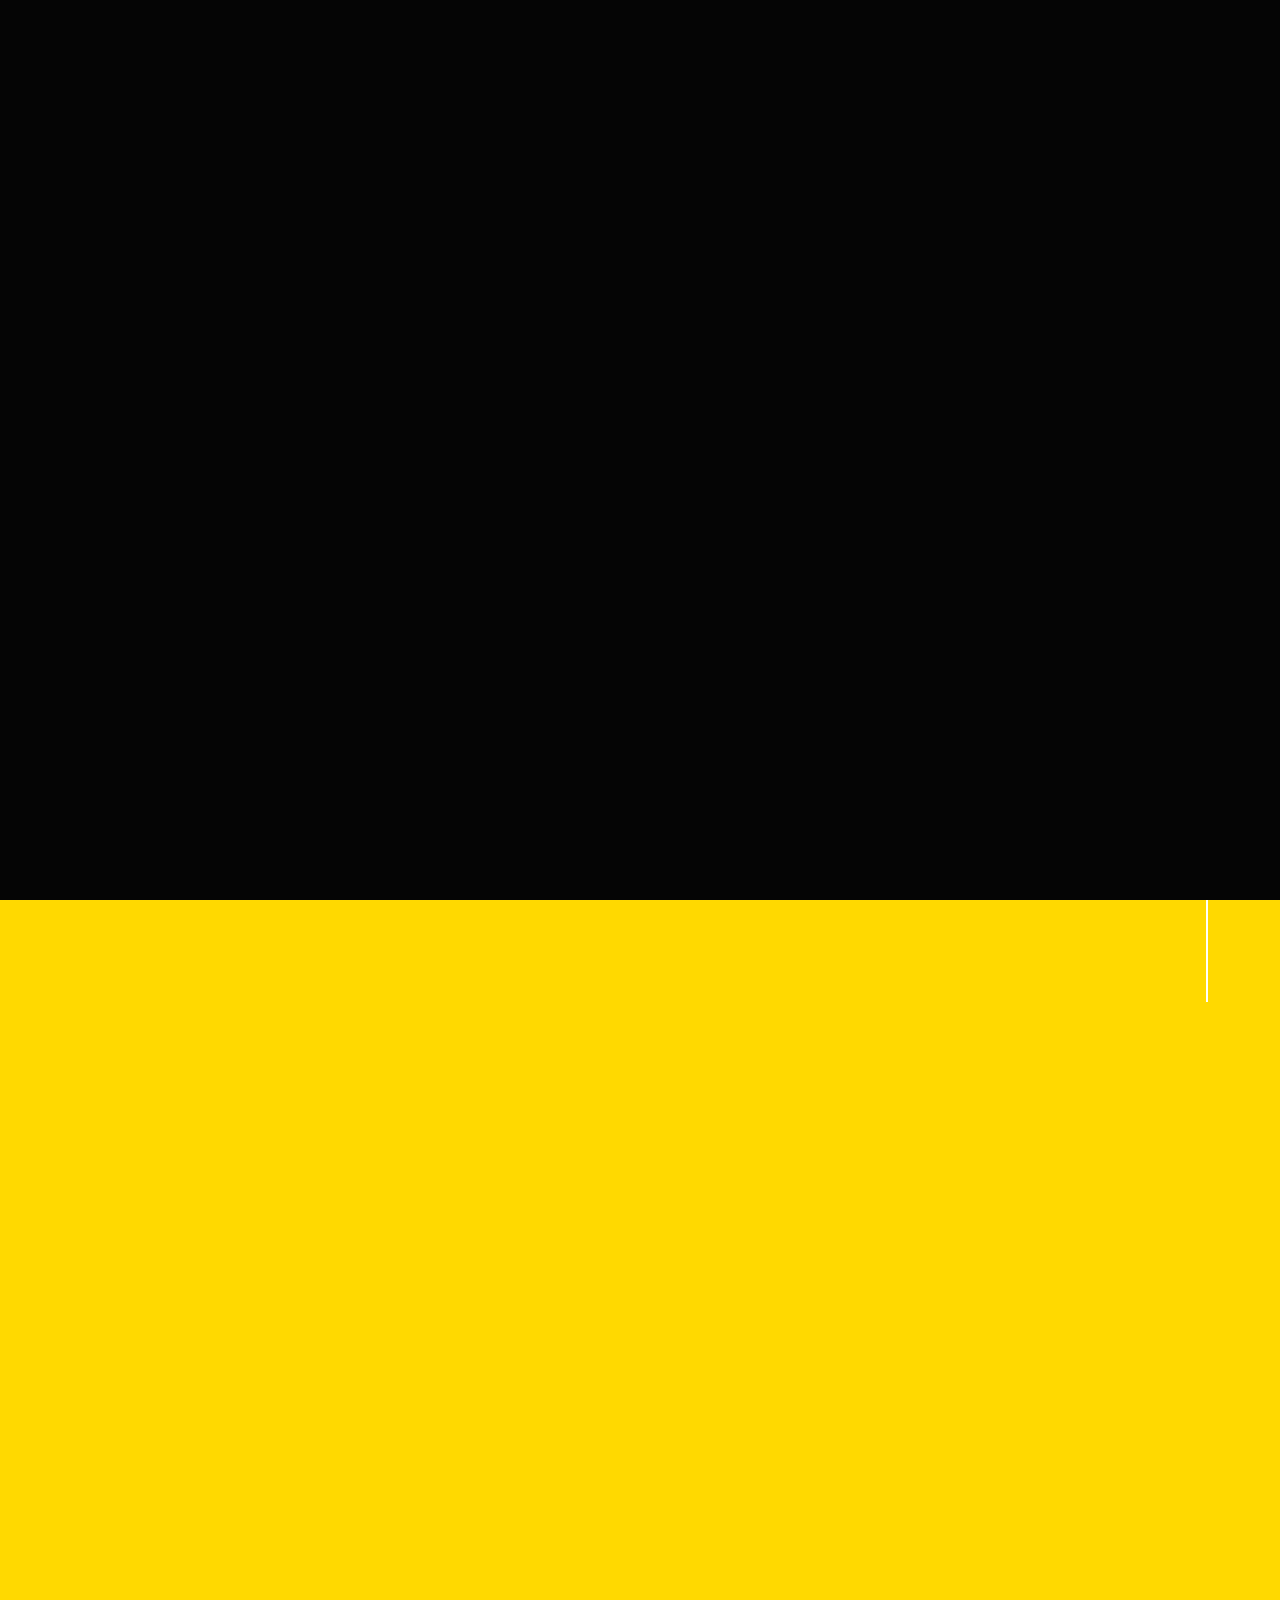
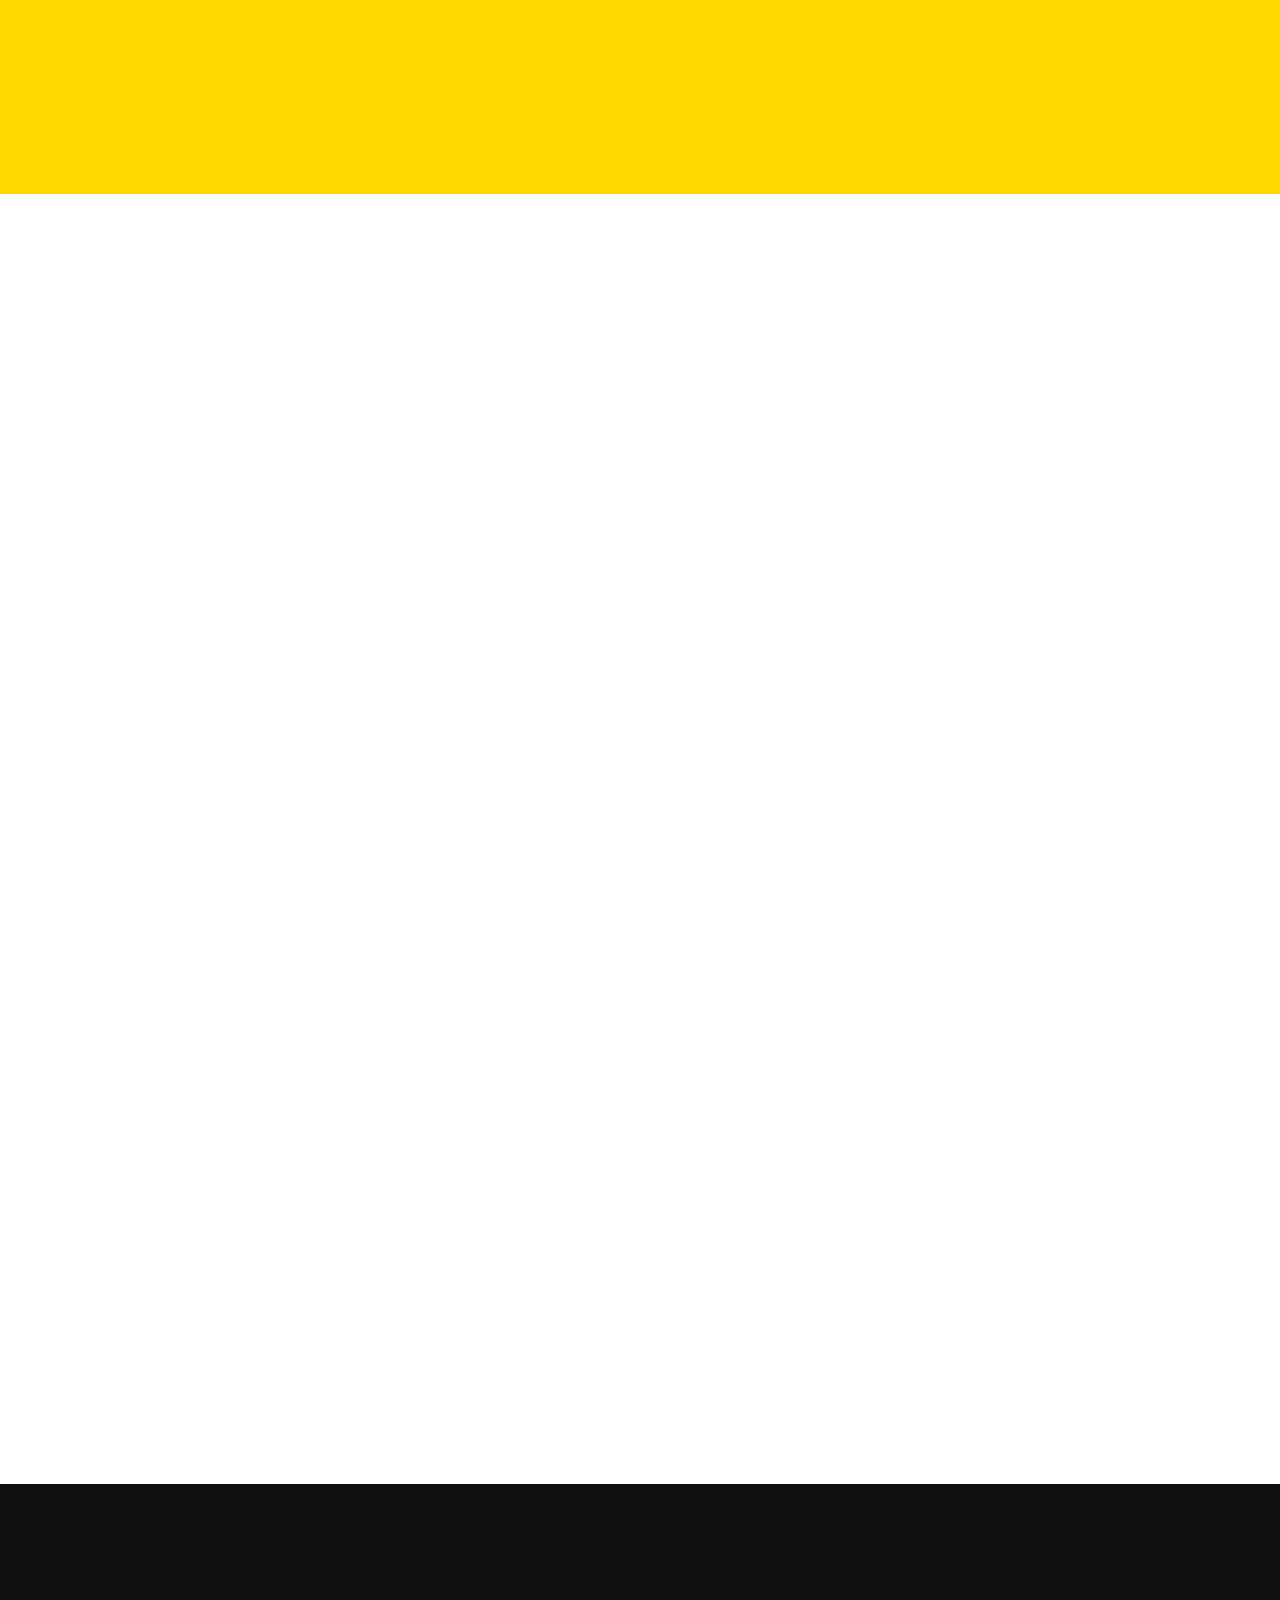
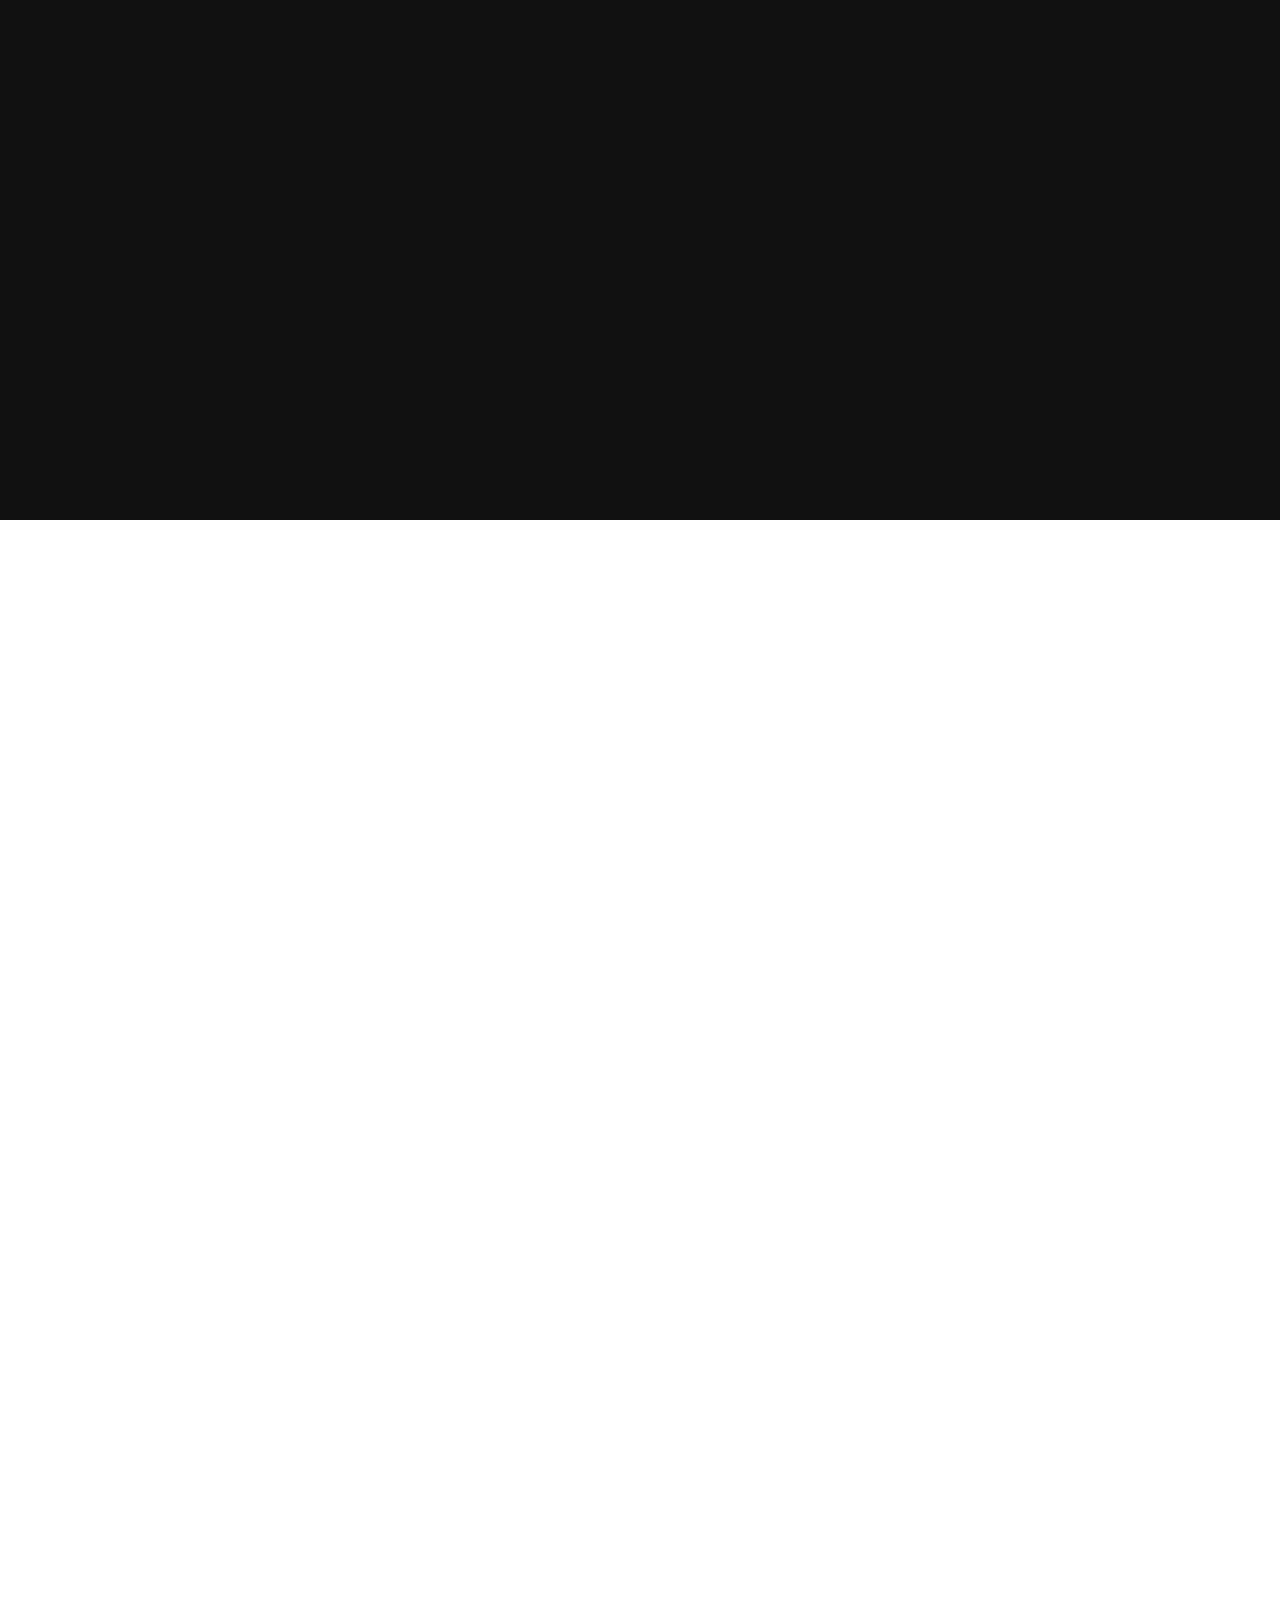
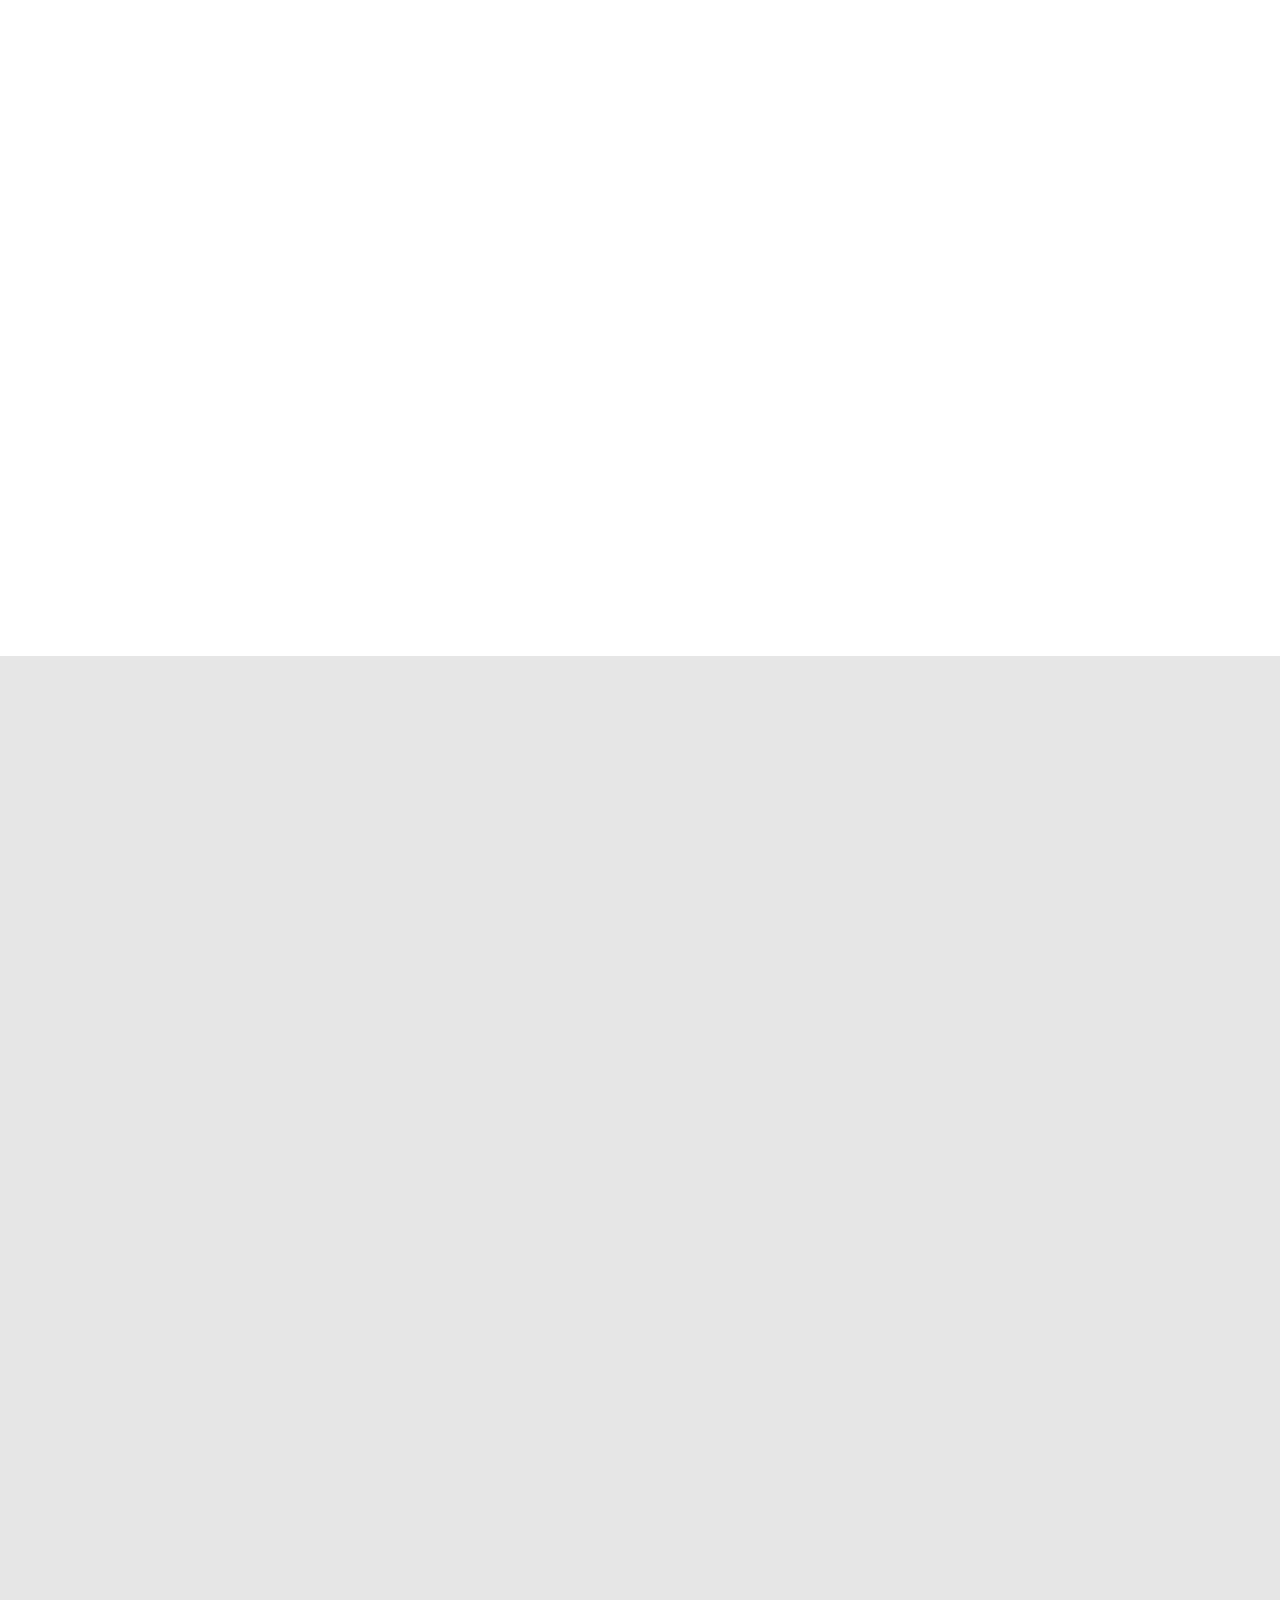
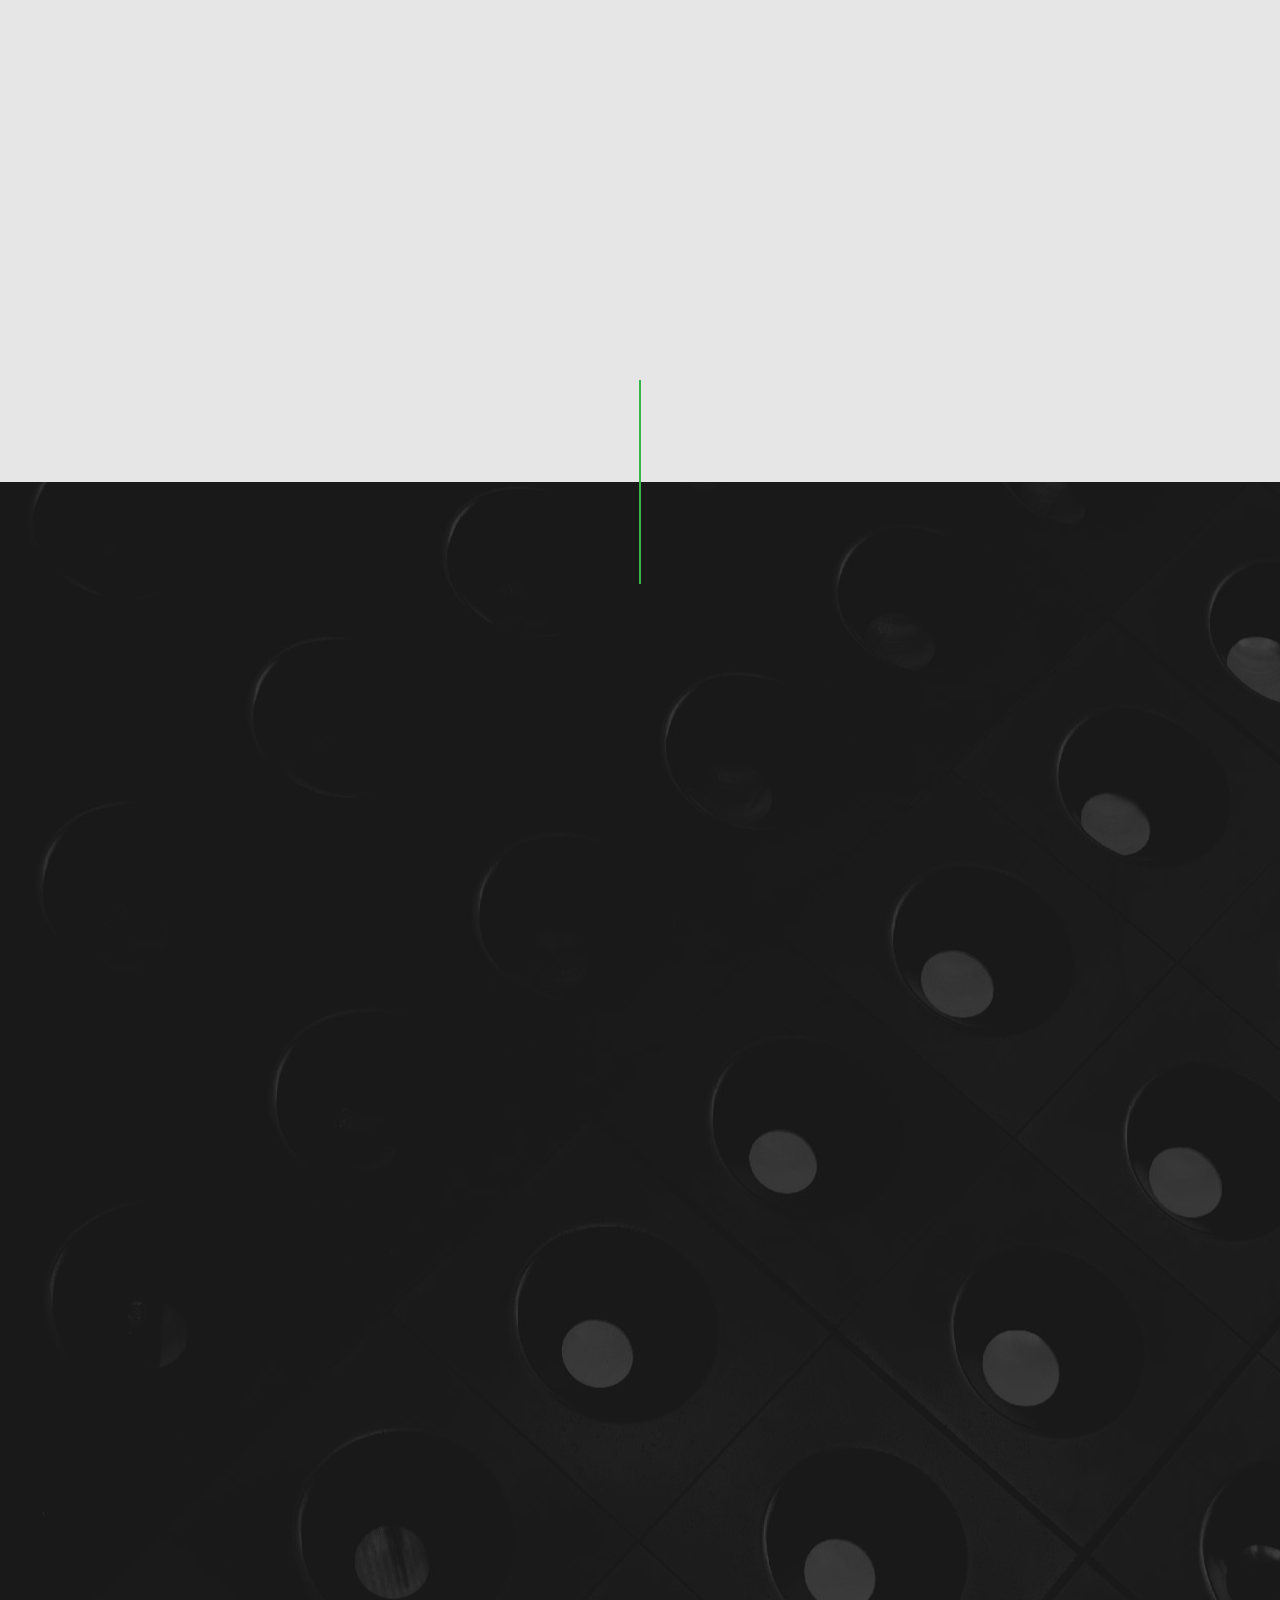
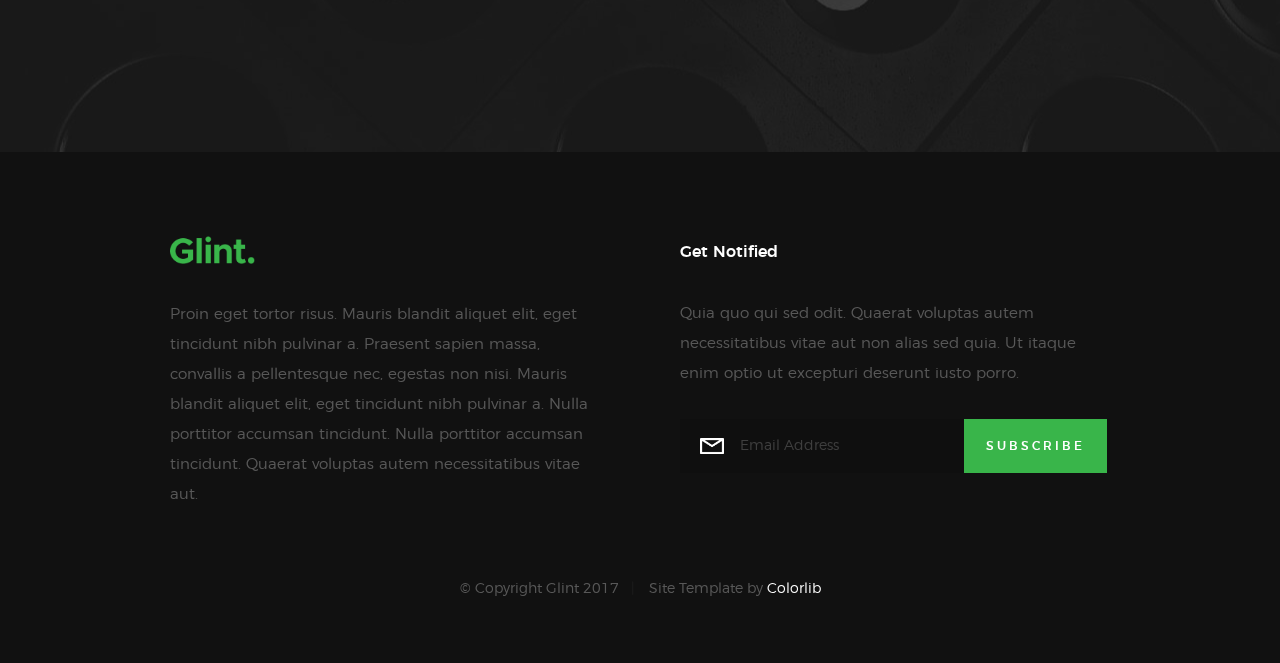
<file: index.html>
<!DOCTYPE html>
<!--[if lt IE 9 ]><html class="no-js oldie" lang="en"> <![endif]-->
<!--[if IE 9 ]><html class="no-js oldie ie9" lang="en"> <![endif]-->
<!--[if (gte IE 9)|!(IE)]><!-->
<html class="no-js" lang="en">
<!--<![endif]-->

<head>

    <!--- basic page needs
    ================================================== -->
    <meta charset="utf-8">
    <title>CELBITS</title>
    <meta name="description" content="">
    <meta name="author" content="">

    <!-- mobile specific metas
    ================================================== -->
    <meta name="viewport" content="width=device-width, initial-scale=1">

    <!-- CSS
    ================================================== -->
    <link rel="stylesheet" href="css/base.css">
    <link rel="stylesheet" href="css/vendor.css">
    <link rel="stylesheet" href="css/main.css">

    <!-- script
    ================================================== -->
    <script src="js/modernizr.js"></script>
    <script src="js/pace.min.js"></script>

    <!-- favicons
    ================================================== -->
    <link rel="shortcut icon" href="favicon.ico" type="image/x-icon">
    <link rel="icon" href="favicon.ico" type="image/x-icon">

</head>

<body id="top">

    <!-- header
    ================================================== -->
    <header class="s-header">

        <div class="header-logo">
            <a class="site-logo" href="index.html">
                <img src="images/cel-logo.png" alt="Homepage">
            </a>
        </div>

        <nav class="header-nav">

            <a href="#0" class="header-nav__close" title="close"><span>Close</span></a>

            <div class="header-nav__content">
                <h3>Navigation</h3>
                
                <ul class="header-nav__list">
                    <li class="current"><a class="smoothscroll"  href="#home" title="home">Home</a></li>
                    <li><a class="smoothscroll"  href="#about" title="about">About</a></li>
                    <li><a class="smoothscroll"  href="#services" title="services">What We Do</a></li>
                    <li><a class="smoothscroll"  href="#works" title="works">Projects</a></li>
                    <li><a class="smoothscroll"  href="#clients" title="clients">Partners</a></li>
                    <li><a class="smoothscroll"  href="#contact" title="contact">Contact</a></li>
                </ul>
    
                <p>To get to know more about how we do what we do and what we offer, check out our <a href='./resources.html' style="color: rgb(255, 230, 0);">Resources</a> page which includes all the information you need regarding books and podcasts available on entrepreneurship.</p>
    
                <ul class="header-nav__social">
                    <li>
                        <a href="#"><i class="fa fa-facebook"></i></a>
                    </li>
                    <li>
                        <a href="#"><i class="fa fa-twitter"></i></a>
                    </li>
                    <li>
                        <a href="#"><i class="fa fa-instagram"></i></a>
                    </li>
                    <li>
                        <a href="#"><i class="fa fa-linkedin"></i></a>
                    </li>
                    <li>
                        <a href="#"><i class="fa fa-google"></i></a>
                    </li>
                </ul>

            </div> <!-- end header-nav__content -->

        </nav>  <!-- end header-nav -->

        <a class="header-menu-toggle" href="#0">
            <span class="header-menu-text">Menu</span>
            <span class="header-menu-icon"></span>
        </a>

    </header> <!-- end s-header -->


    <!-- home
    ================================================== -->
    <section id="home" class="s-home target-section" data-parallax="scroll" data-image-src="images/cel-background.jpg" data-natural-width=3000 data-natural-height=2000 data-position-y=center>

        <div class="overlay"></div>
        <div class="shadow-overlay"></div>

        <div class="home-content">

            <div class="row home-content__main">

                <h3>Welcome to CEL, BITS Pilani</h3>

                <h1>
                    Instigating<br>
                    an entrepreneurial mindset<br>
                    amongst the youth, creating future leaders.
                    
                </h1>

                <div class="home-content__buttons">
                    <a href="#about" class="smoothscroll btn btn--stroke">
                        Know More
                    </a>
                    <a href="#contact" class="smoothscroll btn btn--stroke">
                        Contact Us
                    </a>
                </div>

            </div>

            <div class="home-content__scroll">
                <a href="#about" class="scroll-link smoothscroll">
                    <span>Scroll Down</span>
                </a>
            </div>

            <div class="home-content__line"></div>

        </div> <!-- end home-content -->


        <ul class="home-social">
            <li>
                <a href="#0"><i class="fa fa-facebook" aria-hidden="true"></i><span>Facebook</span></a>
            </li>
            <li>
                <a href="#0"><i class="fa fa-twitter" aria-hidden="true"></i><span>Twiiter</span></a>
            </li>
            <li>
                <a href="#0"><i class="fa fa-instagram" aria-hidden="true"></i><span>Instagram</span></a>
            </li>
            <li>
                <a href="#0"><i class="fa fa-linkedin" aria-hidden="true"></i><span>LinkedIn</span></a>
            </li>
            <li>
                <a href="#0"><i class="fa fa-google" aria-hidden="true"></i><span>Google</span></a>
            </li>
        </ul> 
        <!-- end home-social -->

    </section> <!-- end s-home -->


    <!-- about
    ================================================== -->
    <section id='about' class="s-about">

        <div class="row section-header has-bottom-sep" data-aos="fade-up">
            <div class="col-full">
                <h3 class="subhead subhead--dark">About Us</h3>
                <h1 class="display-1 display-1--light">WE ARE CEL</h1>
            </div>
        </div> <!-- end section-header -->

        <div class="row about-desc" data-aos="fade-up">
            <div class="col-full">
                <p>
                    As the Entrepreneurship Cell of one of the premier institutes of the country, the prime focus of the organization is to provide an environment conducive to promoting the entrepreneurial spirit and related skills among not only the students of the college but all across the nation.
                </p>
            </div>
        </div> <!-- end about-desc -->

        <div class="row about-stats stats block-1-4 block-m-1-2 block-mob-full" data-aos="fade-up">
                
            <div class="col-block stats__col ">
                <div class="stats__count">127</div>
                <h5>Awards</h5>
            </div>
            <div class="col-block stats__col">
                <div class="stats__count">1505</div>
                <h5>Startups</h5>
            </div>
            <div class="col-block stats__col">
                <div class="stats__count">109</div>
                <h5>Projects</h5>
            </div>
            <div class="col-block stats__col">
                <div class="stats__count">102</div>
                <h5>Members</h5> 
            </div>

        </div> <!-- end about-stats -->

        <div class="about__line"></div>

    </section> <!-- end s-about -->


    <!-- services
    ================================================== -->
    <section id='services' class="s-services">

        <div class="row section-header has-bottom-sep" data-aos="fade-up">
            <div class="col-full">
                <h3 class="subhead">What We Do</h3>
                <h1 class="display-2">Bridging the gap between industry and the academic curriculum</h1>
            </div>
        </div> <!-- end section-header -->

        <div class="row services-list block-1-2 block-tab-full">

            <div class="col-block service-item" data-aos="fade-up">
                <div class="service-icon">
                    <i class="icon-paint-brush"></i>
                </div>
                <div class="service-text">
                    <h3 class="h2">Brand Identity</h3>
                    <p>Nemo cupiditate ab quibusdam quaerat impedit magni. Earum suscipit ipsum laudantium. 
                    Quo delectus est. Maiores voluptas ab sit natus veritatis ut. Debitis nulla cumque veritatis.
                    Sunt suscipit voluptas ipsa in tempora esse soluta sint.
                    </p>
                </div>
            </div>

            <div class="col-block service-item" data-aos="fade-up">
                <div class="service-icon">
                    <i class="icon-group"></i>
                </div>
                <div class="service-text">
                    <h3 class="h2">Illustration</h3>
                    <p>Nemo cupiditate ab quibusdam quaerat impedit magni. Earum suscipit ipsum laudantium. 
                    Quo delectus est. Maiores voluptas ab sit natus veritatis ut. Debitis nulla cumque veritatis.
                    Sunt suscipit voluptas ipsa in tempora esse soluta sint.
                    </p>
                </div>
            </div>

            <div class="col-block service-item" data-aos="fade-up">
                <div class="service-icon">
                    <i class="icon-megaphone"></i>
                </div>  
                <div class="service-text">
                    <h3 class="h2">Marketing</h3>
                    <p>Nemo cupiditate ab quibusdam quaerat impedit magni. Earum suscipit ipsum laudantium. 
                    Quo delectus est. Maiores voluptas ab sit natus veritatis ut. Debitis nulla cumque veritatis.
                    Sunt suscipit voluptas ipsa in tempora esse soluta sint.
                    </p>
                </div>
            </div>

            <div class="col-block service-item" data-aos="fade-up">
                <div class="service-icon">
                    <i class="icon-earth"></i>
                </div>
                <div class="service-text">
                    <h3 class="h2">Web Design</h3>
                    <p>Nemo cupiditate ab quibusdam quaerat impedit magni. Earum suscipit ipsum laudantium. 
                    Quo delectus est. Maiores voluptas ab sit natus veritatis ut. Debitis nulla cumque veritatis.
                    Sunt suscipit voluptas ipsa in tempora esse soluta sint.
                    </p>
                </div>
            </div>

            <div class="col-block service-item" data-aos="fade-up">
                <div class="service-icon">
                    <i class="icon-cube"></i>
                </div>
                <div class="service-text">
                    <h3 class="h2">Packaging Design</h3>
                    <p>Nemo cupiditate ab quibusdam quaerat impedit magni. Earum suscipit ipsum laudantium. 
                    Quo delectus est. Maiores voluptas ab sit natus veritatis ut. Debitis nulla cumque veritatis.
                    Sunt suscipit voluptas ipsa in tempora esse soluta sint.
                    </p>
                </div>
            </div>
    
            <div class="col-block service-item" data-aos="fade-up">
                <div class="service-icon"><i class="icon-lego-block"></i></div>
                <div class="service-text">
                    <h3 class="h2">Web Development</h3>
                    <p>Nemo cupiditate ab quibusdam quaerat impedit magni. Earum suscipit ipsum laudantium. 
                    Quo delectus est. Maiores voluptas ab sit natus veritatis ut. Debitis nulla cumque veritatis.
                    Sunt suscipit voluptas ipsa in tempora esse soluta sint.
                    </p>
                </div>
            </div>

        </div> <!-- end services-list -->

    </section> <!-- end s-services -->


    <!-- works
    ================================================== -->
    <section id='works' class="s-works">

        <div class="intro-wrap">
                
            <div class="row section-header has-bottom-sep light-sep" data-aos="fade-up">
                <div class="col-full">
                    <h3 class="subhead">Recent Works</h3>
                    <h1 class="display-2 display-2--light">We love what we do, check out some of our latest works</h1>
                </div>
            </div> <!-- end section-header -->

        </div> <!-- end intro-wrap -->

        <div class="row works-content">
            <div class="col-full masonry-wrap">
                <div class="masonry">
    
                    <div class="masonry__brick" data-aos="fade-up">
                        <div class="item-folio">
                                
                            <div class="item-folio__thumb">
                                <a href="images/portfolio/gallery/g-shutterbug.jpg" class="thumb-link" title="Shutterbug" data-size="1050x700">
                                    <img src="images/portfolio/lady-shutterbug.jpg" 
                                         srcset="images/portfolio/lady-shutterbug.jpg 1x, images/portfolio/lady-shutterbug@2x.jpg 2x" alt="">
                                </a>
                            </div>
    
                            <div class="item-folio__text">
                                <h3 class="item-folio__title">
                                    Shutterbug
                                </h3>
                                <p class="item-folio__cat">
                                    Branding
                                </p>
                            </div>
    
                            <a href="https://www.behance.net/" class="item-folio__project-link" title="Project link">
                                <i class="icon-link"></i>
                            </a>
    
                            <div class="item-folio__caption">
                                <p>Vero molestiae sed aut natus excepturi. Et tempora numquam. Temporibus iusto quo.Unde dolorem corrupti neque nisi.</p>
                            </div>
    
                        </div>
                    </div> <!-- end masonry__brick -->

                    <div class="masonry__brick" data-aos="fade-up">
                        <div class="item-folio">
                                
                            <div class="item-folio__thumb">
                                <a href="images/portfolio/gallery/g-woodcraft.jpg" class="thumb-link" title="Woodcraft" data-size="1050x700">
                                    <img src="images/portfolio/woodcraft.jpg" 
                                         srcset="images/portfolio/woodcraft.jpg 1x, images/portfolio/woodcraft@2x.jpg 2x" alt="">
                                </a>
                            </div>
    
                            <div class="item-folio__text">
                                <h3 class="item-folio__title">
                                    Woodcraft
                                </h3>
                                <p class="item-folio__cat">
                                    Web Design
                                </p>
                            </div>
    
                            <a href="https://www.behance.net/" class="item-folio__project-link" title="Project link">
                                <i class="icon-link"></i>
                            </a>
    
                            <div class="item-folio__caption">
                                <p>Vero molestiae sed aut natus excepturi. Et tempora numquam. Temporibus iusto quo.Unde dolorem corrupti neque nisi.</p>
                            </div>
    
                        </div>
                    </div> <!-- end masonry__brick -->
    
                    <div class="masonry__brick" data-aos="fade-up">
                        <div class="item-folio">
                                
                            <div class="item-folio__thumb">
                                <a href="images/portfolio/gallery/g-beetle.jpg" class="thumb-link" title="The Beetle Car" data-size="1050x700">
                                    <img src="images/portfolio/the-beetle.jpg"
                                         srcset="images/portfolio/the-beetle.jpg 1x, images/portfolio/the-beetle@2x.jpg 2x" alt="">
                                </a>
                            </div>
    
                            <div class="item-folio__text">
                                <h3 class="item-folio__title">
                                    The Beetle
                                </h3>
                                <p class="item-folio__cat">
                                    Web Development
                                </p>
                            </div>
    
                            <a href="https://www.behance.net/" class="item-folio__project-link" title="Project link">
                                <i class="icon-link"></i>
                            </a>
    
                            <div class="item-folio__caption">
                                <p>Vero molestiae sed aut natus excepturi. Et tempora numquam. Temporibus iusto quo.Unde dolorem corrupti neque nisi.</p>
                            </div>
    
                        </div>
                    </div> <!-- end masonry__brick -->
    
                    <div class="masonry__brick" data-aos="fade-up">
                        <div class="item-folio">
                                
                            <div class="item-folio__thumb">
                                <a href="images/portfolio/gallery/g-grow-green.jpg" class="thumb-link" title="Grow Green" data-size="1050x700">
                                    <img src="images/portfolio/grow-green.jpg" 
                                         srcset="images/portfolio/grow-green.jpg 1x, images/portfolio/grow-green@2x.jpg 2x" alt="">
                                </a>
                            </div>
    
                            <div class="item-folio__text">
                                <h3 class="item-folio__title">
                                    Grow Green
                                </h3>
                                <p class="item-folio__cat">
                                    Branding
                                </p>
                            </div>
    
                            <a href="https://www.behance.net/" class="item-folio__project-link" title="Project link">
                                <i class="icon-link"></i>
                            </a>
    
                            <div class="item-folio__caption">
                                <p>Vero molestiae sed aut natus excepturi. Et tempora numquam. Temporibus iusto quo.Unde dolorem corrupti neque nisi.</p>
                            </div>
    
                        </div>
                    </div> <!-- end masonry__brick -->

                    <div class="masonry__brick" data-aos="fade-up">
                        <div class="item-folio">
                                
                            <div class="item-folio__thumb">
                                <a href="images/portfolio/gallery/g-guitarist.jpg" class="thumb-link" title="Guitarist" data-size="1050x700">
                                    <img src="images/portfolio/guitarist.jpg" 
                                         srcset="images/portfolio/guitarist.jpg 1x, images/portfolio/guitarist@2x.jpg 2x" alt="">
                                </a>
                            </div>
    
                            <div class="item-folio__text">
                                <h3 class="item-folio__title">
                                    Guitarist
                                </h3>
                                <p class="item-folio__cat">
                                    Web Design
                                </p>
                            </div>
    
                            <a href="https://www.behance.net/" class="item-folio__project-link" title="Project link">
                                <i class="icon-link"></i>
                            </a>
    
                            <div class="item-folio__caption">
                                <p>Vero molestiae sed aut natus excepturi. Et tempora numquam. Temporibus iusto quo.Unde dolorem corrupti neque nisi.</p>
                            </div>
    
                        </div>
                    </div> <!-- end masonry__brick -->
    
                    <div class="masonry__brick" data-aos="fade-up">
                        <div class="item-folio">
                                
                            <div class="item-folio__thumb">
                                <a href="images/portfolio/gallery/g-palmeira.jpg" class="thumb-link" title="Palmeira" data-size="1050x700">
                                    <img src="images/portfolio/palmeira.jpg"
                                         srcset="images/portfolio/palmeira.jpg 1x, images/portfolio/palmeira@2x.jpg 2x" alt="">
                                </a>
                            </div>
    
                            <div class="item-folio__text">
                                <h3 class="item-folio__title">
                                    Palmeira
                                </h3>
                                <p class="item-folio__cat">
                                    Web Design
                                </p>
                            </div>
    
                            <a href="https://www.behance.net/" class="item-folio__project-link" title="Project link">
                                <i class="icon-link"></i>
                            </a>
    
                            <div class="item-folio__caption">
                                <p>Vero molestiae sed aut natus excepturi. Et tempora numquam. Temporibus iusto quo.Unde dolorem corrupti neque nisi.</p>
                            </div>
    
                        </div>
                    </div> <!-- end masonry__brick -->

                </div> <!-- end masonry -->
            </div> <!-- end col-full -->
        </div> <!-- end works-content -->

    </section> <!-- end s-works -->


    <!-- clients
    ================================================== -->
    <section id="clients" class="s-clients">

        <div class="row section-header" data-aos="fade-up">
            <div class="col-full">
                <h3 class="subhead">Our Clients</h3>
                <h1 class="display-2">Glint has been honored to
                partner up with these clients</h1>
            </div>
        </div> <!-- end section-header -->

        <div class="row clients-outer" data-aos="fade-up">
            <div class="col-full">
                <div class="clients">
                    
                    <a href="#0" title="" class="clients__slide"><img src="images/clients/apple.png" /></a>
                    <a href="#0" title="" class="clients__slide"><img src="images/clients/atom.png" /></a>
                    <a href="#0" title="" class="clients__slide"><img src="images/clients/blackberry.png" /></a>
                    <a href="#0" title="" class="clients__slide"><img src="images/clients/dropbox.png" /></a>
                    <a href="#0" title="" class="clients__slide"><img src="images/clients/envato.png" /></a>
                    <a href="#0" title="" class="clients__slide"><img src="images/clients/firefox.png" /></a>
                    <a href="#0" title="" class="clients__slide"><img src="images/clients/joomla.png" /></a>
                    <a href="#0" title="" class="clients__slide"><img src="images/clients/magento.png" /></a>
                     
                </div> <!-- end clients -->
            </div> <!-- end col-full -->
        </div> <!-- end clients-outer -->

        <div class="row clients-testimonials" data-aos="fade-up">
            <div class="col-full">
                <div class="testimonials">

                    <div class="testimonials__slide">

                        <p>Qui ipsam temporibus quisquam vel. Maiores eos cumque distinctio nam accusantium ipsum. 
                        Laudantium quia consequatur molestias delectus culpa facere hic dolores aperiam. Accusantium quos qui praesentium corpori.
                        Excepturi nam cupiditate culpa doloremque deleniti repellat.</p>

                        <img src="images/avatars/user-01.jpg" alt="Author image" class="testimonials__avatar">
                        <div class="testimonials__info">
                            <span class="testimonials__name">Tim Cook</span> 
                            <span class="testimonials__pos">CEO, Apple</span>
                        </div>

                    </div>

                    <div class="testimonials__slide">
                        
                        <p>Excepturi nam cupiditate culpa doloremque deleniti repellat. Veniam quos repellat voluptas animi adipisci.
                        Nisi eaque consequatur. Quasi voluptas eius distinctio. Atque eos maxime. Qui ipsam temporibus quisquam vel.</p>

                        <img src="images/avatars/user-05.jpg" alt="Author image" class="testimonials__avatar">
                        <div class="testimonials__info">
                            <span class="testimonials__name">Sundar Pichai</span> 
                            <span class="testimonials__pos">CEO, Google</span>
                        </div>

                    </div>

                    <div class="testimonials__slide">
                        
                        <p>Repellat dignissimos libero. Qui sed at corrupti expedita voluptas odit. Nihil ea quia nesciunt. Ducimus aut sed ipsam.  
                        Autem eaque officia cum exercitationem sunt voluptatum accusamus. Quasi voluptas eius distinctio.</p>

                        <img src="images/avatars/user-02.jpg" alt="Author image" class="testimonials__avatar">
                        <div class="testimonials__info">
                            <span class="testimonials__name">Satya Nadella</span> 
                            <span class="testimonials__pos">CEO, Microsoft</span>
                        </div>

                    </div>

                </div><!-- end testimonials -->
                
            </div> <!-- end col-full -->
        </div> <!-- end client-testimonials -->

    </section> <!-- end s-clients -->


    <!-- contact
    ================================================== -->
    <section id="contact" class="s-contact">

        <div class="overlay"></div>
        <div class="contact__line"></div>

        <div class="row section-header" data-aos="fade-up">
            <div class="col-full">
                <h3 class="subhead">Contact Us</h3>
                <h1 class="display-2 display-2--light">Reach out for a new project or just say hello</h1>
            </div>
        </div>

        <div class="row contact-content" data-aos="fade-up">
            
            <div class="contact-primary">

                <h3 class="h6">Send Us A Message</h3>

                <form name="contactForm" id="contactForm" method="post" action="" novalidate="novalidate">
                    <fieldset>
    
                    <div class="form-field">
                        <input name="contactName" type="text" id="contactName" placeholder="Your Name" value="" minlength="2" required="" aria-required="true" class="full-width">
                    </div>
                    <div class="form-field">
                        <input name="contactEmail" type="email" id="contactEmail" placeholder="Your Email" value="" required="" aria-required="true" class="full-width">
                    </div>
                    <div class="form-field">
                        <input name="contactSubject" type="text" id="contactSubject" placeholder="Subject" value="" class="full-width">
                    </div>
                    <div class="form-field">
                        <textarea name="contactMessage" id="contactMessage" placeholder="Your Message" rows="10" cols="50" required="" aria-required="true" class="full-width"></textarea>
                    </div>
                    <div class="form-field">
                        <button class="full-width btn--primary">Submit</button>
                        <div class="submit-loader">
                            <div class="text-loader">Sending...</div>
                            <div class="s-loader">
                                <div class="bounce1"></div>
                                <div class="bounce2"></div>
                                <div class="bounce3"></div>
                            </div>
                        </div>
                    </div>
    
                    </fieldset>
                </form>

                <!-- contact-warning -->
                <div class="message-warning">
                    Something went wrong. Please try again.
                </div> 
            
                <!-- contact-success -->
                <div class="message-success">
                    Your message was sent, thank you!<br>
                </div>

            </div> <!-- end contact-primary -->

            <div class="contact-secondary">
                <div class="contact-info">

                    <h3 class="h6 hide-on-fullwidth">Contact Info</h3>

                    <div class="cinfo">
                        <h5>Where to Find Us</h5>
                        <p>
                            1600 Amphitheatre Parkway<br>
                            Mountain View, CA<br>
                            94043 US
                        </p>
                    </div>

                    <div class="cinfo">
                        <h5>Email Us At</h5>
                        <p>
                            contact@glintsite.com<br>
                            info@glintsite.com
                        </p>
                    </div>

                    <div class="cinfo">
                        <h5>Call Us At</h5>
                        <p>
                            Phone: (+63) 555 1212<br>
                            Mobile: (+63) 555 0100<br>
                            Fax: (+63) 555 0101
                        </p>
                    </div>

                    <ul class="contact-social">
                        <li>
                            <a href="#"><i class="fa fa-facebook" aria-hidden="true"></i></a>
                        </li>
                        <li>
                            <a href="#"><i class="fa fa-twitter" aria-hidden="true"></i></a>
                        </li>
                        <li>
                            <a href="#"><i class="fa fa-instagram" aria-hidden="true"></i></a>
                        </li>
                        <li>
                            <a href="#"><i class="fa fa-behance" aria-hidden="true"></i></a>
                        </li>
                        <li>
                            <a href="#"><i class="fa fa-dribbble" aria-hidden="true"></i></a>
                        </li>
                    </ul> <!-- end contact-social -->

                </div> <!-- end contact-info -->
            </div> <!-- end contact-secondary -->

        </div> <!-- end contact-content -->

    </section> <!-- end s-contact -->


    <!-- footer
    ================================================== -->
    <footer>

        <div class="row footer-main">

            <div class="col-six tab-full left footer-desc">

                <div class="footer-logo"></div>
                Proin eget tortor risus. Mauris blandit aliquet elit, eget tincidunt nibh pulvinar a. Praesent sapien massa, convallis a pellentesque nec, egestas non nisi. Mauris blandit aliquet elit, eget tincidunt nibh pulvinar a. Nulla porttitor accumsan tincidunt. Nulla porttitor accumsan tincidunt. Quaerat voluptas autem necessitatibus vitae aut.

            </div>

            <div class="col-six tab-full right footer-subscribe">

                <h4>Get Notified</h4>
                <p>Quia quo qui sed odit. Quaerat voluptas autem necessitatibus vitae aut non alias sed quia. Ut itaque enim optio ut excepturi deserunt iusto porro.</p>

                <div class="subscribe-form">
                    <form id="mc-form" class="group" novalidate="true">
                        <input type="email" value="" name="EMAIL" class="email" id="mc-email" placeholder="Email Address" required="">
                        <input type="submit" name="subscribe" value="Subscribe">
                        <label for="mc-email" class="subscribe-message"></label>
                    </form>
                </div>

            </div>

        </div> <!-- end footer-main -->

        <div class="row footer-bottom">

            <div class="col-twelve">
                <div class="copyright">
                    <span>© Copyright Glint 2017</span> 
                    <span>Site Template by <a href="https://www.colorlib.com/">Colorlib</a></span>	
                </div>

                <div class="go-top">
                    <a class="smoothscroll" title="Back to Top" href="#top"><i class="icon-arrow-up" aria-hidden="true"></i></a>
                </div>
            </div>

        </div> <!-- end footer-bottom -->

    </footer> <!-- end footer -->


    <!-- photoswipe background
    ================================================== -->
    <div aria-hidden="true" class="pswp" role="dialog" tabindex="-1">

        <div class="pswp__bg"></div>
        <div class="pswp__scroll-wrap">

            <div class="pswp__container">
                <div class="pswp__item"></div>
                <div class="pswp__item"></div>
                <div class="pswp__item"></div>
            </div>

            <div class="pswp__ui pswp__ui--hidden">
                <div class="pswp__top-bar">
                    <div class="pswp__counter"></div><button class="pswp__button pswp__button--close" title="Close (Esc)"></button> <button class="pswp__button pswp__button--share" title=
                    "Share"></button> <button class="pswp__button pswp__button--fs" title="Toggle fullscreen"></button> <button class="pswp__button pswp__button--zoom" title=
                    "Zoom in/out"></button>
                    <div class="pswp__preloader">
                        <div class="pswp__preloader__icn">
                            <div class="pswp__preloader__cut">
                                <div class="pswp__preloader__donut"></div>
                            </div>
                        </div>
                    </div>
                </div>
                <div class="pswp__share-modal pswp__share-modal--hidden pswp__single-tap">
                    <div class="pswp__share-tooltip"></div>
                </div><button class="pswp__button pswp__button--arrow--left" title="Previous (arrow left)"></button> <button class="pswp__button pswp__button--arrow--right" title=
                "Next (arrow right)"></button>
                <div class="pswp__caption">
                    <div class="pswp__caption__center"></div>
                </div>
            </div>

        </div>

    </div> <!-- end photoSwipe background -->


    <!-- preloader
    ================================================== -->
    <div id="preloader">
        <div id="loader">
            <div class="line-scale-pulse-out">
                <div></div>
                <div></div>
                <div></div>
                <div></div>
                <div></div>
            </div>
        </div>
    </div>


    <!-- Java Script
    ================================================== -->
    <script src="js/jquery-3.2.1.min.js"></script>
    <script src="js/plugins.js"></script>
    <script src="js/main.js"></script>

</body>

</html>
</file>
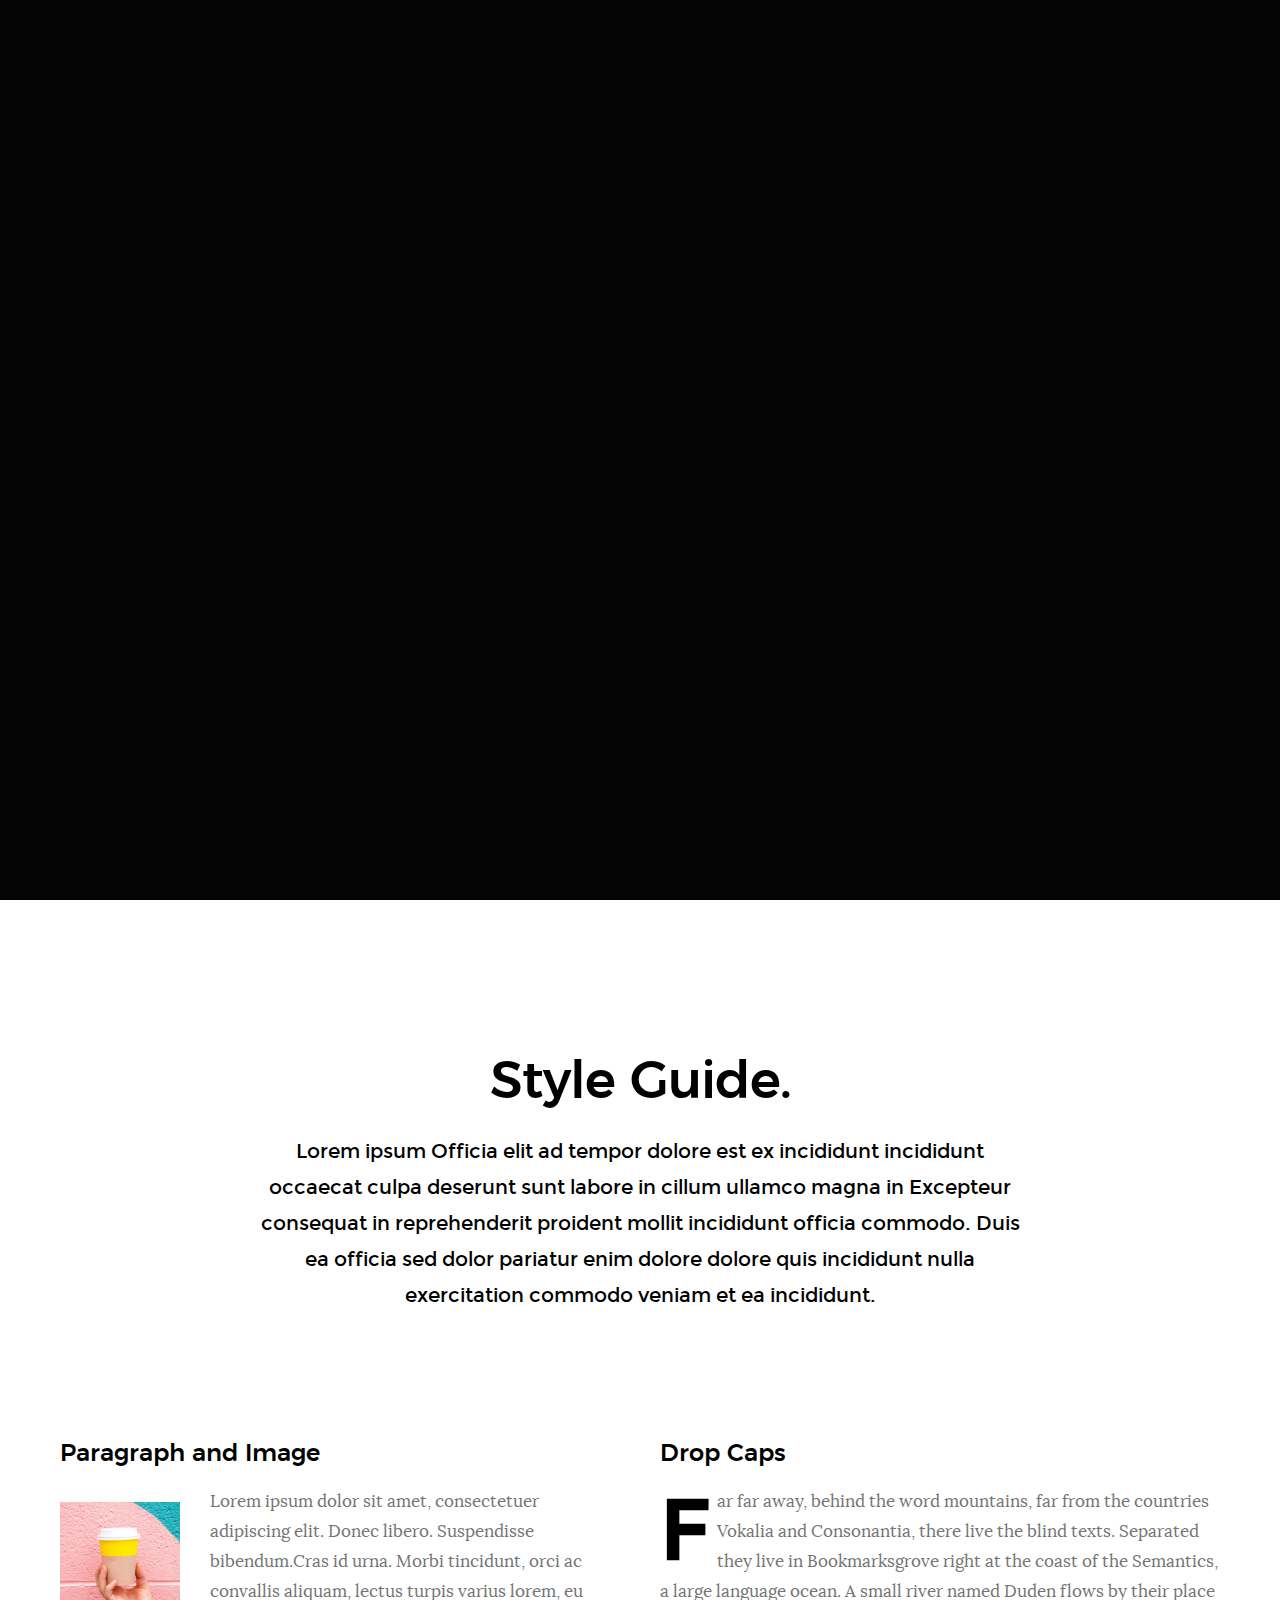
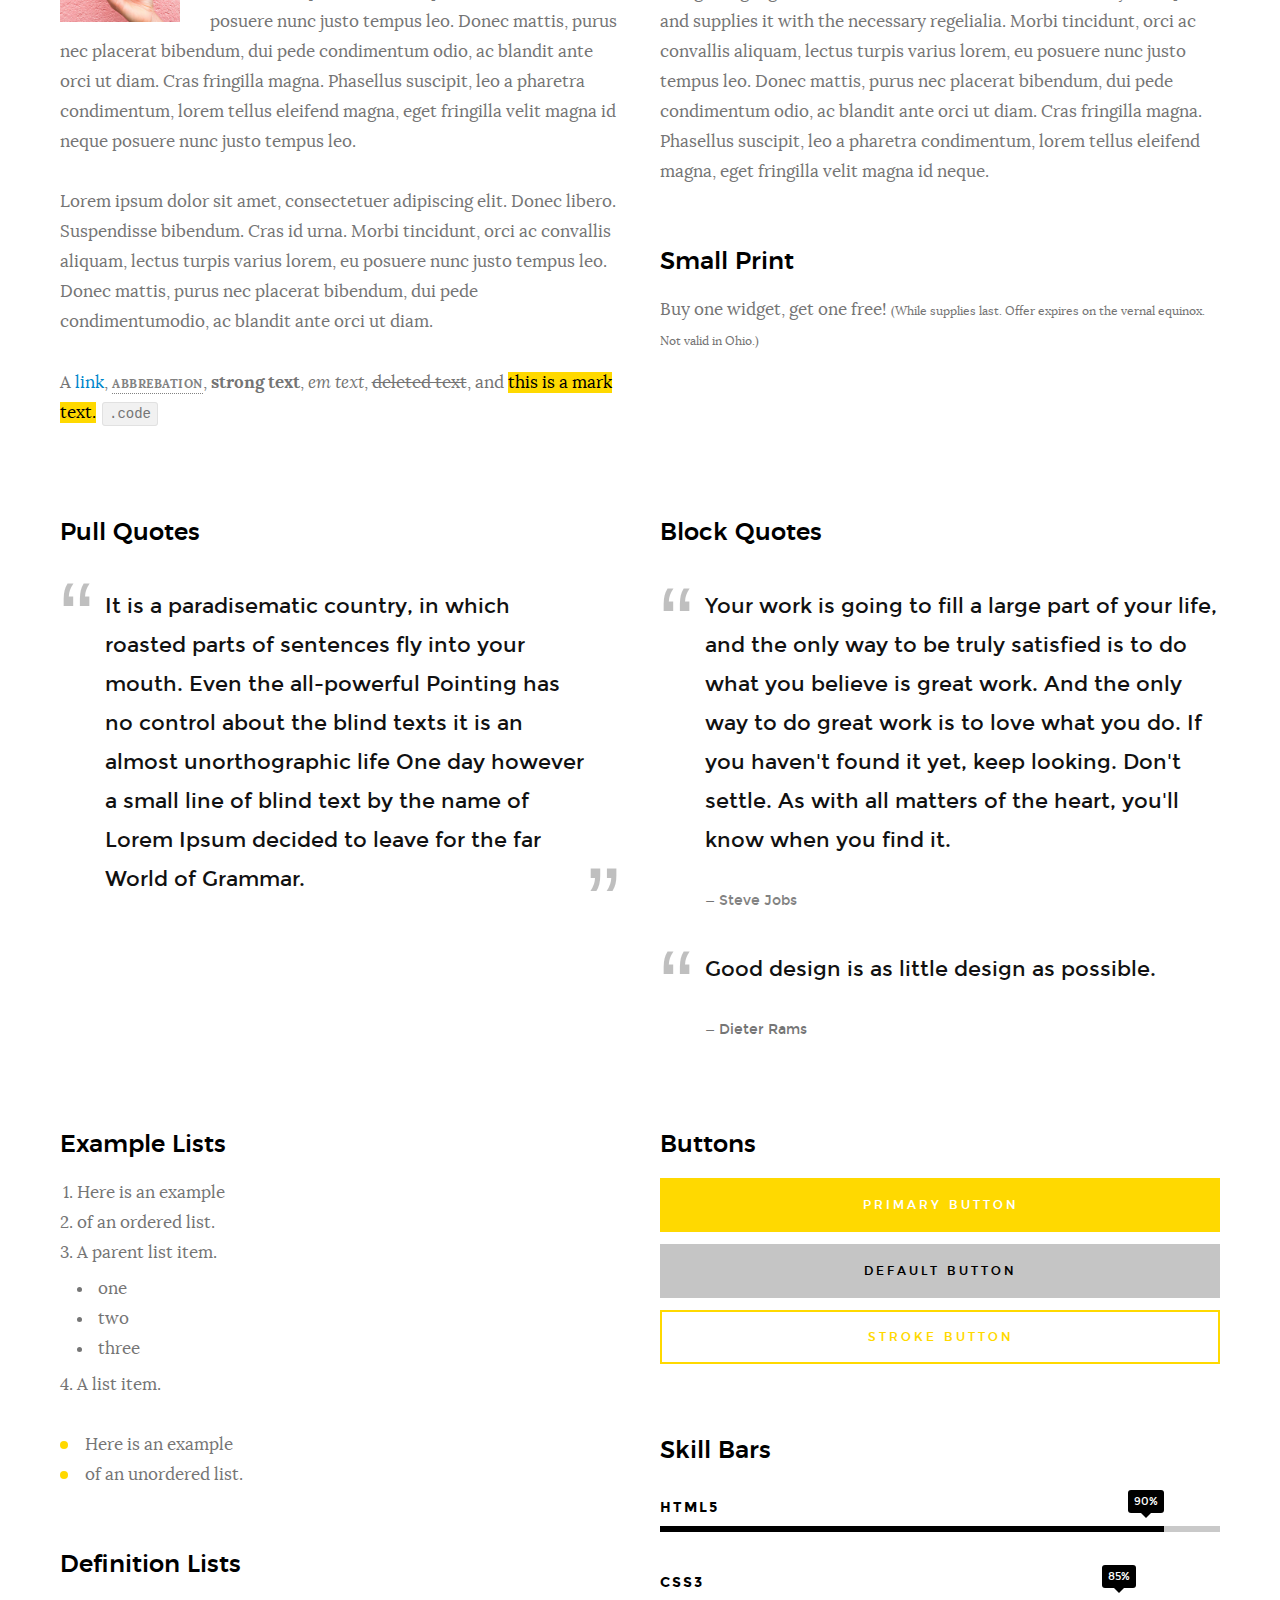
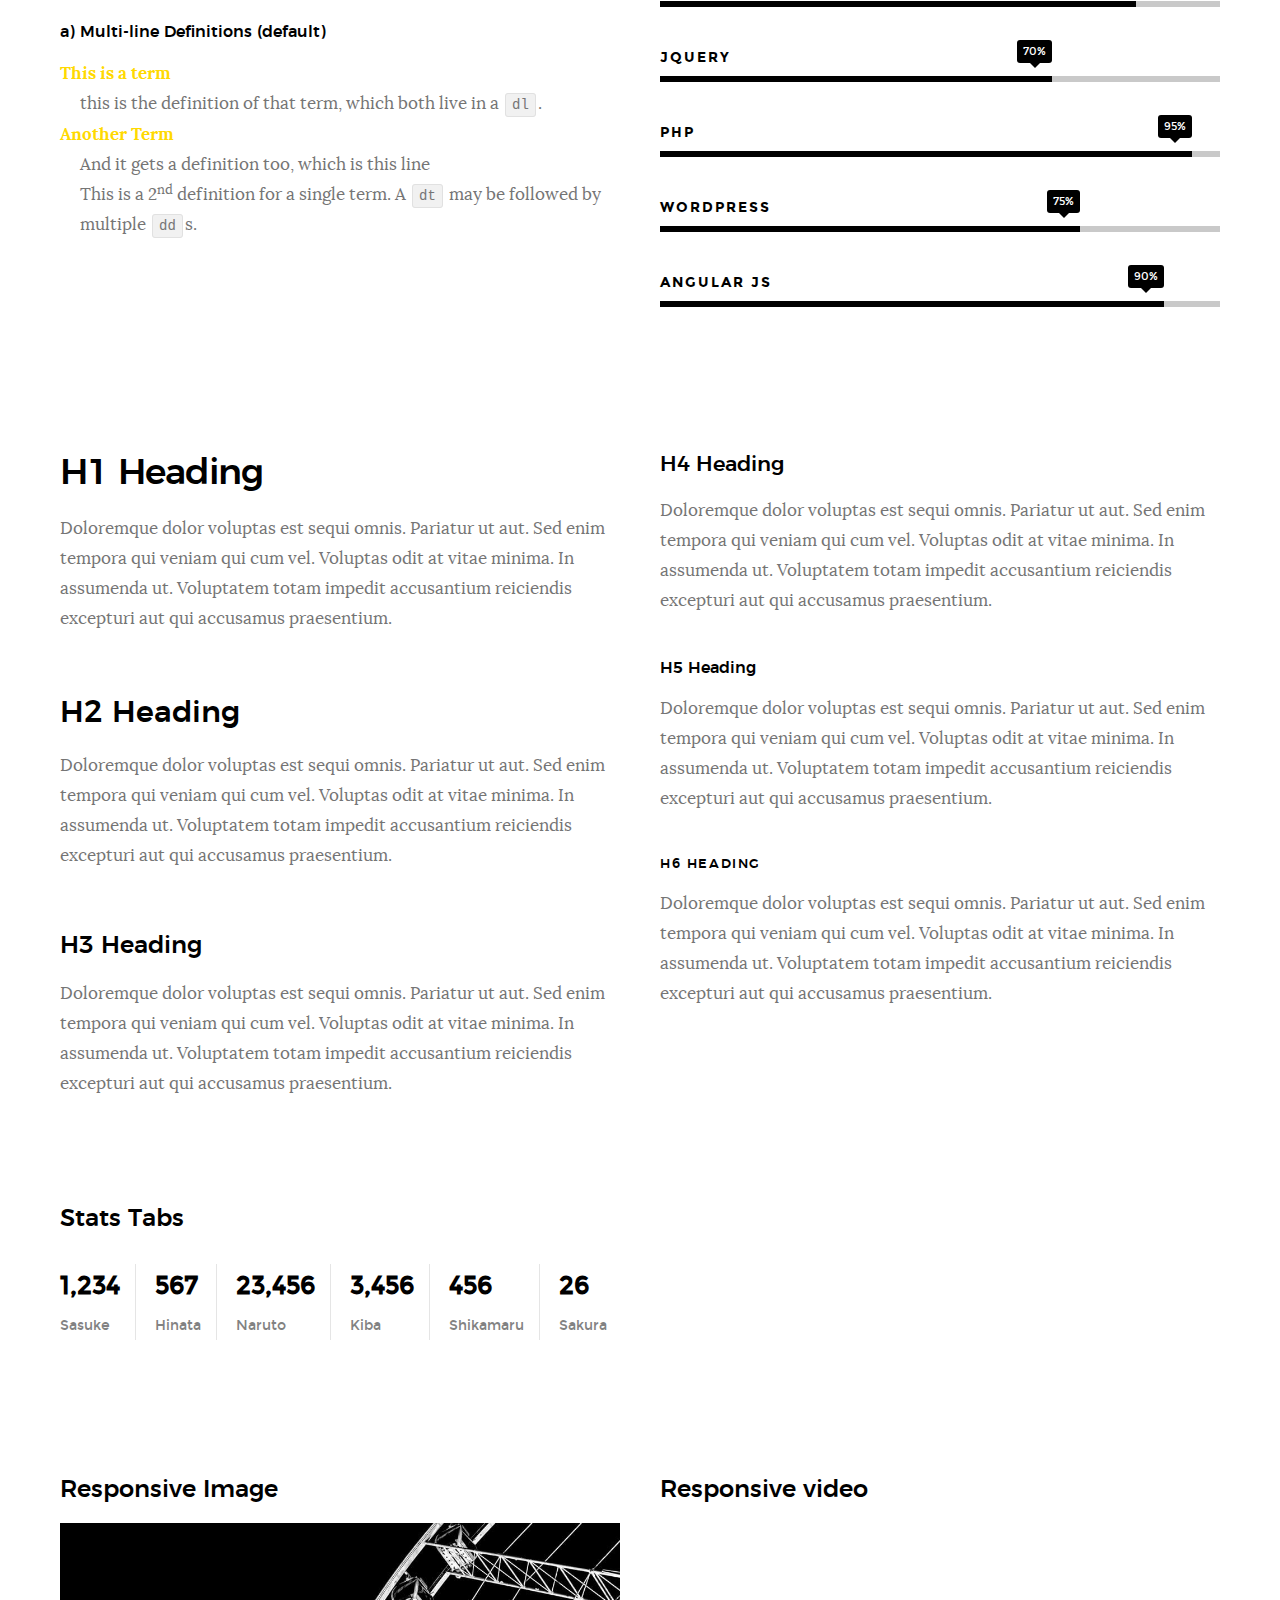
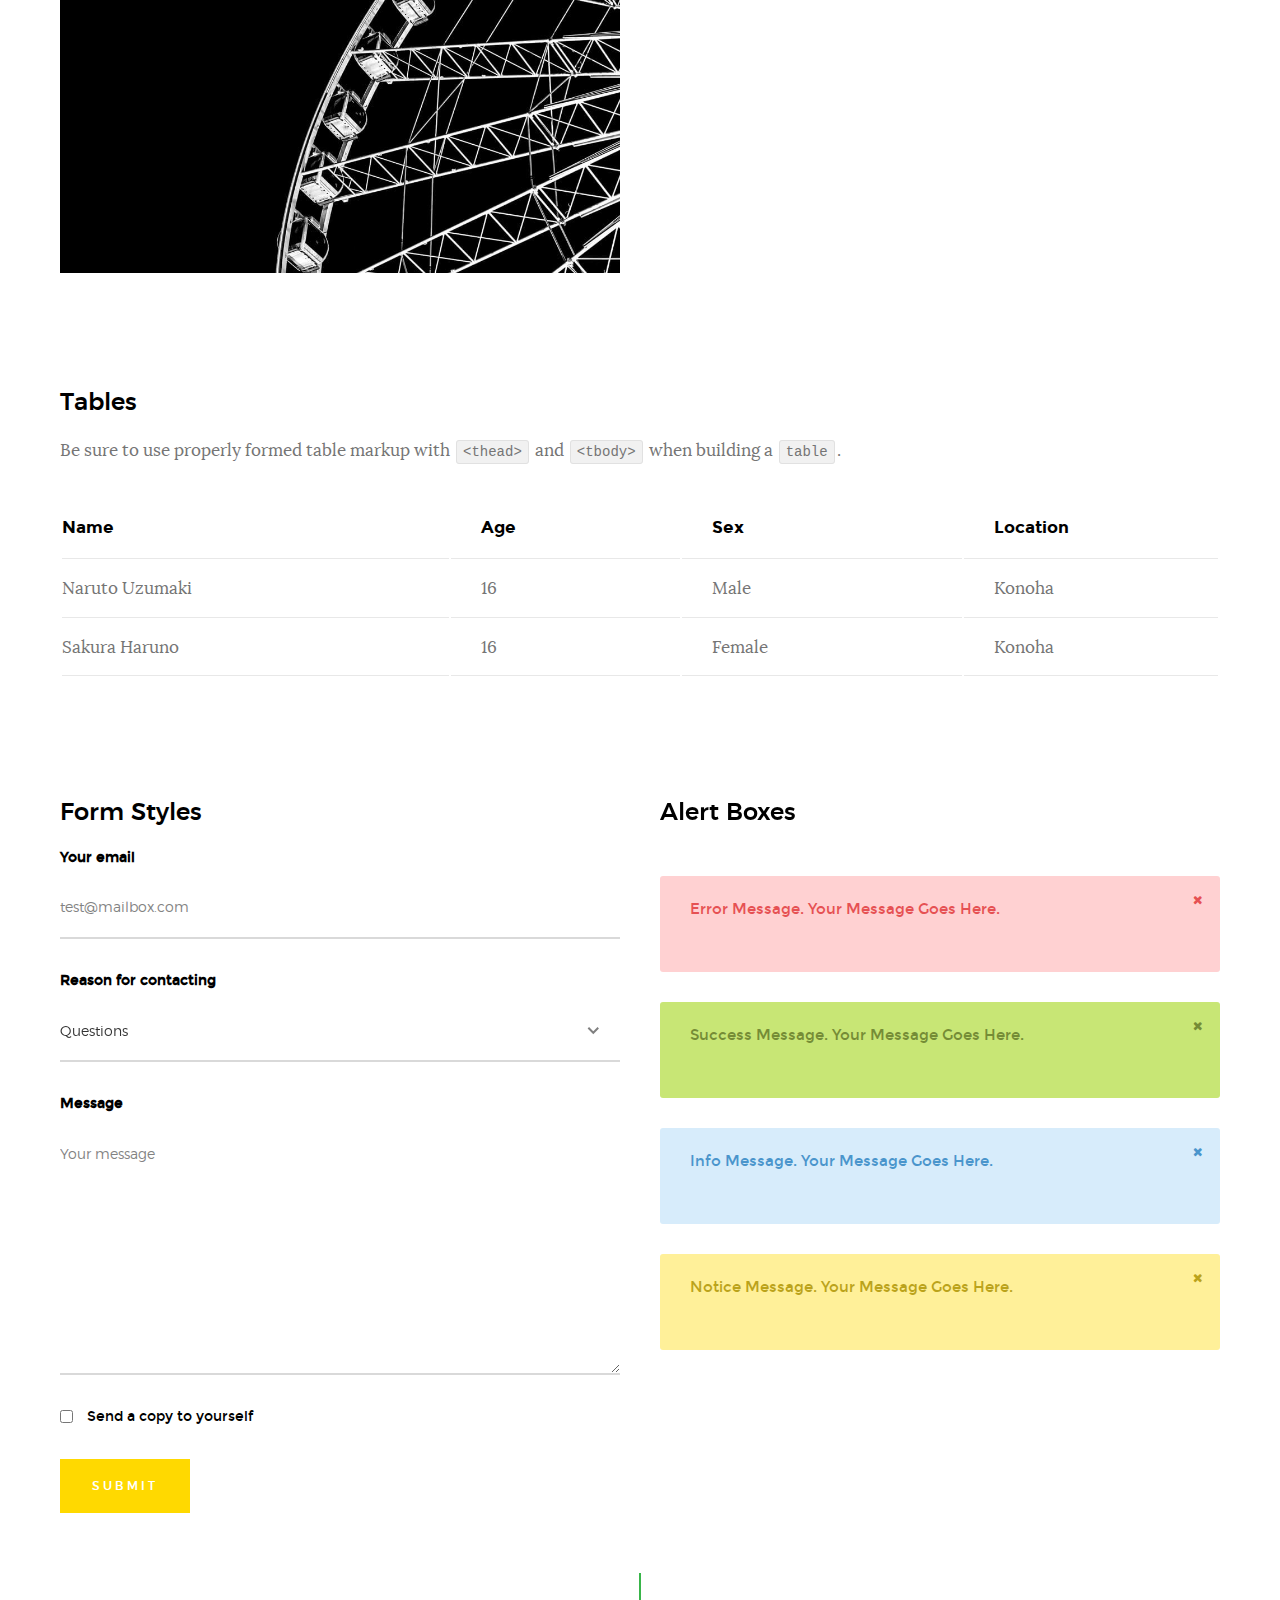
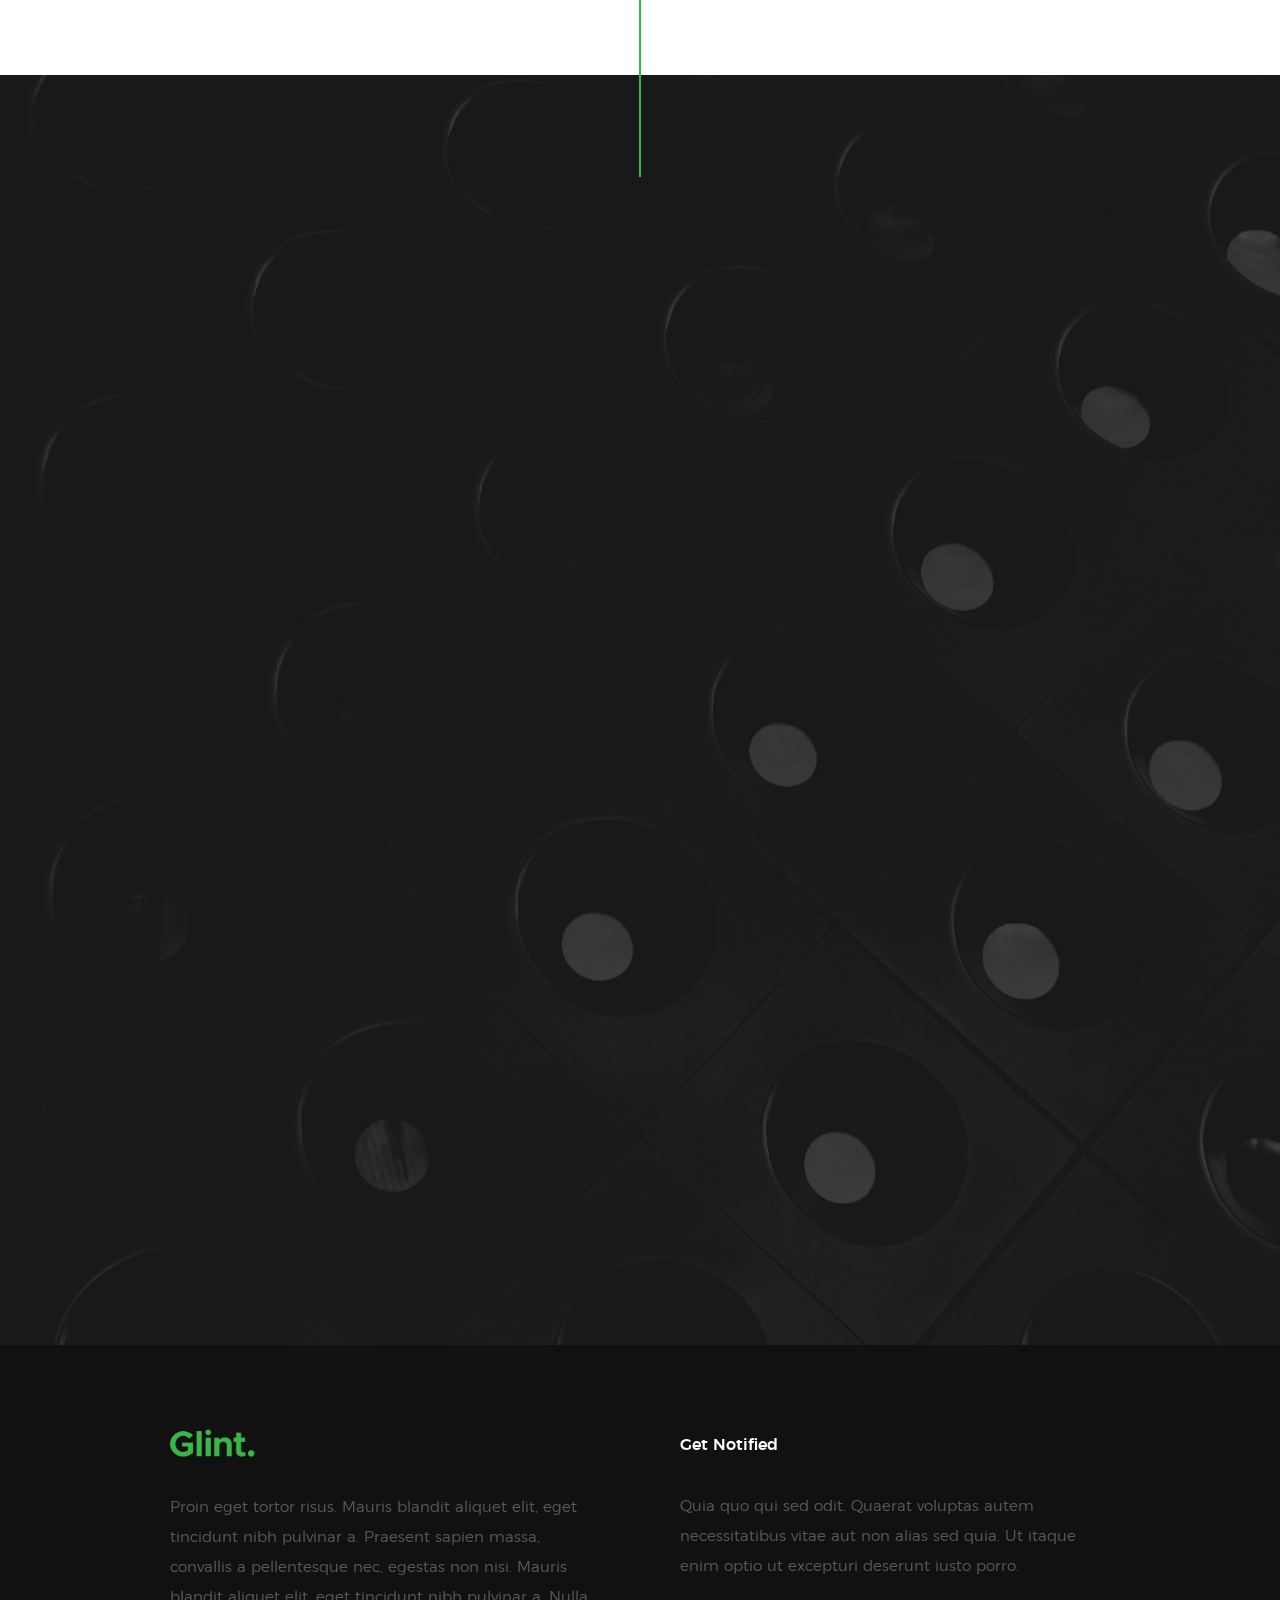
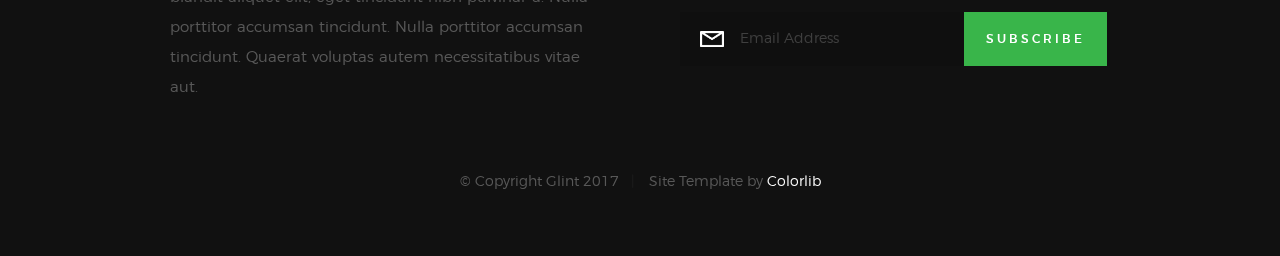
<file: styles.html>
<!DOCTYPE html>
<!--[if lt IE 9 ]><html class="no-js oldie" lang="en"> <![endif]-->
<!--[if IE 9 ]><html class="no-js oldie ie9" lang="en"> <![endif]-->
<!--[if (gte IE 9)|!(IE)]><!-->
<html class="no-js" lang="en">
<!--<![endif]-->

<head>

    <!--- basic page needs
    ================================================== -->
    <meta charset="utf-8">
    <title>Glint - Style Guide</title>
    <meta name="description" content="">
    <meta name="author" content="">

    <!-- mobile specific metas
    ================================================== -->
    <meta name="viewport" content="width=device-width, initial-scale=1">

    <!-- CSS
    ================================================== -->
    <link rel="stylesheet" href="css/base.css">
    <link rel="stylesheet" href="css/vendor.css">
    <link rel="stylesheet" href="css/main.css">

    <style type="text/css" media="screen">
        .s-styles { 
            background: white;
            padding-top: 15rem;
            padding-bottom: 12rem;
        }
     </style> 

    <!-- script
    ================================================== -->
    <script src="js/modernizr.js"></script>
    <script src="js/pace.min.js"></script>

    <!-- favicons
    ================================================== -->
    <link rel="shortcut icon" href="favicon.ico" type="image/x-icon">
    <link rel="icon" href="favicon.ico" type="image/x-icon">

</head>

<body id="top">

    <!-- header
    ================================================== -->
    <header class="s-header">

        <div class="header-logo">
            <a class="site-logo" href="index.html">
                <img src="images/logo.png" alt="Homepage">
            </a>
        </div>

        <nav class="header-nav">

            <a href="#0" class="header-nav__close" title="close"><span>Close</span></a>

            <div class="header-nav__content">
                <h3>Navigation</h3>
                
                <ul class="header-nav__list">
                    <li class="current"><a class="smoothscroll"  href="index.html" title="home">Home</a></li>
                    <li><a href="index.html#about" title="about">About</a></li>
                    <li><a href="index.html#services" title="services">Services</a></li>
                    <li><a href="index.html#works" title="works">Works</a></li>
                    <li><a href="index.html#clients" title="clients">Clients</a></li>
                    <li><a href="#contact" title="contact">Contact</a></li>
                </ul>
    
                <p>Perspiciatis hic praesentium nesciunt. Et neque a dolorum <a href='#0'>voluptatem</a> porro iusto sequi veritatis libero enim. Iusto id suscipit veritatis neque reprehenderit.</p>
    
                <ul class="header-nav__social">
                    <li>
                        <a href="#0"><i class="fa fa-facebook"></i></a>
                    </li>
                    <li>
                        <a href="#0"><i class="fa fa-twitter"></i></a>
                    </li>
                    <li>
                        <a href="#0"><i class="fa fa-instagram"></i></a>
                    </li>
                    <li>
                        <a href="#0"><i class="fa fa-behance"></i></a>
                    </li>
                    <li>
                        <a href="#0"><i class="fa fa-dribbble"></i></a>
                    </li>
                </ul>

            </div> <!-- end header-nav__content -->

        </nav>  <!-- end header-nav -->

        <a class="header-menu-toggle" href="#0">
            <span class="header-menu-text">Menu</span>
            <span class="header-menu-icon"></span>
        </a>

    </header> <!-- end s-header -->


    <!-- home
    ================================================== -->
    <section id="home" class="s-home target-section" data-parallax="scroll" data-image-src="images/hero-bg.jpg" data-natural-width=3000 data-natural-height=2000 data-position-y=center>

        <div class="overlay"></div>
        <div class="shadow-overlay"></div>

        <div class="home-content">

            <div class="row home-content__main">

                <h3>Welcome to Glint</h3>

                <h1>
                    We are a creative group <br>
                    of people who design <br>
                    influential brands and <br>
                    digital experiences.
                </h1>

                <div class="home-content__buttons">
                    <a href="#contact" class="smoothscroll btn btn--stroke">
                        Start a Project
                    </a>
                    <a href="index.html#about" class="smoothscroll btn btn--stroke">
                        More About Us
                    </a>
                </div>

            </div>

            <div class="home-content__scroll">
                <a href="#styles" class="scroll-link smoothscroll">
                    <span>Scroll Down</span>
                </a>
            </div>

            <div class="home-content__line"></div>

        </div> <!-- end home-content -->


        <ul class="home-social">
            <li>
                <a href="#0"><i class="fa fa-facebook" aria-hidden="true"></i><span>Facebook</span></a>
            </li>
            <li>
                <a href="#0"><i class="fa fa-twitter" aria-hidden="true"></i><span>Twiiter</span></a>
            </li>
            <li>
                <a href="#0"><i class="fa fa-instagram" aria-hidden="true"></i><span>Instagram</span></a>
            </li>
            <li>
                <a href="#0"><i class="fa fa-behance" aria-hidden="true"></i><span>Behance</span></a>
            </li>
            <li>
                <a href="#0"><i class="fa fa-dribbble" aria-hidden="true"></i><span>Dribbble</span></a>
            </li>
        </ul> 
        <!-- end home-social -->

    </section> <!-- end s-home -->


    <!-- styles
    ================================================== -->
    <section id="styles" class="s-styles">
        
        <div class="row narrow section-intro add-bottom text-center">

            <div class="col-twelve tab-full">

                <h1 class="display-2">Style Guide.</h1>

                <p class="lead">Lorem ipsum Officia elit ad tempor dolore est ex incididunt incididunt occaecat culpa deserunt sunt labore in cillum ullamco magna in Excepteur consequat in reprehenderit proident mollit incididunt officia commodo.
                Duis ea officia sed dolor pariatur enim dolore dolore quis incididunt nulla exercitation commodo veniam et ea incididunt.</p>

            </div>

        </div>

        <div class="row">

            <div class="col-six tab-full">

                <h3>Paragraph and Image</h3>

                <p><a href="#"><img width="120" height="120" class="pull-left" alt="sample-image" src="images/sample-image.jpg"></a>
                Lorem ipsum dolor sit amet, consectetuer adipiscing elit. Donec libero. Suspendisse bibendum.Cras id urna. Morbi tincidunt, orci ac convallis aliquam, lectus turpis varius lorem, eu posuere nunc justo tempus leo. Donec mattis, purus nec placerat bibendum, dui pede condimentum odio, ac blandit ante orci ut diam. Cras fringilla magna. Phasellus suscipit, leo a pharetra condimentum, lorem tellus eleifend magna, eget fringilla velit magna id neque posuere nunc justo tempus leo. </p>

                <p>
                Lorem ipsum dolor sit amet, consectetuer adipiscing elit. Donec libero. Suspendisse bibendum. Cras id urna. Morbi tincidunt, orci ac convallis aliquam, lectus turpis varius lorem, eu posuere nunc justo tempus leo. Donec mattis, purus nec placerat bibendum, dui pede condimentumodio, ac blandit ante orci ut diam.	
                </p>

                <p>A <a href="#">link</a>,
                <abbr title="this really isn't a very good description">abbrebation</abbr>,
                <strong>strong text</strong>,
                <em>em text</em>,
                <del>deleted text</del>, and
                <mark>this is a mark text.</mark>
                <code>.code</code>
                </p>

            </div>

            <div class="col-six tab-full">

                <h3>Drop Caps</h3>

                <p class="drop-cap">Far far away, behind the word mountains, far from the countries Vokalia and Consonantia,
                there live the blind texts. Separated they live in Bookmarksgrove right at the coast of the
                Semantics, a large language ocean. A small river named Duden flows by their place and supplies it with the necessary regelialia. Morbi tincidunt, orci ac convallis aliquam, lectus turpis varius lorem, eu	posuere nunc justo tempus leo. Donec mattis, purus nec placerat bibendum, dui pede condimentum odio, ac blandit ante orci ut diam. Cras fringilla magna. Phasellus suscipit, leo a pharetra condimentum, lorem tellus eleifend magna, eget fringilla velit magna id neque.
                </p>

                <h3>Small Print</h3>

                <p>Buy one widget, get one free!
                <small>(While supplies last. Offer expires on the vernal equinox. Not valid in Ohio.)</small>
                </p>

            </div>

        </div> <!-- end row -->

        <div class="row">

            <div class="col-six tab-full">

                <h3>Pull Quotes</h3>

                <aside class="pull-quote">
                    <blockquote>
                    <p>It is a paradisematic country, in which roasted parts of
                    sentences fly into your mouth. Even the all-powerful Pointing has no control about the blind
                    texts it is an almost unorthographic life One day however a small line of blind text by the name
                    of Lorem Ipsum decided to leave for the far World of Grammar.</p>
                    </blockquote>
                </aside>

            </div>

            <div class="col-six tab-full">

                <h3>Block Quotes</h3>

                <blockquote cite="http://where-i-got-my-info-from.com">
                <p>Your work is going to fill a large part of your life, and the only way to be truly satisfied is
                to do what you believe is great work. And the only way to do great work is to love what you do.
                If you haven't found it yet, keep looking. Don't settle. As with all matters of the heart, you'll know when you find it.
                </p>
                <cite>
                    <a href="#">Steve Jobs</a>
                </cite>
                </blockquote>

                <blockquote>
                <p>Good design is as little design as possible.</p>
                <cite>Dieter Rams</cite>
                </blockquote>

            </div>

        </div> <!-- end row -->


        <div class="row half-bottom">

            <div class="col-six tab-full">

                <h3>Example Lists</h3>

                <ol>
                    <li>Here is an example</li>
                    <li>of an ordered list.</li>
                    <li>A parent list item.
                        <ul>
                            <li>one</li>
                            <li>two</li>
                            <li>three</li>
                        </ul>
                        </li>
                        <li>A list item.</li>
                    </ol>

                <ul class="disc">
                    <li>Here is an example</li>
                    <li>of an unordered list.</li>
                </ul>

                <h3>Definition Lists</h3>

                <h5>a) Multi-line Definitions (default) </h5>

                <dl>
                    <dt><strong>This is a term</strong></dt>
                        <dd>this is the definition of that term, which both live in a <code>dl</code>.</dd>
                    <dt><strong>Another Term</strong></dt>
                        <dd>And it gets a definition too, which is this line</dd>
                        <dd>This is a 2<sup>nd</sup> definition for a single term. A <code>dt</code> may be followed by multiple <code>dd</code>s.</dd>
                </dl>

            </div>

            <div class="col-six tab-full">

                <h3>Buttons</h3>

                <p>
                    <a class="btn btn--primary full-width" href="#0">Primary Button</a>
                    <a class="btn full-width" href="#0">Default Button</a>
                    <a class="btn btn--stroke full-width" href="#0">Stroke Button</a>
                </p>

                <h3>Skill Bars</h3>
                
                <ul class="skill-bars">
                    <li>
                    <div class="progress percent90"><span>90%</span></div>
                    <strong>HTML5</strong>
                    </li>
                    <li>
                    <div class="progress percent85"><span>85%</span></div>
                    <strong>CSS3</strong>
                    </li>
                    <li>
                    <div class="progress percent70"><span>70%</span></div>
                    <strong>JQuery</strong>
                    </li>
                    <li>
                    <div class="progress percent95"><span>95%</span></div>
                    <strong>PHP</strong>
                    </li>
                    <li>
                    <div class="progress percent75"><span>75%</span></div>
                    <strong>Wordpress</strong>
                    </li>
                    <li>
                    <div class="progress percent90"><span>90%</span></div>
                    <strong>Angular JS</strong>
                    </li>
                </ul>

            </div>

        </div> <!-- end row -->

        <div class="row half-bottom">

            <div class="col-six tab-full">
                    
                <h1>H1 Heading</h1>
                <p>Doloremque dolor voluptas est sequi omnis. Pariatur ut aut. Sed enim tempora qui veniam qui cum vel. 
                Voluptas odit at vitae minima. In assumenda ut. Voluptatem totam impedit accusantium reiciendis excepturi aut qui accusamus praesentium.</p>

                <h2>H2 Heading</h2>
                <p>Doloremque dolor voluptas est sequi omnis. Pariatur ut aut. Sed enim tempora qui veniam qui cum vel. 
                Voluptas odit at vitae minima. In assumenda ut. Voluptatem totam impedit accusantium reiciendis excepturi aut qui accusamus praesentium.</p>

                <h3>H3 Heading</h3>
                <p>Doloremque dolor voluptas est sequi omnis. Pariatur ut aut. Sed enim tempora qui veniam qui cum vel. 
                Voluptas odit at vitae minima. In assumenda ut. Voluptatem totam impedit accusantium reiciendis excepturi aut qui accusamus praesentium.</p>

            </div>

            <div class="col-six tab-full">
                    
                <h4>H4 Heading</h4>
                <p>Doloremque dolor voluptas est sequi omnis. Pariatur ut aut. Sed enim tempora qui veniam qui cum vel. 
                Voluptas odit at vitae minima. In assumenda ut. Voluptatem totam impedit accusantium reiciendis excepturi aut qui accusamus praesentium.</p>

                <h5>H5 Heading</h5>
                <p>Doloremque dolor voluptas est sequi omnis. Pariatur ut aut. Sed enim tempora qui veniam qui cum vel. 
                Voluptas odit at vitae minima. In assumenda ut. Voluptatem totam impedit accusantium reiciendis excepturi aut qui accusamus praesentium.</p>

                <h6>H6 Heading</h6>
                <p>Doloremque dolor voluptas est sequi omnis. Pariatur ut aut. Sed enim tempora qui veniam qui cum vel. 
                Voluptas odit at vitae minima. In assumenda ut. Voluptatem totam impedit accusantium reiciendis excepturi aut qui accusamus praesentium.</p>

            </div>

        </div>


        <div class="row half-bottom">

            <div class="col-twelve">

                    <h3>Stats Tabs</h3>

                <ul class="stats-tabs">
                    <li><a href="#">1,234 <em>Sasuke</em></a></li>
                    <li><a href="#">567 <em>Hinata</em></a></li>
                    <li><a href="#">23,456 <em>Naruto</em></a></li>
                    <li><a href="#">3,456 <em>Kiba</em></a></li>
                    <li><a href="#">456 <em>Shikamaru</em></a></li>
                    <li><a href="#">26 <em>Sakura</em></a></li>
                    </ul>

            </div>

        </div> <!-- end row -->


        <div class="row half-bottom">

            <div class="col-six tab-full">

                <h3>Responsive Image</h3>
                <p><img src="images/wheel-500.jpg" 
                    srcset="images/wheel-1000.jpg 1000w, 
                    images/wheel-500.jpg 500w" 
                    sizes="(max-width: 1000px) 100vw, 1000px" alt=""></p>

            </div>

            <div class="col-six tab-full">

                <h3>Responsive video</h3>

                <div class="video-container">
                <iframe src="https://player.vimeo.com/video/14592941?title=0&amp;byline=0&amp;portrait=0&amp;color=F64B39" width="500" height="281" frameborder="0" webkitallowfullscreen mozallowfullscreen allowfullscreen></iframe> 
                </div>

            </div>
            
        </div> <!-- end row -->


        <div class="row add-bottom">

            <div class="col-twelve">

                <h3>Tables</h3>
                <p>Be sure to use properly formed table markup with <code>&lt;thead&gt;</code> and <code>&lt;tbody&gt;</code> when building a <code>table</code>.</p>

                <div class="table-responsive">

                    <table>
                            <thead>
                            <tr>
                                <th>Name</th>
                                <th>Age</th>
                                <th>Sex</th>
                                <th>Location</th>
                            </tr>
                            </thead>
                            <tbody>
                            <tr>
                                <td>Naruto Uzumaki</td>
                                <td>16</td>
                                <td>Male</td>
                                <td>Konoha</td>
                            </tr>
                            <tr>
                                <td>Sakura Haruno</td>
                                <td>16</td>
                                <td>Female</td>
                                <td>Konoha</td>
                            </tr>
                            </tbody>
                    </table>

                </div>

            </div>
            
        </div> <!-- end row -->
    

        <div class="row">

            <div class="col-six tab-full">

                <h3>Form Styles</h3>

                <form>
                        <div>
                            <label for="sampleInput">Your email</label>
                            <input class="full-width" type="email" placeholder="test@mailbox.com" id="sampleInput">
                    </div>
                    <div>
                            <label for="sampleRecipientInput">Reason for contacting</label>
                            <div class="cl-custom-select">
                                <select class="full-width" id="sampleRecipientInput">
                                    <option value="Option 1">Questions</option>
                                    <option value="Option 2">Report</option>
                                    <option value="Option 3">Others</option>
                                </select>
                            </div>
                    </div>
                    
                        <label for="exampleMessage">Message</label>
                        <textarea class="full-width" placeholder="Your message" id="exampleMessage"></textarea>

                        <label class="add-bottom">
                            <input type="checkbox">
                            <span class="label-text">Send a copy to yourself</span>
                        </label>
                    
                        <input class="btn--primary" type="submit" value="Submit">

                </form>

            </div>

            <div class="col-six tab-full">

                <h3>Alert Boxes</h3>

                <br>
                
                <div class="alert-box alert-box--error hideit">
                    <p>Error Message. Your Message Goes Here.</p>
                    <i class="fa fa-times alert-box__close" aria-hidden="true"></i>
                </div><!-- /error -->
                        
                <div class="alert-box alert-box--success hideit">
                    <p>Success Message. Your Message Goes Here.</p>
                    <i class="fa fa-times alert-box__close" aria-hidden="true"></i>
                </div><!-- /success -->
                        
                <div class="alert-box alert-box--info hideit">
                    <p>Info Message. Your Message Goes Here.</p>
                    <i class="fa fa-times alert-box__close" aria-hidden="true"></i>
                </div><!-- /info -->
                        
                <div class="alert-box alert-box--notice hideit">
                    <p>Notice Message. Your Message Goes Here.</p>
                    <i class="fa fa-times alert-box__close" aria-hidden="true"></i>
                </div><!-- /notice -->
            
            </div>

        </div> <!-- end row -->

    </section> <!-- end styles -->


    <!-- contact
    ================================================== -->
    <section id="contact" class="s-contact">

        <div class="overlay"></div>
        <div class="contact__line"></div>

        <div class="row section-header" data-aos="fade-up">
            <div class="col-full">
                <h3 class="subhead">Contact Us</h3>
                <h1 class="display-2 display-2--light">Reach out for a new project or just say hello</h1>
            </div>
        </div>

        <div class="row contact-content" data-aos="fade-up">
            
            <div class="contact-primary">

                <h3 class="h6">Send Us A Message</h3>

                <form name="contactForm" id="contactForm" method="post" action="" novalidate="novalidate">
                    <fieldset>
    
                    <div class="form-field">
                        <input name="contactName" type="text" id="contactName" placeholder="Your Name" value="" minlength="2" required="" aria-required="true" class="full-width">
                    </div>
                    <div class="form-field">
                        <input name="contactEmail" type="email" id="contactEmail" placeholder="Your Email" value="" required="" aria-required="true" class="full-width">
                    </div>
                    <div class="form-field">
                        <input name="contactSubject" type="text" id="contactSubject" placeholder="Subject" value="" class="full-width">
                    </div>
                    <div class="form-field">
                        <textarea name="contactMessage" id="contactMessage" placeholder="Your Message" rows="10" cols="50" required="" aria-required="true" class="full-width"></textarea>
                    </div>
                    <div class="form-field">
                        <button class="full-width btn--primary">Submit</button>
                        <div class="submit-loader">
                            <div class="text-loader">Sending...</div>
                            <div class="s-loader">
                                <div class="bounce1"></div>
                                <div class="bounce2"></div>
                                <div class="bounce3"></div>
                            </div>
                        </div>
                    </div>
    
                    </fieldset>
                </form>

                <!-- contact-warning -->
                <div class="message-warning">
                    Something went wrong. Please try again.
                </div> 
            
                <!-- contact-success -->
                <div class="message-success">
                    Your message was sent, thank you!<br>
                </div>

            </div> <!-- end contact-primary -->

            <div class="contact-secondary">
                <div class="contact-info">

                    <h3 class="h6 hide-on-fullwidth">Contact Info</h3>

                    <div class="cinfo">
                        <h5>Where to Find Us</h5>
                        <p>
                            1600 Amphitheatre Parkway<br>
                            Mountain View, CA<br>
                            94043 US
                        </p>
                    </div>

                    <div class="cinfo">
                        <h5>Email Us At</h5>
                        <p>
                            contact@glintsite.com<br>
                            info@glintsite.com
                        </p>
                    </div>

                    <div class="cinfo">
                        <h5>Call Us At</h5>
                        <p>
                            Phone: (+63) 555 1212<br>
                            Mobile: (+63) 555 0100<br>
                            Fax: (+63) 555 0101
                        </p>
                    </div>

                    <ul class="contact-social">
                        <li>
                            <a href="#"><i class="fa fa-facebook" aria-hidden="true"></i></a>
                        </li>
                        <li>
                            <a href="#"><i class="fa fa-twitter" aria-hidden="true"></i></a>
                        </li>
                        <li>
                            <a href="#"><i class="fa fa-instagram" aria-hidden="true"></i></a>
                        </li>
                        <li>
                            <a href="#"><i class="fa fa-behance" aria-hidden="true"></i></a>
                        </li>
                        <li>
                            <a href="#"><i class="fa fa-dribbble" aria-hidden="true"></i></a>
                        </li>
                    </ul> <!-- end contact-social -->

                </div> <!-- end contact-info -->
            </div> <!-- end contact-secondary -->

        </div> <!-- end contact-content -->

    </section> <!-- end s-contact -->


    <!-- footer
    ================================================== -->
    <footer>

        <div class="row footer-main">

            <div class="col-six tab-full left footer-desc">

                <div class="footer-logo"></div>
                Proin eget tortor risus. Mauris blandit aliquet elit, eget tincidunt nibh pulvinar a. Praesent sapien massa, convallis a pellentesque nec, egestas non nisi. Mauris blandit aliquet elit, eget tincidunt nibh pulvinar a. Nulla porttitor accumsan tincidunt. Nulla porttitor accumsan tincidunt. Quaerat voluptas autem necessitatibus vitae aut.

            </div>

            <div class="col-six tab-full right footer-subscribe">

                <h4>Get Notified</h4>
                <p>Quia quo qui sed odit. Quaerat voluptas autem necessitatibus vitae aut non alias sed quia. Ut itaque enim optio ut excepturi deserunt iusto porro.</p>

                <div class="subscribe-form">
                    <form id="mc-form" class="group" novalidate="true">
                        <input type="email" value="" name="EMAIL" class="email" id="mc-email" placeholder="Email Address" required="">
                        <input type="submit" name="subscribe" value="Subscribe">
                        <label for="mc-email" class="subscribe-message"></label>
                    </form>
                </div>

            </div>

        </div> <!-- end footer-main -->

        <div class="row footer-bottom">

            <div class="col-twelve">
                <div class="copyright">
                    <span>© Copyright Glint 2017</span> 
                    <span>Site Template by <a href="https://www.colorlib.com/">Colorlib</a></span>	
                </div>

                <div class="go-top">
                    <a class="smoothscroll" title="Back to Top" href="#top"><i class="icon-arrow-up" aria-hidden="true"></i></a>
                </div>
            </div>

        </div> <!-- end footer-bottom -->

    </footer> <!-- end footer -->


    <!-- photoswipe background
    ================================================== -->
    <div aria-hidden="true" class="pswp" role="dialog" tabindex="-1">

        <div class="pswp__bg"></div>
        <div class="pswp__scroll-wrap">

            <div class="pswp__container">
                <div class="pswp__item"></div>
                <div class="pswp__item"></div>
                <div class="pswp__item"></div>
            </div>

            <div class="pswp__ui pswp__ui--hidden">
                <div class="pswp__top-bar">
                    <div class="pswp__counter"></div><button class="pswp__button pswp__button--close" title="Close (Esc)"></button> <button class="pswp__button pswp__button--share" title=
                    "Share"></button> <button class="pswp__button pswp__button--fs" title="Toggle fullscreen"></button> <button class="pswp__button pswp__button--zoom" title=
                    "Zoom in/out"></button>
                    <div class="pswp__preloader">
                        <div class="pswp__preloader__icn">
                            <div class="pswp__preloader__cut">
                                <div class="pswp__preloader__donut"></div>
                            </div>
                        </div>
                    </div>
                </div>
                <div class="pswp__share-modal pswp__share-modal--hidden pswp__single-tap">
                    <div class="pswp__share-tooltip"></div>
                </div><button class="pswp__button pswp__button--arrow--left" title="Previous (arrow left)"></button> <button class="pswp__button pswp__button--arrow--right" title=
                "Next (arrow right)"></button>
                <div class="pswp__caption">
                    <div class="pswp__caption__center"></div>
                </div>
            </div>

        </div>

    </div> <!-- end photoSwipe background -->


    <!-- preloader
    ================================================== -->
    <div id="preloader">
        <div id="loader">
            <div class="line-scale-pulse-out">
                <div></div>
                <div></div>
                <div></div>
                <div></div>
                <div></div>
            </div>
        </div>
    </div>


    <!-- Java Script
    ================================================== -->
    <script src="js/jquery-3.2.1.min.js"></script>
    <script src="js/plugins.js"></script>
    <script src="js/main.js"></script>

</body>

</html>
</file>
<file: css/base.css>
/* =================================================================== 
 *
 *  Glint v1.0 Base Stylesheet
 *  11-20-2017
 *  ------------------------------------------------------------------
 *
 *  TOC:
 *  # imports 
 *  # normalize
 *  # basic/base setup styles
 *      ## Media
 *      ## Typography resets 
 *      ## links
 *      ## inputs
 *  # grid
 *      ## medium size devices
 *      ## tablets
 *      ## mobile devices
 *      ## small mobile devices
 *  # block grids
 *      ## medium size devices
 *      ## tablets
 *      ## mobile devices
 *      ## small mobile devices
 *  # MISC
 *
 * =================================================================== */


/* ===================================================================
 * # imports 
 *
 * ------------------------------------------------------------------- */
@import url("font-awesome/css/font-awesome.min.css");
@import url("micons/micons.css");
@import url("fonts.css");


/* ===================================================================
 * # normalize
 * normalize.css v5.0.0 | MIT License | 
 * github.com/necolas/normalize.css
 *
 * ------------------------------------------------------------------- */
html {
    font-family: sans-serif;
    line-height: 1.15;
    -ms-text-size-adjust: 100%;
    -webkit-text-size-adjust: 100%;
}

body {
    margin: 0;
}

article,
aside,
footer,
header,
nav,
section {
    display: block;
}

h1 {
    font-size: 2em;
    margin: 0.67em 0;
}

figcaption,
figure,
main {
    display: block;
}

figure {
    margin: 1em 40px;
}

hr {
    box-sizing: content-box;
    height: 0;
    overflow: visible;
}

pre {
    font-family: monospace, monospace;
    font-size: 1em;
}

a {
    background-color: transparent;
    -webkit-text-decoration-skip: objects;
}

a:active,
a:hover {
    outline-width: 0;
}

abbr[title] {
    border-bottom: none;
    text-decoration: underline;
    text-decoration: underline dotted;
}

b,
strong {
    font-weight: inherit;
}

b,
strong {
    font-weight: bolder;
}

code,
kbd,
samp {
    font-family: monospace, monospace;
    font-size: 1em;
}

dfn {
    font-style: italic;
}

mark {
    background-color: #ff0;
    color: #000;
}

small {
    font-size: 80%;
}

sub,
sup {
    font-size: 75%;
    line-height: 0;
    position: relative;
    vertical-align: baseline;
}

sub {
    bottom: -0.25em;
}

sup {
    top: -0.5em;
}

audio,
video {
    display: inline-block;
}

audio:not([controls]) {
    display: none;
    height: 0;
}

img {
    border-style: none;
}

svg:not(:root) {
    overflow: hidden;
}

button,
input,
optgroup,
select,
textarea {
    font-family: sans-serif;
    font-size: 100%;
    line-height: 1.15;
    margin: 0;
}

button,
input {
    overflow: visible;
}

button,
select {
    text-transform: none;
}

button,
html [type="button"],
[type="reset"],
[type="submit"] {
    -webkit-appearance: button;
}

button::-moz-focus-inner,
[type="button"]::-moz-focus-inner,
[type="reset"]::-moz-focus-inner,
[type="submit"]::-moz-focus-inner {
    border-style: none;
    padding: 0;
}

button:-moz-focusring,
[type="button"]:-moz-focusring,
[type="reset"]:-moz-focusring,
[type="submit"]:-moz-focusring {
    outline: 1px dotted ButtonText;
}

fieldset {
    border: 1px solid #c0c0c0;
    margin: 0 2px;
    padding: 0.35em 0.625em 0.75em;
}

legend {
    box-sizing: border-box;
    color: inherit;
    display: table;
    max-width: 100%;
    padding: 0;
    white-space: normal;
}

progress {
    display: inline-block;
    vertical-align: baseline;
}

textarea {
    overflow: auto;
}

[type="checkbox"],
[type="radio"] {
    box-sizing: border-box;
    padding: 0;
}

[type="number"]::-webkit-inner-spin-button,
[type="number"]::-webkit-outer-spin-button {
    height: auto;
}

[type="search"] {
    -webkit-appearance: textfield;
    outline-offset: -2px;
}

[type="search"]::-webkit-search-cancel-button,
[type="search"]::-webkit-search-decoration {
    -webkit-appearance: none;
}

::-webkit-file-upload-button {
    -webkit-appearance: button;
    font: inherit;
}

details,
menu {
    display: block;
}

summary {
    display: list-item;
}

canvas {
    display: inline-block;
}

template {
    display: none;
}

[hidden] {
    display: none;
}


/* ===================================================================
 * # basic/base setup styles
 *
 * ------------------------------------------------------------------- */
html {
    font-size: 62.5%;
    box-sizing: border-box;
}

*,
*::before,
*::after {
    box-sizing: inherit;
}

body {
    font-weight: normal;
    line-height: 1;
    word-wrap: break-word;
    text-rendering: optimizeLegibility;
    -webkit-overflow-scrolling: touch;
    -webkit-text-size-adjust: none;
}

body,
input,
button {
    -moz-osx-font-smoothing: grayscale;
    -webkit-font-smoothing: antialiased;
}


/* ------------------------------------------------------------------- 
 * ## Media
 * ------------------------------------------------------------------- */
img,
video {
    max-width: 100%;
    height: auto;
}


/* ------------------------------------------------------------------- 
 * ## Typography resets 
 * ------------------------------------------------------------------- */
div,
dl,
dt,
dd,
ul,
ol,
li,
h1,
h2,
h3,
h4,
h5,
h6,
pre,
form,
p,
blockquote,
th,
td {
    margin: 0;
    padding: 0;
}

h1,
h2,
h3,
h4,
h5,
h6 {
    -webkit-font-smoothing: auto;
    -webkit-font-smoothing: antialiased;
    -webkit-font-variant-ligatures: common-ligatures;
    -moz-font-variant-ligatures: common-ligatures;
    font-variant-ligatures: common-ligatures;
    text-rendering: optimizeLegibility;
}

em,
i {
    font-style: italic;
    line-height: inherit;
}

strong,
b {
    font-weight: bold;
    line-height: inherit;
}

small {
    font-size: 60%;
    line-height: inherit;
}

ol,
ul {
    list-style: none;
}

li {
    display: block;
}


/* ------------------------------------------------------------------- 
 * ## links 
 * ------------------------------------------------------------------- */
a {
    text-decoration: none;
    line-height: inherit;
}

a img {
    border: none;
}


/* ------------------------------------------------------------------- 
 * ## inputs 
 * ------------------------------------------------------------------- */
fieldset {
    margin: 0;
    padding: 0;
}

input[type="email"],
input[type="number"],
input[type="search"],
input[type="text"],
input[type="tel"],
input[type="url"],
input[type="password"],
textarea {
    -webkit-appearance: none;
    -moz-appearance: none;
    -ms-appearance: none;
    -o-appearance: none;
    appearance: none;
}


/* ===================================================================
 * # grid
 *
 * ------------------------------------------------------------------- */
.row {
    width: 94%;
    max-width: 1200px;
    margin: 0 auto;
}

.row:after {
    content: "";
    display: table;
    clear: both;
}

.row .row {
    width: auto;
    max-width: none;
    margin-left: -20px;
    margin-right: -20px;
}


/* column blocks
 * -------------------------------------- */
[class*="col-"] {
    float: left;
    padding: 0 20px;
}

[class*="col-"]+[class*="col-"].end {
    float: right;
}


/* column width classes 
 * -------------------------------------- */
.col-one {
    width: 8.33333%;
}

.col-two,
.col-1-6 {
    width: 16.66667%;
}

.col-three,
.col-1-4 {
    width: 25%;
}

.col-four,
.col-1-3 {
    width: 33.33333%;
}

.col-five {
    width: 41.66667%;
}

.col-six,
.col-1-2 {
    width: 50%;
}

.col-seven {
    width: 58.33333%;
}

.col-eight,
.col-2-3 {
    width: 66.66667%;
}

.col-nine,
.col-3-4 {
    width: 75%;
}

.col-ten,
.col-5-6 {
    width: 83.33333%;
}

.col-eleven {
    width: 91.66667%;
}

.col-twelve,
.col-full {
    width: 100%;
}


/* ------------------------------------------------------------------- 
 * ## medium size devices
 * ------------------------------------------------------------------- */
@media only screen and (max-width: 1200px) {
    .row .row {
        margin-left: -15px;
        margin-right: -15px;
    }
    [class*="col-"] {
        padding: 0 15px;
    }
    .md-two,
    .md-1-6 {
        width: 16.66667%;
    }
    .md-one {
        width: 8.33333%;
    }
    .md-three,
    .md-1-4 {
        width: 25%;
    }
    .md-four,
    .md-1-3 {
        width: 33.33333%;
    }
    .md-five {
        width: 41.66667%;
    }
    .md-six,
    .md-1-2 {
        width: 50%;
    }
    .md-seven {
        width: 58.33333%;
    }
    .md-eight,
    .md-2-3 {
        width: 66.66667%;
    }
    .md-nine,
    .md-3-4 {
        width: 75%;
    }
    .md-ten,
    .md-5-6 {
        width: 83.33333%;
    }
    .md-eleven {
        width: 91.66667%;
    }
    .md-twelve,
    .md-full {
        width: 100%;
    }
}


/* ------------------------------------------------------------------- 
 * ## tablets
 * ------------------------------------------------------------------- */
@media only screen and (max-width: 800px) {
    .row {
        width: 90%;
    }
    .tab-1-4 {
        width: 25%;
    }
    .tab-1-3 {
        width: 33.33333%;
    }
    .tab-1-2 {
        width: 50%;
    }
    .tab-2-3 {
        width: 66.66667%;
    }
    .tab-3-4 {
        width: 75%;
    }
    .tab-full {
        width: 100%;
    }
}


/* ------------------------------------------------------------------- 
 * ## mobile devices
 * ------------------------------------------------------------------- */
@media only screen and (max-width: 600px) {
    .row {
        width: auto;
        padding-left: 25px;
        padding-right: 25px;
    }
    .row .row {
        margin-left: -10px;
        margin-right: -10px;
    }
    [class*="col-"] {
        padding: 0 10px;
    }
    .mob-1-4 {
        width: 25%;
    }
    .mob-1-3 {
        width: 33.33333%;
    }
    .mob-1-2 {
        width: 50%;
    }
    .mob-2-3 {
        width: 66.66667%;
    }
    .mob-3-4 {
        width: 75%;
    }
    .mob-full {
        width: 100%;
    }
}


/* ------------------------------------------------------------------- 
 * ## small mobile devices
 * ------------------------------------------------------------------- */

/* stack columns on small mobile devices
 * ------------------------------------------------------------------- */

@media only screen and (max-width: 400px) {
    .row .row {
        padding-left: 0;
        padding-right: 0;
        margin-left: 0;
        margin-right: 0;
    }
    [class*="col-"] {
        width: 100% !important;
        float: none !important;
        clear: both !important;
        margin-left: 0;
        margin-right: 0;
        padding: 0;
    }
    [class*="col-"]+[class*="col-"].end {
        float: none;
    }
}


/* ===================================================================
 * # block grids
 * ------------------------------------------------------------------- */

/*   Equally-sized columns define at row level
 * ------------------------------------------------------------------- */
[class*="block-"]:after {
    content: "";
    display: table;
    clear: both;
}

.block-1-6 .col-block {
    width: 16.66667%;
}

.block-1-5 .col-block {
    width: 20%;
}

.block-1-4 .col-block {
    width: 25%;
}

.block-1-3 .col-block {
    width: 33.33333%;
}

.block-1-2 .col-block {
    width: 50%;
}


/**
 * Clearing for block grid columns. Allow columns with 
 * different heights to align properly.
 */

.block-1-6 .col-block:nth-child(6n+1),
.block-1-5 .col-block:nth-child(5n+1),
.block-1-4 .col-block:nth-child(4n+1),
.block-1-3 .col-block:nth-child(3n+1),
.block-1-2 .col-block:nth-child(2n+1) {
    clear: both;
}


/* ------------------------------------------------------------------- 
 * ## medium size devices
 * ------------------------------------------------------------------- */
@media only screen and (max-width: 1200px) {
    .block-m-1-6 .col-block {
        width: 16.66667%;
    }
    .block-m-1-5 .col-block {
        width: 20%;
    }
    .block-m-1-4 .col-block {
        width: 25%;
    }
    .block-m-1-3 .col-block {
        width: 33.33333%;
    }
    .block-m-1-2 .col-block {
        width: 50%;
    }
    .block-m-full .col-block {
        width: 100%;
        clear: both;
    }
    [class*="block-m-"] .col-block:nth-child(n) {
        clear: none;
    }
    .block-m-1-6 .col-block:nth-child(6n+1),
    .block-m-1-5 .col-block:nth-child(5n+1),
    .block-m-1-4 .col-block:nth-child(4n+1),
    .block-m-1-3 .col-block:nth-child(3n+1),
    .block-m-1-2 .col-block:nth-child(2n+1) {
        clear: both;
    }
}


/* ------------------------------------------------------------------- 
 * ## tablets
 * ------------------------------------------------------------------- */
@media only screen and (max-width: 800px) {
    .block-tab-1-6 .col-block {
        width: 16.66667%;
    }
    .block-tab-1-5 .col-block {
        width: 20%;
    }
    .block-tab-1-4 .col-block {
        width: 25%;
    }
    .block-tab-1-3 .col-block {
        width: 33.33333%;
    }
    .block-tab-1-2 .col-block {
        width: 50%;
    }
    .block-tab-full .col-block {
        width: 100%;
        clear: both;
    }
    [class*="block-tab-"] .col-block:nth-child(n) {
        clear: none;
    }
    .block-tab-1-6 .col-block:nth-child(6n+1),
    .block-tab-1-6 .col-block:nth-child(5n+1),
    .block-tab-1-4 .col-block:nth-child(4n+1),
    .block-tab-1-3 .col-block:nth-child(3n+1),
    .block-tab-1-2 .col-block:nth-child(2n+1) {
        clear: both;
    }
}


/* ------------------------------------------------------------------- 
 * ## mobile devices
 * ------------------------------------------------------------------- */
@media only screen and (max-width: 600px) {
    .block-mob-1-6 .col-block {
        width: 16.66667%;
    }
    .block-mob-1-5 .col-block {
        width: 20%;
    }
    .block-mob-1-4 .col-block {
        width: 25%;
    }
    .block-mob-1-3 .col-block {
        width: 33.33333%;
    }
    .block-mob-1-2 .col-block {
        width: 50%;
    }
    .block-mob-full .col-block {
        width: 100%;
        clear: both;
    }
    [class*="block-mob-"] .col-block:nth-child(n) {
        clear: none;
    }
    .block-mob-1-6 .col-block:nth-child(6n+1),
    .block-mob-1-5 .col-block:nth-child(5n+1),
    .block-mob-1-4 .col-block:nth-child(4n+1),
    .block-mob-1-3 .col-block:nth-child(3n+1),
    .block-mob-1-2 .col-block:nth-child(2n+1) {
        clear: both;
    }
}


/* ------------------------------------------------------------------- 
 * ## small mobile devices
 * ------------------------------------------------------------------- */

/* stack columns on small mobile devices
 * ------------------------------------------------------------------- */

@media only screen and (max-width: 400px) {
    .stack .col-block {
        width: 100% !important;
        float: none !important;
        clear: both !important;
        margin-left: 0;
        margin-right: 0;
    }
}


/* ===================================================================
 * # MISC
 *
 * ------------------------------------------------------------------- */
.group:after {
    content: "";
    display: table;
    clear: both;
}


/* Misc Helper Styles
 * -------------------------------------- */
.is-hidden {
    display: none;
}

.is-invisible {
    visibility: hidden;
}

.antialiased {
    -webkit-font-smoothing: antialiased;
    -moz-osx-font-smoothing: grayscale;
}

.overflow-hidden {
    overflow: hidden;
}

.remove-bottom {
    margin-bottom: 0;
}

.half-bottom {
    margin-bottom: 1.5rem !important;
}

.add-bottom {
    margin-bottom: 3rem !important;
}

.no-border {
    border: none;
}

.full-width {
    width: 100%;
}

.text-center {
    text-align: center;
}

.text-left {
    text-align: left;
}

.text-right {
    text-align: right;
}

.pull-left {
    float: left;
}

.pull-right {
    float: right;
}

.align-center {
    margin-left: auto;
    margin-right: auto;
    text-align: center;
}


/*# sourceMappingURL=base.css.map */
</file>
<file: css/vendor.css>
/* =================================================================== 
 *
 *  Glint v1.0 Vendor/Third Party CSS 
 *  11-20-2017
 *  ------------------------------------------------------------------
 *
 *  TOC:
 *  # animate on scroll
 *  # slick slider
 *  # photoswipe
 *  # photoSwipe skin
 *
 * =================================================================== */


/* ===================================================================
 * # animate on scroll 
 * https://michalsnik.github.io/aos/
 *
 * ------------------------------------------------------------------- */
[data-aos][data-aos][data-aos-duration='50'], body[data-aos-duration='50'] [data-aos] {
    transition-duration: 50ms;
}

[data-aos][data-aos][data-aos-delay='50'], body[data-aos-delay='50'] [data-aos] {
    transition-delay: 0;
}

[data-aos][data-aos][data-aos-delay='50'].aos-animate, body[data-aos-delay='50'] [data-aos].aos-animate {
    transition-delay: 50ms;
}

[data-aos][data-aos][data-aos-duration='100'], body[data-aos-duration='100'] [data-aos] {
    transition-duration: .1s;
}

[data-aos][data-aos][data-aos-delay='100'], body[data-aos-delay='100'] [data-aos] {
    transition-delay: 0;
}

[data-aos][data-aos][data-aos-delay='100'].aos-animate, body[data-aos-delay='100'] [data-aos].aos-animate {
    transition-delay: .1s;
}

[data-aos][data-aos][data-aos-duration='150'], body[data-aos-duration='150'] [data-aos] {
    transition-duration: .15s;
}

[data-aos][data-aos][data-aos-delay='150'], body[data-aos-delay='150'] [data-aos] {
    transition-delay: 0;
}

[data-aos][data-aos][data-aos-delay='150'].aos-animate, body[data-aos-delay='150'] [data-aos].aos-animate {
    transition-delay: .15s;
}

[data-aos][data-aos][data-aos-duration='200'], body[data-aos-duration='200'] [data-aos] {
    transition-duration: .2s;
}

[data-aos][data-aos][data-aos-delay='200'], body[data-aos-delay='200'] [data-aos] {
    transition-delay: 0;
}

[data-aos][data-aos][data-aos-delay='200'].aos-animate, body[data-aos-delay='200'] [data-aos].aos-animate {
    transition-delay: .2s;
}

[data-aos][data-aos][data-aos-duration='250'], body[data-aos-duration='250'] [data-aos] {
    transition-duration: .25s;
}

[data-aos][data-aos][data-aos-delay='250'], body[data-aos-delay='250'] [data-aos] {
    transition-delay: 0;
}

[data-aos][data-aos][data-aos-delay='250'].aos-animate, body[data-aos-delay='250'] [data-aos].aos-animate {
    transition-delay: .25s;
}

[data-aos][data-aos][data-aos-duration='300'], body[data-aos-duration='300'] [data-aos] {
    transition-duration: .3s;
}

[data-aos][data-aos][data-aos-delay='300'], body[data-aos-delay='300'] [data-aos] {
    transition-delay: 0;
}

[data-aos][data-aos][data-aos-delay='300'].aos-animate, body[data-aos-delay='300'] [data-aos].aos-animate {
    transition-delay: .3s;
}

[data-aos][data-aos][data-aos-duration='350'], body[data-aos-duration='350'] [data-aos] {
    transition-duration: .35s;
}

[data-aos][data-aos][data-aos-delay='350'], body[data-aos-delay='350'] [data-aos] {
    transition-delay: 0;
}

[data-aos][data-aos][data-aos-delay='350'].aos-animate, body[data-aos-delay='350'] [data-aos].aos-animate {
    transition-delay: .35s;
}

[data-aos][data-aos][data-aos-duration='400'], body[data-aos-duration='400'] [data-aos] {
    transition-duration: .4s;
}

[data-aos][data-aos][data-aos-delay='400'], body[data-aos-delay='400'] [data-aos] {
    transition-delay: 0;
}

[data-aos][data-aos][data-aos-delay='400'].aos-animate, body[data-aos-delay='400'] [data-aos].aos-animate {
    transition-delay: .4s;
}

[data-aos][data-aos][data-aos-duration='450'], body[data-aos-duration='450'] [data-aos] {
    transition-duration: .45s;
}

[data-aos][data-aos][data-aos-delay='450'], body[data-aos-delay='450'] [data-aos] {
    transition-delay: 0;
}

[data-aos][data-aos][data-aos-delay='450'].aos-animate, body[data-aos-delay='450'] [data-aos].aos-animate {
    transition-delay: .45s;
}

[data-aos][data-aos][data-aos-duration='500'], body[data-aos-duration='500'] [data-aos] {
    transition-duration: .5s;
}

[data-aos][data-aos][data-aos-delay='500'], body[data-aos-delay='500'] [data-aos] {
    transition-delay: 0;
}

[data-aos][data-aos][data-aos-delay='500'].aos-animate, body[data-aos-delay='500'] [data-aos].aos-animate {
    transition-delay: .5s;
}

[data-aos][data-aos][data-aos-duration='550'], body[data-aos-duration='550'] [data-aos] {
    transition-duration: .55s;
}

[data-aos][data-aos][data-aos-delay='550'], body[data-aos-delay='550'] [data-aos] {
    transition-delay: 0;
}

[data-aos][data-aos][data-aos-delay='550'].aos-animate, body[data-aos-delay='550'] [data-aos].aos-animate {
    transition-delay: .55s;
}

[data-aos][data-aos][data-aos-duration='600'], body[data-aos-duration='600'] [data-aos] {
    transition-duration: .6s;
}

[data-aos][data-aos][data-aos-delay='600'], body[data-aos-delay='600'] [data-aos] {
    transition-delay: 0;
}

[data-aos][data-aos][data-aos-delay='600'].aos-animate, body[data-aos-delay='600'] [data-aos].aos-animate {
    transition-delay: .6s;
}

[data-aos][data-aos][data-aos-duration='650'], body[data-aos-duration='650'] [data-aos] {
    transition-duration: .65s;
}

[data-aos][data-aos][data-aos-delay='650'], body[data-aos-delay='650'] [data-aos] {
    transition-delay: 0;
}

[data-aos][data-aos][data-aos-delay='650'].aos-animate, body[data-aos-delay='650'] [data-aos].aos-animate {
    transition-delay: .65s;
}

[data-aos][data-aos][data-aos-duration='700'], body[data-aos-duration='700'] [data-aos] {
    transition-duration: .7s;
}

[data-aos][data-aos][data-aos-delay='700'], body[data-aos-delay='700'] [data-aos] {
    transition-delay: 0;
}

[data-aos][data-aos][data-aos-delay='700'].aos-animate, body[data-aos-delay='700'] [data-aos].aos-animate {
    transition-delay: .7s;
}

[data-aos][data-aos][data-aos-duration='750'], body[data-aos-duration='750'] [data-aos] {
    transition-duration: .75s;
}

[data-aos][data-aos][data-aos-delay='750'], body[data-aos-delay='750'] [data-aos] {
    transition-delay: 0;
}

[data-aos][data-aos][data-aos-delay='750'].aos-animate, body[data-aos-delay='750'] [data-aos].aos-animate {
    transition-delay: .75s;
}

[data-aos][data-aos][data-aos-duration='800'], body[data-aos-duration='800'] [data-aos] {
    transition-duration: .8s;
}

[data-aos][data-aos][data-aos-delay='800'], body[data-aos-delay='800'] [data-aos] {
    transition-delay: 0;
}

[data-aos][data-aos][data-aos-delay='800'].aos-animate, body[data-aos-delay='800'] [data-aos].aos-animate {
    transition-delay: .8s;
}

[data-aos][data-aos][data-aos-duration='850'], body[data-aos-duration='850'] [data-aos] {
    transition-duration: .85s;
}

[data-aos][data-aos][data-aos-delay='850'], body[data-aos-delay='850'] [data-aos] {
    transition-delay: 0;
}

[data-aos][data-aos][data-aos-delay='850'].aos-animate, body[data-aos-delay='850'] [data-aos].aos-animate {
    transition-delay: .85s;
}

[data-aos][data-aos][data-aos-duration='900'], body[data-aos-duration='900'] [data-aos] {
    transition-duration: .9s;
}

[data-aos][data-aos][data-aos-delay='900'], body[data-aos-delay='900'] [data-aos] {
    transition-delay: 0;
}

[data-aos][data-aos][data-aos-delay='900'].aos-animate, body[data-aos-delay='900'] [data-aos].aos-animate {
    transition-delay: .9s;
}

[data-aos][data-aos][data-aos-duration='950'], body[data-aos-duration='950'] [data-aos] {
    transition-duration: .95s;
}

[data-aos][data-aos][data-aos-delay='950'], body[data-aos-delay='950'] [data-aos] {
    transition-delay: 0;
}

[data-aos][data-aos][data-aos-delay='950'].aos-animate, body[data-aos-delay='950'] [data-aos].aos-animate {
    transition-delay: .95s;
}

[data-aos][data-aos][data-aos-duration='1000'], body[data-aos-duration='1000'] [data-aos] {
    transition-duration: 1s;
}

[data-aos][data-aos][data-aos-delay='1000'], body[data-aos-delay='1000'] [data-aos] {
    transition-delay: 0;
}

[data-aos][data-aos][data-aos-delay='1000'].aos-animate, body[data-aos-delay='1000'] [data-aos].aos-animate {
    transition-delay: 1s;
}

[data-aos][data-aos][data-aos-duration='1050'], body[data-aos-duration='1050'] [data-aos] {
    transition-duration: 1.05s;
}

[data-aos][data-aos][data-aos-delay='1050'], body[data-aos-delay='1050'] [data-aos] {
    transition-delay: 0;
}

[data-aos][data-aos][data-aos-delay='1050'].aos-animate, body[data-aos-delay='1050'] [data-aos].aos-animate {
    transition-delay: 1.05s;
}

[data-aos][data-aos][data-aos-duration='1100'], body[data-aos-duration='1100'] [data-aos] {
    transition-duration: 1.1s;
}

[data-aos][data-aos][data-aos-delay='1100'], body[data-aos-delay='1100'] [data-aos] {
    transition-delay: 0;
}

[data-aos][data-aos][data-aos-delay='1100'].aos-animate, body[data-aos-delay='1100'] [data-aos].aos-animate {
    transition-delay: 1.1s;
}

[data-aos][data-aos][data-aos-duration='1150'], body[data-aos-duration='1150'] [data-aos] {
    transition-duration: 1.15s;
}

[data-aos][data-aos][data-aos-delay='1150'], body[data-aos-delay='1150'] [data-aos] {
    transition-delay: 0;
}

[data-aos][data-aos][data-aos-delay='1150'].aos-animate, body[data-aos-delay='1150'] [data-aos].aos-animate {
    transition-delay: 1.15s;
}

[data-aos][data-aos][data-aos-duration='1200'], body[data-aos-duration='1200'] [data-aos] {
    transition-duration: 1.2s;
}

[data-aos][data-aos][data-aos-delay='1200'], body[data-aos-delay='1200'] [data-aos] {
    transition-delay: 0;
}

[data-aos][data-aos][data-aos-delay='1200'].aos-animate, body[data-aos-delay='1200'] [data-aos].aos-animate {
    transition-delay: 1.2s;
}

[data-aos][data-aos][data-aos-duration='1250'], body[data-aos-duration='1250'] [data-aos] {
    transition-duration: 1.25s;
}

[data-aos][data-aos][data-aos-delay='1250'], body[data-aos-delay='1250'] [data-aos] {
    transition-delay: 0;
}

[data-aos][data-aos][data-aos-delay='1250'].aos-animate, body[data-aos-delay='1250'] [data-aos].aos-animate {
    transition-delay: 1.25s;
}

[data-aos][data-aos][data-aos-duration='1300'], body[data-aos-duration='1300'] [data-aos] {
    transition-duration: 1.3s;
}

[data-aos][data-aos][data-aos-delay='1300'], body[data-aos-delay='1300'] [data-aos] {
    transition-delay: 0;
}

[data-aos][data-aos][data-aos-delay='1300'].aos-animate, body[data-aos-delay='1300'] [data-aos].aos-animate {
    transition-delay: 1.3s;
}

[data-aos][data-aos][data-aos-duration='1350'], body[data-aos-duration='1350'] [data-aos] {
    transition-duration: 1.35s;
}

[data-aos][data-aos][data-aos-delay='1350'], body[data-aos-delay='1350'] [data-aos] {
    transition-delay: 0;
}

[data-aos][data-aos][data-aos-delay='1350'].aos-animate, body[data-aos-delay='1350'] [data-aos].aos-animate {
    transition-delay: 1.35s;
}

[data-aos][data-aos][data-aos-duration='1400'], body[data-aos-duration='1400'] [data-aos] {
    transition-duration: 1.4s;
}

[data-aos][data-aos][data-aos-delay='1400'], body[data-aos-delay='1400'] [data-aos] {
    transition-delay: 0;
}

[data-aos][data-aos][data-aos-delay='1400'].aos-animate, body[data-aos-delay='1400'] [data-aos].aos-animate {
    transition-delay: 1.4s;
}

[data-aos][data-aos][data-aos-duration='1450'], body[data-aos-duration='1450'] [data-aos] {
    transition-duration: 1.45s;
}

[data-aos][data-aos][data-aos-delay='1450'], body[data-aos-delay='1450'] [data-aos] {
    transition-delay: 0;
}

[data-aos][data-aos][data-aos-delay='1450'].aos-animate, body[data-aos-delay='1450'] [data-aos].aos-animate {
    transition-delay: 1.45s;
}

[data-aos][data-aos][data-aos-duration='1500'], body[data-aos-duration='1500'] [data-aos] {
    transition-duration: 1.5s;
}

[data-aos][data-aos][data-aos-delay='1500'], body[data-aos-delay='1500'] [data-aos] {
    transition-delay: 0;
}

[data-aos][data-aos][data-aos-delay='1500'].aos-animate, body[data-aos-delay='1500'] [data-aos].aos-animate {
    transition-delay: 1.5s;
}

[data-aos][data-aos][data-aos-duration='1550'], body[data-aos-duration='1550'] [data-aos] {
    transition-duration: 1.55s;
}

[data-aos][data-aos][data-aos-delay='1550'], body[data-aos-delay='1550'] [data-aos] {
    transition-delay: 0;
}

[data-aos][data-aos][data-aos-delay='1550'].aos-animate, body[data-aos-delay='1550'] [data-aos].aos-animate {
    transition-delay: 1.55s;
}

[data-aos][data-aos][data-aos-duration='1600'], body[data-aos-duration='1600'] [data-aos] {
    transition-duration: 1.6s;
}

[data-aos][data-aos][data-aos-delay='1600'], body[data-aos-delay='1600'] [data-aos] {
    transition-delay: 0;
}

[data-aos][data-aos][data-aos-delay='1600'].aos-animate, body[data-aos-delay='1600'] [data-aos].aos-animate {
    transition-delay: 1.6s;
}

[data-aos][data-aos][data-aos-duration='1650'], body[data-aos-duration='1650'] [data-aos] {
    transition-duration: 1.65s;
}

[data-aos][data-aos][data-aos-delay='1650'], body[data-aos-delay='1650'] [data-aos] {
    transition-delay: 0;
}

[data-aos][data-aos][data-aos-delay='1650'].aos-animate, body[data-aos-delay='1650'] [data-aos].aos-animate {
    transition-delay: 1.65s;
}

[data-aos][data-aos][data-aos-duration='1700'], body[data-aos-duration='1700'] [data-aos] {
    transition-duration: 1.7s;
}

[data-aos][data-aos][data-aos-delay='1700'], body[data-aos-delay='1700'] [data-aos] {
    transition-delay: 0;
}

[data-aos][data-aos][data-aos-delay='1700'].aos-animate, body[data-aos-delay='1700'] [data-aos].aos-animate {
    transition-delay: 1.7s;
}

[data-aos][data-aos][data-aos-duration='1750'], body[data-aos-duration='1750'] [data-aos] {
    transition-duration: 1.75s;
}

[data-aos][data-aos][data-aos-delay='1750'], body[data-aos-delay='1750'] [data-aos] {
    transition-delay: 0;
}

[data-aos][data-aos][data-aos-delay='1750'].aos-animate, body[data-aos-delay='1750'] [data-aos].aos-animate {
    transition-delay: 1.75s;
}

[data-aos][data-aos][data-aos-duration='1800'], body[data-aos-duration='1800'] [data-aos] {
    transition-duration: 1.8s;
}

[data-aos][data-aos][data-aos-delay='1800'], body[data-aos-delay='1800'] [data-aos] {
    transition-delay: 0;
}

[data-aos][data-aos][data-aos-delay='1800'].aos-animate, body[data-aos-delay='1800'] [data-aos].aos-animate {
    transition-delay: 1.8s;
}

[data-aos][data-aos][data-aos-duration='1850'], body[data-aos-duration='1850'] [data-aos] {
    transition-duration: 1.85s;
}

[data-aos][data-aos][data-aos-delay='1850'], body[data-aos-delay='1850'] [data-aos] {
    transition-delay: 0;
}

[data-aos][data-aos][data-aos-delay='1850'].aos-animate, body[data-aos-delay='1850'] [data-aos].aos-animate {
    transition-delay: 1.85s;
}

[data-aos][data-aos][data-aos-duration='1900'], body[data-aos-duration='1900'] [data-aos] {
    transition-duration: 1.9s;
}

[data-aos][data-aos][data-aos-delay='1900'], body[data-aos-delay='1900'] [data-aos] {
    transition-delay: 0;
}

[data-aos][data-aos][data-aos-delay='1900'].aos-animate, body[data-aos-delay='1900'] [data-aos].aos-animate {
    transition-delay: 1.9s;
}

[data-aos][data-aos][data-aos-duration='1950'], body[data-aos-duration='1950'] [data-aos] {
    transition-duration: 1.95s;
}

[data-aos][data-aos][data-aos-delay='1950'], body[data-aos-delay='1950'] [data-aos] {
    transition-delay: 0;
}

[data-aos][data-aos][data-aos-delay='1950'].aos-animate, body[data-aos-delay='1950'] [data-aos].aos-animate {
    transition-delay: 1.95s;
}

[data-aos][data-aos][data-aos-duration='2000'], body[data-aos-duration='2000'] [data-aos] {
    transition-duration: 2s;
}

[data-aos][data-aos][data-aos-delay='2000'], body[data-aos-delay='2000'] [data-aos] {
    transition-delay: 0;
}

[data-aos][data-aos][data-aos-delay='2000'].aos-animate, body[data-aos-delay='2000'] [data-aos].aos-animate {
    transition-delay: 2s;
}

[data-aos][data-aos][data-aos-duration='2050'], body[data-aos-duration='2050'] [data-aos] {
    transition-duration: 2.05s;
}

[data-aos][data-aos][data-aos-delay='2050'], body[data-aos-delay='2050'] [data-aos] {
    transition-delay: 0;
}

[data-aos][data-aos][data-aos-delay='2050'].aos-animate, body[data-aos-delay='2050'] [data-aos].aos-animate {
    transition-delay: 2.05s;
}

[data-aos][data-aos][data-aos-duration='2100'], body[data-aos-duration='2100'] [data-aos] {
    transition-duration: 2.1s;
}

[data-aos][data-aos][data-aos-delay='2100'], body[data-aos-delay='2100'] [data-aos] {
    transition-delay: 0;
}

[data-aos][data-aos][data-aos-delay='2100'].aos-animate, body[data-aos-delay='2100'] [data-aos].aos-animate {
    transition-delay: 2.1s;
}

[data-aos][data-aos][data-aos-duration='2150'], body[data-aos-duration='2150'] [data-aos] {
    transition-duration: 2.15s;
}

[data-aos][data-aos][data-aos-delay='2150'], body[data-aos-delay='2150'] [data-aos] {
    transition-delay: 0;
}

[data-aos][data-aos][data-aos-delay='2150'].aos-animate, body[data-aos-delay='2150'] [data-aos].aos-animate {
    transition-delay: 2.15s;
}

[data-aos][data-aos][data-aos-duration='2200'], body[data-aos-duration='2200'] [data-aos] {
    transition-duration: 2.2s;
}

[data-aos][data-aos][data-aos-delay='2200'], body[data-aos-delay='2200'] [data-aos] {
    transition-delay: 0;
}

[data-aos][data-aos][data-aos-delay='2200'].aos-animate, body[data-aos-delay='2200'] [data-aos].aos-animate {
    transition-delay: 2.2s;
}

[data-aos][data-aos][data-aos-duration='2250'], body[data-aos-duration='2250'] [data-aos] {
    transition-duration: 2.25s;
}

[data-aos][data-aos][data-aos-delay='2250'], body[data-aos-delay='2250'] [data-aos] {
    transition-delay: 0;
}

[data-aos][data-aos][data-aos-delay='2250'].aos-animate, body[data-aos-delay='2250'] [data-aos].aos-animate {
    transition-delay: 2.25s;
}

[data-aos][data-aos][data-aos-duration='2300'], body[data-aos-duration='2300'] [data-aos] {
    transition-duration: 2.3s;
}

[data-aos][data-aos][data-aos-delay='2300'], body[data-aos-delay='2300'] [data-aos] {
    transition-delay: 0;
}

[data-aos][data-aos][data-aos-delay='2300'].aos-animate, body[data-aos-delay='2300'] [data-aos].aos-animate {
    transition-delay: 2.3s;
}

[data-aos][data-aos][data-aos-duration='2350'], body[data-aos-duration='2350'] [data-aos] {
    transition-duration: 2.35s;
}

[data-aos][data-aos][data-aos-delay='2350'], body[data-aos-delay='2350'] [data-aos] {
    transition-delay: 0;
}

[data-aos][data-aos][data-aos-delay='2350'].aos-animate, body[data-aos-delay='2350'] [data-aos].aos-animate {
    transition-delay: 2.35s;
}

[data-aos][data-aos][data-aos-duration='2400'], body[data-aos-duration='2400'] [data-aos] {
    transition-duration: 2.4s;
}

[data-aos][data-aos][data-aos-delay='2400'], body[data-aos-delay='2400'] [data-aos] {
    transition-delay: 0;
}

[data-aos][data-aos][data-aos-delay='2400'].aos-animate, body[data-aos-delay='2400'] [data-aos].aos-animate {
    transition-delay: 2.4s;
}

[data-aos][data-aos][data-aos-duration='2450'], body[data-aos-duration='2450'] [data-aos] {
    transition-duration: 2.45s;
}

[data-aos][data-aos][data-aos-delay='2450'], body[data-aos-delay='2450'] [data-aos] {
    transition-delay: 0;
}

[data-aos][data-aos][data-aos-delay='2450'].aos-animate, body[data-aos-delay='2450'] [data-aos].aos-animate {
    transition-delay: 2.45s;
}

[data-aos][data-aos][data-aos-duration='2500'], body[data-aos-duration='2500'] [data-aos] {
    transition-duration: 2.5s;
}

[data-aos][data-aos][data-aos-delay='2500'], body[data-aos-delay='2500'] [data-aos] {
    transition-delay: 0;
}

[data-aos][data-aos][data-aos-delay='2500'].aos-animate, body[data-aos-delay='2500'] [data-aos].aos-animate {
    transition-delay: 2.5s;
}

[data-aos][data-aos][data-aos-duration='2550'], body[data-aos-duration='2550'] [data-aos] {
    transition-duration: 2.55s;
}

[data-aos][data-aos][data-aos-delay='2550'], body[data-aos-delay='2550'] [data-aos] {
    transition-delay: 0;
}

[data-aos][data-aos][data-aos-delay='2550'].aos-animate, body[data-aos-delay='2550'] [data-aos].aos-animate {
    transition-delay: 2.55s;
}

[data-aos][data-aos][data-aos-duration='2600'], body[data-aos-duration='2600'] [data-aos] {
    transition-duration: 2.6s;
}

[data-aos][data-aos][data-aos-delay='2600'], body[data-aos-delay='2600'] [data-aos] {
    transition-delay: 0;
}

[data-aos][data-aos][data-aos-delay='2600'].aos-animate, body[data-aos-delay='2600'] [data-aos].aos-animate {
    transition-delay: 2.6s;
}

[data-aos][data-aos][data-aos-duration='2650'], body[data-aos-duration='2650'] [data-aos] {
    transition-duration: 2.65s;
}

[data-aos][data-aos][data-aos-delay='2650'], body[data-aos-delay='2650'] [data-aos] {
    transition-delay: 0;
}

[data-aos][data-aos][data-aos-delay='2650'].aos-animate, body[data-aos-delay='2650'] [data-aos].aos-animate {
    transition-delay: 2.65s;
}

[data-aos][data-aos][data-aos-duration='2700'], body[data-aos-duration='2700'] [data-aos] {
    transition-duration: 2.7s;
}

[data-aos][data-aos][data-aos-delay='2700'], body[data-aos-delay='2700'] [data-aos] {
    transition-delay: 0;
}

[data-aos][data-aos][data-aos-delay='2700'].aos-animate, body[data-aos-delay='2700'] [data-aos].aos-animate {
    transition-delay: 2.7s;
}

[data-aos][data-aos][data-aos-duration='2750'], body[data-aos-duration='2750'] [data-aos] {
    transition-duration: 2.75s;
}

[data-aos][data-aos][data-aos-delay='2750'], body[data-aos-delay='2750'] [data-aos] {
    transition-delay: 0;
}

[data-aos][data-aos][data-aos-delay='2750'].aos-animate, body[data-aos-delay='2750'] [data-aos].aos-animate {
    transition-delay: 2.75s;
}

[data-aos][data-aos][data-aos-duration='2800'], body[data-aos-duration='2800'] [data-aos] {
    transition-duration: 2.8s;
}

[data-aos][data-aos][data-aos-delay='2800'], body[data-aos-delay='2800'] [data-aos] {
    transition-delay: 0;
}

[data-aos][data-aos][data-aos-delay='2800'].aos-animate, body[data-aos-delay='2800'] [data-aos].aos-animate {
    transition-delay: 2.8s;
}

[data-aos][data-aos][data-aos-duration='2850'], body[data-aos-duration='2850'] [data-aos] {
    transition-duration: 2.85s;
}

[data-aos][data-aos][data-aos-delay='2850'], body[data-aos-delay='2850'] [data-aos] {
    transition-delay: 0;
}

[data-aos][data-aos][data-aos-delay='2850'].aos-animate, body[data-aos-delay='2850'] [data-aos].aos-animate {
    transition-delay: 2.85s;
}

[data-aos][data-aos][data-aos-duration='2900'], body[data-aos-duration='2900'] [data-aos] {
    transition-duration: 2.9s;
}

[data-aos][data-aos][data-aos-delay='2900'], body[data-aos-delay='2900'] [data-aos] {
    transition-delay: 0;
}

[data-aos][data-aos][data-aos-delay='2900'].aos-animate, body[data-aos-delay='2900'] [data-aos].aos-animate {
    transition-delay: 2.9s;
}

[data-aos][data-aos][data-aos-duration='2950'], body[data-aos-duration='2950'] [data-aos] {
    transition-duration: 2.95s;
}

[data-aos][data-aos][data-aos-delay='2950'], body[data-aos-delay='2950'] [data-aos] {
    transition-delay: 0;
}

[data-aos][data-aos][data-aos-delay='2950'].aos-animate, body[data-aos-delay='2950'] [data-aos].aos-animate {
    transition-delay: 2.95s;
}

[data-aos][data-aos][data-aos-duration='3000'], body[data-aos-duration='3000'] [data-aos] {
    transition-duration: 3s;
}

[data-aos][data-aos][data-aos-delay='3000'], body[data-aos-delay='3000'] [data-aos] {
    transition-delay: 0;
}

[data-aos][data-aos][data-aos-delay='3000'].aos-animate, body[data-aos-delay='3000'] [data-aos].aos-animate {
    transition-delay: 3s;
}

[data-aos][data-aos][data-aos-easing=linear], body[data-aos-easing=linear] [data-aos] {
    transition-timing-function: cubic-bezier(0.25, 0.25, 0.75, 0.75);
}

[data-aos][data-aos][data-aos-easing=ease], body[data-aos-easing=ease] [data-aos] {
    transition-timing-function: ease;
}

[data-aos][data-aos][data-aos-easing=ease-in], body[data-aos-easing=ease-in] [data-aos] {
    transition-timing-function: ease-in;
}

[data-aos][data-aos][data-aos-easing=ease-out], body[data-aos-easing=ease-out] [data-aos] {
    transition-timing-function: ease-out;
}

[data-aos][data-aos][data-aos-easing=ease-in-out], body[data-aos-easing=ease-in-out] [data-aos] {
    transition-timing-function: ease-in-out;
}

[data-aos][data-aos][data-aos-easing=ease-in-back], body[data-aos-easing=ease-in-back] [data-aos] {
    transition-timing-function: cubic-bezier(0.6, -0.28, 0.735, 0.045);
}

[data-aos][data-aos][data-aos-easing=ease-out-back], body[data-aos-easing=ease-out-back] [data-aos] {
    transition-timing-function: cubic-bezier(0.175, 0.885, 0.32, 1.275);
}

[data-aos][data-aos][data-aos-easing=ease-in-out-back], body[data-aos-easing=ease-in-out-back] [data-aos] {
    transition-timing-function: cubic-bezier(0.68, -0.55, 0.265, 1.55);
}

[data-aos][data-aos][data-aos-easing=ease-in-sine], body[data-aos-easing=ease-in-sine] [data-aos] {
    transition-timing-function: cubic-bezier(0.47, 0, 0.745, 0.715);
}

[data-aos][data-aos][data-aos-easing=ease-out-sine], body[data-aos-easing=ease-out-sine] [data-aos] {
    transition-timing-function: cubic-bezier(0.39, 0.575, 0.565, 1);
}

[data-aos][data-aos][data-aos-easing=ease-in-out-sine], body[data-aos-easing=ease-in-out-sine] [data-aos] {
    transition-timing-function: cubic-bezier(0.445, 0.05, 0.55, 0.95);
}

[data-aos][data-aos][data-aos-easing=ease-in-quad], body[data-aos-easing=ease-in-quad] [data-aos] {
    transition-timing-function: cubic-bezier(0.55, 0.085, 0.68, 0.53);
}

[data-aos][data-aos][data-aos-easing=ease-out-quad], body[data-aos-easing=ease-out-quad] [data-aos] {
    transition-timing-function: cubic-bezier(0.25, 0.46, 0.45, 0.94);
}

[data-aos][data-aos][data-aos-easing=ease-in-out-quad], body[data-aos-easing=ease-in-out-quad] [data-aos] {
    transition-timing-function: cubic-bezier(0.455, 0.03, 0.515, 0.955);
}

[data-aos][data-aos][data-aos-easing=ease-in-cubic], body[data-aos-easing=ease-in-cubic] [data-aos] {
    transition-timing-function: cubic-bezier(0.55, 0.085, 0.68, 0.53);
}

[data-aos][data-aos][data-aos-easing=ease-out-cubic], body[data-aos-easing=ease-out-cubic] [data-aos] {
    transition-timing-function: cubic-bezier(0.25, 0.46, 0.45, 0.94);
}

[data-aos][data-aos][data-aos-easing=ease-in-out-cubic], body[data-aos-easing=ease-in-out-cubic] [data-aos] {
    transition-timing-function: cubic-bezier(0.455, 0.03, 0.515, 0.955);
}

[data-aos][data-aos][data-aos-easing=ease-in-quart], body[data-aos-easing=ease-in-quart] [data-aos] {
    transition-timing-function: cubic-bezier(0.55, 0.085, 0.68, 0.53);
}

[data-aos][data-aos][data-aos-easing=ease-out-quart], body[data-aos-easing=ease-out-quart] [data-aos] {
    transition-timing-function: cubic-bezier(0.25, 0.46, 0.45, 0.94);
}

[data-aos][data-aos][data-aos-easing=ease-in-out-quart], body[data-aos-easing=ease-in-out-quart] [data-aos] {
    transition-timing-function: cubic-bezier(0.455, 0.03, 0.515, 0.955);
}

[data-aos^=fade][data-aos^=fade] {
    opacity: 0;
    transition-property: opacity, transform;
}

[data-aos^=fade][data-aos^=fade].aos-animate {
    opacity: 1;
    transform: translate(0);
}

[data-aos=fade-up] {
    transform: translateY(100px);
}

[data-aos=fade-down] {
    transform: translateY(-100px);
}

[data-aos=fade-right] {
    transform: translate(-100px);
}

[data-aos=fade-left] {
    transform: translate(100px);
}

[data-aos=fade-up-right] {
    transform: translate(-100px, 100px);
}

[data-aos=fade-up-left] {
    transform: translate(100px, 100px);
}

[data-aos=fade-down-right] {
    transform: translate(-100px, -100px);
}

[data-aos=fade-down-left] {
    transform: translate(100px, -100px);
}

[data-aos^=zoom][data-aos^=zoom] {
    opacity: 0;
    transition-property: opacity, transform;
}

[data-aos^=zoom][data-aos^=zoom].aos-animate {
    opacity: 1;
    transform: translate(0) scale(1);
}

[data-aos=zoom-in] {
    transform: scale(0.6);
}

[data-aos=zoom-in-up] {
    transform: translateY(100px) scale(0.6);
}

[data-aos=zoom-in-down] {
    transform: translateY(-100px) scale(0.6);
}

[data-aos=zoom-in-right] {
    transform: translate(-100px) scale(0.6);
}

[data-aos=zoom-in-left] {
    transform: translate(100px) scale(0.6);
}

[data-aos=zoom-out] {
    transform: scale(1.2);
}

[data-aos=zoom-out-up] {
    transform: translateY(100px) scale(1.2);
}

[data-aos=zoom-out-down] {
    transform: translateY(-100px) scale(1.2);
}

[data-aos=zoom-out-right] {
    transform: translate(-100px) scale(1.2);
}

[data-aos=zoom-out-left] {
    transform: translate(100px) scale(1.2);
}

[data-aos^=slide][data-aos^=slide] {
    transition-property: transform;
}

[data-aos^=slide][data-aos^=slide].aos-animate {
    transform: translate(0);
}

[data-aos=slide-up] {
    transform: translateY(100%);
}

[data-aos=slide-down] {
    transform: translateY(-100%);
}

[data-aos=slide-right] {
    transform: translateX(-100%);
}

[data-aos=slide-left] {
    transform: translateX(100%);
}

[data-aos^=flip][data-aos^=flip] {
    backface-visibility: hidden;
    transition-property: transform;
}

[data-aos=flip-left] {
    transform: perspective(2500px) rotateY(-100deg);
}

[data-aos=flip-left].aos-animate {
    transform: perspective(2500px) rotateY(0);
}

[data-aos=flip-right] {
    transform: perspective(2500px) rotateY(100deg);
}

[data-aos=flip-right].aos-animate {
    transform: perspective(2500px) rotateY(0);
}

[data-aos=flip-up] {
    transform: perspective(2500px) rotateX(-100deg);
}

[data-aos=flip-up].aos-animate {
    transform: perspective(2500px) rotateX(0);
}

[data-aos=flip-down] {
    transform: perspective(2500px) rotateX(100deg);
}

[data-aos=flip-down].aos-animate {
    transform: perspective(2500px) rotateX(0);
}


/*# sourceMappingURL=aos.css.map*/



/* ===================================================================
 * # slick slider
 *
 * ------------------------------------------------------------------- */
.slick-slider {
    position: relative;
    display: block;
    box-sizing: border-box;
    -webkit-touch-callout: none;
    -webkit-user-select: none;
    -khtml-user-select: none;
    -moz-user-select: none;
    -ms-user-select: none;
    user-select: none;
    -ms-touch-action: pan-y;
    touch-action: pan-y;
    -webkit-tap-highlight-color: transparent;
}

.slick-list {
    position: relative;
    overflow: hidden;
    display: block;
    margin: 0;
    padding: 0;
}

.slick-list:focus {
    outline: none;
}

.slick-list.dragging {
    cursor: pointer;
    cursor: hand;
}

.slick-slider .slick-track, .slick-slider .slick-list {
    -webkit-transform: translate3d(0, 0, 0);
    -moz-transform: translate3d(0, 0, 0);
    -ms-transform: translate3d(0, 0, 0);
    -o-transform: translate3d(0, 0, 0);
    transform: translate3d(0, 0, 0);
}

.slick-track {
    position: relative;
    left: 0;
    top: 0;
    display: block;
}

.slick-track:before, .slick-track:after {
    content: "";
    display: table;
}

.slick-track:after {
    clear: both;
}

.slick-loading .slick-track {
    visibility: hidden;
}

.slick-slide {
    float: left;
    height: 100%;
    min-height: 1px;
    display: none;
}

[dir="rtl"] .slick-slide {
    float: right;
}

.slick-slide img {
    display: block;
}

.slick-slide.slick-loading img {
    display: none;
}

.slick-slide.dragging img {
    pointer-events: none;
}

.slick-initialized .slick-slide {
    display: block;
}

.slick-loading .slick-slide {
    visibility: hidden;
}

.slick-vertical .slick-slide {
    display: block;
    height: auto;
    border: 1px solid transparent;
}

.slick-arrow.slick-hidden {
    display: none;
}



/* ===================================================================
 * # photoswipe
 *   PhotoSwipe main CSS by Dmitry Semenov 
 *   photoswipe.com | MIT license
 *
 * ------------------------------------------------------------------- */
/*! 
  # photoswipe
  PhotoSwipe main CSS by Dmitry Semenov | photoswipe.com | MIT license */

/*
	Styles for basic PhotoSwipe functionality (sliding area, open/close transitions)
*/

/* pswp = photoswipe */

.pswp {
    display: none;
    position: absolute;
    width: 100%;
    height: 100%;
    left: 0;
    top: 0;
    overflow: hidden;
    -ms-touch-action: none;
    touch-action: none;
    z-index: 1500;
    -webkit-text-size-adjust: 100%;
    /* create separate layer, to avoid paint on window.onscroll in webkit/blink */
    -webkit-backface-visibility: hidden;
    outline: none;
}

.pswp * {
    -webkit-box-sizing: border-box;
    box-sizing: border-box;
}

.pswp img {
    max-width: none;
}


/* style is added when JS option showHideOpacity is set to true */

.pswp--animate_opacity {
    /* 0.001, because opacity:0 doesn't trigger Paint action, which causes lag at start of transition */
    opacity: 0.001;
    will-change: opacity;
    /* for open/close transition */
    -webkit-transition: opacity 333ms cubic-bezier(0.4, 0, 0.22, 1);
    transition: opacity 333ms cubic-bezier(0.4, 0, 0.22, 1);
}

.pswp--open {
    display: block;
}

.pswp--zoom-allowed .pswp__img {
    /* autoprefixer: off */
    cursor: -webkit-zoom-in;
    cursor: -moz-zoom-in;
    cursor: zoom-in;
}

.pswp--zoomed-in .pswp__img {
    /* autoprefixer: off */
    cursor: -webkit-grab;
    cursor: -moz-grab;
    cursor: grab;
}

.pswp--dragging .pswp__img {
    /* autoprefixer: off */
    cursor: -webkit-grabbing;
    cursor: -moz-grabbing;
    cursor: grabbing;
}


/*
	Background is added as a separate element.
	As animating opacity is much faster than animating rgba() background-color.
*/

.pswp__bg {
    position: absolute;
    left: 0;
    top: 0;
    width: 100%;
    height: 100%;
    background: #000;
    opacity: 0;
    -webkit-transform: translateZ(0);
    transform: translateZ(0);
    -webkit-backface-visibility: hidden;
    will-change: opacity;
}

.pswp__scroll-wrap {
    position: absolute;
    left: 0;
    top: 0;
    width: 100%;
    height: 100%;
    overflow: hidden;
}

.pswp__container, .pswp__zoom-wrap {
    -ms-touch-action: none;
    touch-action: none;
    position: absolute;
    left: 0;
    right: 0;
    top: 0;
    bottom: 0;
}


/* Prevent selection and tap highlights */

.pswp__container, .pswp__img {
    -webkit-user-select: none;
    -moz-user-select: none;
    -ms-user-select: none;
    user-select: none;
    -webkit-tap-highlight-color: transparent;
    -webkit-touch-callout: none;
}

.pswp__zoom-wrap {
    position: absolute;
    width: 100%;
    -webkit-transform-origin: left top;
    -ms-transform-origin: left top;
    transform-origin: left top;
    /* for open/close transition */
    -webkit-transition: -webkit-transform 333ms cubic-bezier(0.4, 0, 0.22, 1);
    transition: transform 333ms cubic-bezier(0.4, 0, 0.22, 1);
}

.pswp__bg {
    will-change: opacity;
    /* for open/close transition */
    -webkit-transition: opacity 333ms cubic-bezier(0.4, 0, 0.22, 1);
    transition: opacity 333ms cubic-bezier(0.4, 0, 0.22, 1);
}

.pswp--animated-in .pswp__bg, .pswp--animated-in .pswp__zoom-wrap {
    -webkit-transition: none;
    transition: none;
}

.pswp__container, .pswp__zoom-wrap {
    -webkit-backface-visibility: hidden;
}

.pswp__item {
    position: absolute;
    left: 0;
    right: 0;
    top: 0;
    bottom: 0;
    overflow: hidden;
}

.pswp__img {
    position: absolute;
    width: auto;
    height: auto;
    top: 0;
    left: 0;
}


/*
	stretched thumbnail or div placeholder element (see below)
	style is added to avoid flickering in webkit/blink when layers overlap
*/

.pswp__img--placeholder {
    -webkit-backface-visibility: hidden;
}


/*
	div element that matches size of large image
	large image loads on top of it
*/

.pswp__img--placeholder--blank {
    background: #222;
}

.pswp--ie .pswp__img {
    width: 100% !important;
    height: auto !important;
    left: 0;
    top: 0;
}


/*
	Error message appears when image is not loaded
	(JS option errorMsg controls markup)
*/

.pswp__error-msg {
    position: absolute;
    left: 0;
    top: 50%;
    width: 100%;
    text-align: center;
    font-size: 14px;
    line-height: 16px;
    margin-top: -8px;
    color: #CCC;
}

.pswp__error-msg a {
    color: #CCC;
    text-decoration: underline;
}


/* ===================================================================
 * # photoSwipe skin
 *
 * ------------------------------------------------------------------- */

/*
    Contents:

    1. Buttons
    2. Share modal and links
    3. Index indicator ("1 of X" counter)
    4. Caption
    5. Loading indicator
    6. Additional styles (root element, top bar, idle state, hidden state, etc.)
*/


/* -------------------------------------------------------------------
 * ## 1. buttons
 * ------------------------------------------------------------------- */


/* <button> css reset */

.pswp__button {
    width: 44px;
    height: 44px;
    line-height: 1;
    position: relative;
    background: none;
    cursor: pointer;
    overflow: visible;
    -webkit-appearance: none;
    display: block;
    border: 0;
    padding: 0;
    margin: 0;
    float: right;
    opacity: 0.6;
    -webkit-transition: opacity 0.2s;
    transition: opacity 0.2s;
    -webkit-box-shadow: none;
    box-shadow: none;
}

.pswp__button:focus, .pswp__button:hover {
    opacity: 1;
    background-color: transparent;
}

.pswp__button:active {
    outline: none;
    opacity: 0.9;
}

.pswp__button::-moz-focus-inner {
    padding: 0;
    border: 0;
}


/* 
pswp__ui--over-close class it added when mouse is 
over element that should close gallery 
*/

.pswp__ui--over-close .pswp__button--close {
    opacity: 1;
}

.pswp__button, .pswp__button--arrow--left:before, .pswp__button--arrow--right:before {
    background: url(../images/photoswipe/default-skin.png) 0 0 no-repeat;
    background-size: 264px 88px;
    width: 44px;
    height: 44px;
}

@media (-webkit-min-device-pixel-ratio: 1.1), (-webkit-min-device-pixel-ratio: 1.09375), (min-resolution: 105dpi), (min-resolution: 1.1dppx) {
    /* Serve SVG sprite if browser supports SVG and resolution is more than 105dpi */
    .pswp--svg .pswp__button, .pswp--svg .pswp__button--arrow--left:before, .pswp--svg .pswp__button--arrow--right:before {
        background-image: url(images/photoswipe/default-skin.svg);
    }
    .pswp--svg .pswp__button--arrow--left, .pswp--svg .pswp__button--arrow--right {
        background: none;
    }
}

.pswp__button--close {
    background-position: 0 -44px;
}

.pswp__button--share {
    background-position: -44px -44px;
}

.pswp__button--fs {
    display: none;
}

.pswp--supports-fs .pswp__button--fs {
    display: block;
}

.pswp--fs .pswp__button--fs {
    background-position: -44px 0;
}

.pswp__button--zoom {
    display: none;
    background-position: -88px 0;
}

.pswp--zoom-allowed .pswp__button--zoom {
    display: block;
}

.pswp--zoomed-in .pswp__button--zoom {
    background-position: -132px 0;
}


/* no arrows on touch screens */

.pswp--touch .pswp__button--arrow--left, .pswp--touch .pswp__button--arrow--right {
    visibility: hidden;
}


/*
Arrow buttons hit area
(icon is added to :before pseudo-element)
*/

.pswp__button--arrow--left, .pswp__button--arrow--right {
    background: none;
    top: 50%;
    margin-top: -22px;
    width: 30px;
    height: 32px;
    position: absolute;
}

.pswp__button--arrow--left {
    left: 12px;
}

.pswp__button--arrow--right {
    right: 12px;
}

.pswp__button--arrow--left:before, .pswp__button--arrow--right:before {
    content: '';
    top: 0;
    background-color: rgba(0, 0, 0, 0.3);
    height: 30px;
    width: 32px;
    position: absolute;
    border-radius: 3px;
}

.pswp__button--arrow--left:before {
    left: 6px;
    background-position: -138px -44px;
}

.pswp__button--arrow--right:before {
    right: 6px;
    background-position: -94px -44px;
}


/* -------------------------------------------------------------------
 * ## 2. Share modal/popup and links
 * ------------------------------------------------------------------- */

.pswp__counter, .pswp__share-modal {
    -webkit-user-select: none;
    -moz-user-select: none;
    -ms-user-select: none;
    user-select: none;
}

.pswp__share-modal {
    display: block;
    background: rgba(0, 0, 0, 0.5);
    width: 100%;
    height: 100%;
    top: 0;
    left: 0;
    padding: 10px;
    position: absolute;
    z-index: 1600;
    opacity: 0;
    -webkit-transition: opacity 0.25s ease-out;
    transition: opacity 0.25s ease-out;
    -webkit-backface-visibility: hidden;
    will-change: opacity;
}

.pswp__share-modal--hidden {
    display: none;
}

.pswp__share-tooltip {
    z-index: 1620;
    position: absolute;
    background: #FFF;
    top: 56px;
    border-radius: 3px;
    display: block;
    width: auto;
    right: 44px;
    -webkit-box-shadow: 0 2px 5px rgba(0, 0, 0, 0.25);
    box-shadow: 0 2px 5px rgba(0, 0, 0, 0.25);
    -webkit-transform: translateY(6px);
    -ms-transform: translateY(6px);
    transform: translateY(6px);
    -webkit-transition: -webkit-transform 0.25s;
    transition: transform 0.25s;
    -webkit-backface-visibility: hidden;
    will-change: transform;
}

.pswp__share-tooltip a {
    display: block;
    padding: 9px 15px;
    color: #000;
    text-decoration: none;
    font-size: 13px;
    line-height: 18px;
}

.pswp__share-tooltip a:hover {
    text-decoration: none;
    color: #000;
}

.pswp__share-tooltip a:first-child {
    /* round corners on the first/last list item */
    border-radius: 3px 3px 0 0;
}

.pswp__share-tooltip a:last-child {
    border-radius: 0 0 3px 3px;
}

.pswp__share-modal--fade-in {
    opacity: 1;
}

.pswp__share-modal--fade-in .pswp__share-tooltip {
    -webkit-transform: translateY(0);
    -ms-transform: translateY(0);
    transform: translateY(0);
}


/* increase size of share links on touch devices */

.pswp--touch .pswp__share-tooltip a {
    padding: 16px 12px;
}

a.pswp__share--facebook:before {
    content: '';
    display: block;
    width: 0;
    height: 0;
    position: absolute;
    top: -12px;
    right: 15px;
    border: 6px solid transparent;
    border-bottom-color: #FFF;
    -webkit-pointer-events: none;
    -moz-pointer-events: none;
    pointer-events: none;
}

a.pswp__share--facebook:hover {
    background: #3E5C9A;
    color: #FFF;
}

a.pswp__share--facebook:hover:before {
    border-bottom-color: #3E5C9A;
}

a.pswp__share--twitter:hover {
    background: #55ACEE;
    color: #FFF;
}

a.pswp__share--pinterest:hover {
    background: #CCC;
    color: #CE272D;
}

a.pswp__share--download:hover {
    background: #DDD;
}


/* -------------------------------------------------------------------
 * ## 3. Index indicator ("1 of X" counter)
 * ------------------------------------------------------------------- */

.pswp__counter {
    position: absolute;
    left: 6px;
    top: 0;
    height: 44px;
    font-size: 13px;
    line-height: 44px;
    color: #FFF;
    opacity: 0.75;
    padding: 0 10px;
}


/* -------------------------------------------------------------------
 * ## 4. Caption
 * ------------------------------------------------------------------- */

.pswp__caption {
    position: absolute;
    left: 0;
    bottom: 0;
    width: 100%;
    min-height: 45px;
}

.pswp__caption h4 {
    font-size: 1.8rem;
    line-height: 1.333;
    margin: 0 0 .6rem;
    color: #FFFFFF;
}

.pswp__caption small {
    font-size: 11px;
    color: rgba(255, 255, 255, 0.5);
}

.pswp__caption__center {
    text-align: center;
    max-width: 900px;
    margin: 0 auto;
    font-size: 13px;
    padding: 10px;
    line-height: 20px;
    color: rgba(255, 255, 255, 0.5);
}

.pswp__caption--empty {
    display: none;
}


/* Fake caption element, used to calculate height of next/prev image */

.pswp__caption--fake {
    visibility: hidden;
}


/* -------------------------------------------------------------------
 * ## 5. Loading indicator (preloader)
 * You can play with it here - http://codepen.io/dimsemenov/pen/yyBWoR
 * ------------------------------------------------------------------- */

.pswp__preloader {
    width: 44px;
    height: 44px;
    position: absolute;
    top: 0;
    left: 50%;
    margin-left: -22px;
    opacity: 0;
    -webkit-transition: opacity 0.25s ease-out;
    transition: opacity 0.25s ease-out;
    will-change: opacity;
    direction: ltr;
}

.pswp__preloader__icn {
    width: 20px;
    height: 20px;
    margin: 12px;
}

.pswp__preloader--active {
    opacity: 1;
}

.pswp__preloader--active .pswp__preloader__icn {
    /* We use .gif in browsers that don't support CSS animation */
    background: url(..images/photoswipe/preloader.gif) 0 0 no-repeat;
}

.pswp--css_animation .pswp__preloader--active {
    opacity: 1;
}

.pswp--css_animation .pswp__preloader--active .pswp__preloader__icn {
    -webkit-animation: clockwise 500ms linear infinite;
    animation: clockwise 500ms linear infinite;
}

.pswp--css_animation .pswp__preloader--active .pswp__preloader__donut {
    -webkit-animation: donut-rotate 1000ms cubic-bezier(0.4, 0, 0.22, 1) infinite;
    animation: donut-rotate 1000ms cubic-bezier(0.4, 0, 0.22, 1) infinite;
}

.pswp--css_animation .pswp__preloader__icn {
    background: none;
    opacity: 0.75;
    width: 14px;
    height: 14px;
    position: absolute;
    left: 15px;
    top: 15px;
    margin: 0;
}

.pswp--css_animation .pswp__preloader__cut {
    /* 
			The idea of animating inner circle is based on Polymer ("material") loading indicator 
			 by Keanu Lee https://blog.keanulee.com/2014/10/20/the-tale-of-three-spinners.html
		*/
    position: relative;
    width: 7px;
    height: 14px;
    overflow: hidden;
}

.pswp--css_animation .pswp__preloader__donut {
    -webkit-box-sizing: border-box;
    box-sizing: border-box;
    width: 14px;
    height: 14px;
    border: 2px solid #FFF;
    border-radius: 50%;
    border-left-color: transparent;
    border-bottom-color: transparent;
    position: absolute;
    top: 0;
    left: 0;
    background: none;
    margin: 0;
}

@media screen and (max-width: 1024px) {
    .pswp__preloader {
        position: relative;
        left: auto;
        top: auto;
        margin: 0;
        float: right;
    }
}

@-webkit-keyframes clockwise {
    0% {
        -webkit-transform: rotate(0deg);
        transform: rotate(0deg);
    }
    100% {
        -webkit-transform: rotate(360deg);
        transform: rotate(360deg);
    }
}

@keyframes clockwise {
    0% {
        -webkit-transform: rotate(0deg);
        transform: rotate(0deg);
    }
    100% {
        -webkit-transform: rotate(360deg);
        transform: rotate(360deg);
    }
}

@-webkit-keyframes donut-rotate {
    0% {
        -webkit-transform: rotate(0);
        transform: rotate(0);
    }
    50% {
        -webkit-transform: rotate(-140deg);
        transform: rotate(-140deg);
    }
    100% {
        -webkit-transform: rotate(0);
        transform: rotate(0);
    }
}

@keyframes donut-rotate {
    0% {
        -webkit-transform: rotate(0);
        transform: rotate(0);
    }
    50% {
        -webkit-transform: rotate(-140deg);
        transform: rotate(-140deg);
    }
    100% {
        -webkit-transform: rotate(0);
        transform: rotate(0);
    }
}


/* -------------------------------------------------------------------
 * ## 6. additional styles
 * ------------------------------------------------------------------- */


/* root element of UI */

.pswp {
    font-family: "montserrat-regular", sans-serif;
}

.pswp__ui {
    -webkit-font-smoothing: auto;
    visibility: visible;
    opacity: 1;
    z-index: 1550;
}


/* top black bar with buttons and "1 of X" indicator */

.pswp__top-bar {
    position: absolute;
    left: 0;
    top: 0;
    height: 44px;
    width: 100%;
    padding: 0 6px;
}

.pswp__caption, .pswp__top-bar, .pswp--has_mouse .pswp__button--arrow--left, .pswp--has_mouse .pswp__button--arrow--right {
    -webkit-backface-visibility: hidden;
    will-change: opacity;
    -webkit-transition: opacity 333ms cubic-bezier(0.4, 0, 0.22, 1);
    transition: opacity 333ms cubic-bezier(0.4, 0, 0.22, 1);
}


/* pswp--has_mouse class is added only when two subsequent mousemove events occur */

.pswp--has_mouse .pswp__button--arrow--left, .pswp--has_mouse .pswp__button--arrow--right {
    visibility: visible;
}

.pswp__top-bar, .pswp__caption {
    background-color: rgba(0, 0, 0, 0.5);
}


/* pswp__ui--fit class is added when main image "fits" between top bar and bottom bar (caption) */

.pswp__ui--fit .pswp__top-bar, .pswp__ui--fit .pswp__caption {
    background-color: rgba(0, 0, 0, 0.3);
}


/* pswp__ui--idle class is added when mouse isn't moving for several seconds (JS option timeToIdle) */

.pswp__ui--idle .pswp__top-bar {
    opacity: 0;
}

.pswp__ui--idle .pswp__button--arrow--left, .pswp__ui--idle .pswp__button--arrow--right {
    opacity: 0;
}


/*
	pswp__ui--hidden class is added when controls are hidden
	e.g. when user taps to toggle visibility of controls
*/

.pswp__ui--hidden .pswp__top-bar, .pswp__ui--hidden .pswp__caption, .pswp__ui--hidden .pswp__button--arrow--left, .pswp__ui--hidden .pswp__button--arrow--right {
    /* Force paint & create composition layer for controls. */
    opacity: 0.001;
}


/* pswp__ui--one-slide class is added when there is just one item in gallery */

.pswp__ui--one-slide .pswp__button--arrow--left, .pswp__ui--one-slide .pswp__button--arrow--right, .pswp__ui--one-slide .pswp__counter {
    display: none;
}

.pswp__element--disabled {
    display: none !important;
}

.pswp--minimal--dark .pswp__top-bar {
    background: none;
}


/*# sourceMappingURL=vendor.css.map */
</file>
<file: css/main.css>
/* =================================================================== 
 *
 *  Glint v1.0 Main Stylesheet
 *  11-20-2017
 *  ------------------------------------------------------------------
 *
 *  TOC:
 *  # base style overrides
 *      ## links
 *  # typography & general theme styles
 *      ## Lists
 *      ## responsive video container
 *      ## floated image
 *      ## tables
 *      ## Spacing
 *      ## pace.js styles - minimal
 *  # preloader
 *  # forms
 *      ## style placeholder text
 *      ## change autocomplete styles in chrome
 *  # buttons
 *  # additional components
 *      ## alert box
 *      ## additional typo styles
 *      ## skillbars 
 *  # reusable and common theme styles
 *      ## display headings
 *      ## section header
 *      ## slick slider
 *  # header styles
 *      ## header logo
 *      ## main navigation 
 *      ## mobile menu toggle 
 *  # home 
 *      ## home content
 *      ## home social 
 *      ## home animations
 *  # about
 *      ## about stats
 *  # services
 *      ## services list
 *  # works
 *      ## bricks/masonry
 *  # clients
 *      ## slider
 *      ## testimonials
 *  # contact
 *      ## loader animation
 *  # footer
 *      ## footer main
 *      ## footer bottom
 *      ## go to top
 *
 *
 * =================================================================== */


/* ===================================================================
 * # base style overrides
 *
 * ------------------------------------------------------------------- */
html {
    font-size: 10px;
}

@media only screen and (max-width: 400px) {
    html {
        font-size: 9.411764705882353px;
    }
}

html, body {
    height: 100%;
}

body {
    background: #111111;
    font-family: "lora-regular", serif;
    font-size: 1.7rem;
    font-style: normal;
    font-weight: normal;
    line-height: 1.765;
    color: #757575;
    margin: 0;
    padding: 0;
}


/* ------------------------------------------------------------------- 
 * ## links
 * ------------------------------------------------------------------- */
a {
    color: #0087cc;
    -webkit-transition: all 0.3s ease-in-out;
    transition: all 0.3s ease-in-out;
}

a:hover, a:focus, a:active {
    color: #ffd900;
}

a:hover, a:active {
    outline: 0;
}



/* ===================================================================
 * # typography & general theme styles
 * 
 * ------------------------------------------------------------------- */
h1, h2, h3, h4, h5, h6, 
.h1, .h2, .h3, .h4, .h5, .h6 {
    font-family: "montserrat-medium", sans-serif;
    color: #000000;
    font-style: normal;
    font-weight: normal;
    text-rendering: optimizeLegibility;
}

h1, .h1, h2, .h2, h3, .h3, h4, .h4 {
    margin-top: 6rem;
    margin-bottom: 1.8rem;
}

@media only screen and (max-width: 600px) {
    h1, .h1, h2, .h2, h3, .h3, h4, .h4 {
        margin-top: 5.1rem;
    }
}

h5, .h5, h6, .h6 {
    margin-top: 4.2rem;
    margin-bottom: 1.5rem;
}

@media only screen and (max-width: 600px) {
    h5, .h5, h6, .h6 {
        margin-top: 3.6rem;
        margin-bottom: 0.9rem;
    }
}

h1, .h1 {
    font-size: 3.6rem;
    line-height: 1.25;
    letter-spacing: -.1rem;
}

@media only screen and (max-width: 600px) {
    h1, .h1 {
        font-size: 3.3rem;
        letter-spacing: -.07rem;
    }
}

h2, .h2 {
    font-size: 3rem;
    line-height: 1.3;
}

h3, .h3 {
    font-size: 2.4rem;
    line-height: 1.25;
}

h4, .h4 {
    font-size: 2.1rem;
    line-height: 1.286;
}

h5, .h5 {
    font-size: 1.6rem;
    line-height: 1.313;
}

h6, .h6 {
    font-size: 1.3rem;
    line-height: 1.385;
    text-transform: uppercase;
    letter-spacing: .16rem;
}

p img {
    margin: 0;
}

p.lead {
    font-family: "montserrat-regular", sans-serif;
    font-size: 2rem;
    font-weight: 300;
    line-height: 1.8;
    margin-bottom: 3.6rem;
    color: #000000;
}

@media only screen and (max-width: 800px) {
    p.lead {
        font-size: 1.8rem;
    }
}

em, i, strong, b {
    font-size: inherit;
    line-height: inherit;
    font-style: normal;
    font-weight: normal;
}

em, i {
    font-family: "lora-italic", serif;
}

strong, b {
    font-family: "lora-bold", serif;
}

small {
    font-size: 1.2rem;
    line-height: inherit;
}

blockquote {
    margin: 3.9rem 0;
    padding-left: 4.5rem;
    position: relative;
}

blockquote:before {
    content: "\201C";
    font-size: 10rem;
    line-height: 0px;
    margin: 0;
    color: rgba(0, 0, 0, 0.25);
    font-family: arial, sans-serif;
    position: absolute;
    top: 3.6rem;
    left: 0;
}

blockquote p {
    font-family: "montserrat-regular", sans-serif;
    padding: 0;
    font-size: 2.1rem;
    line-height: 1.857;
    color: #111111;
}

blockquote cite {
    display: block;
    font-family: "montserrat-regular", sans-serif;
    font-size: 1.4rem;
    font-style: normal;
    line-height: 1.5;
}

blockquote cite:before {
    content: "\2014 \0020";
}

blockquote cite a, blockquote cite a:visited {
    color: #828282;
    border: none;
}

abbr {
    font-family: "lora-bold", serif;
    font-variant: small-caps;
    text-transform: lowercase;
    letter-spacing: .05rem;
    color: #828282;
}

var, kbd, samp, code, pre {
    font-family: Consolas, "Andale Mono", Courier, "Courier New", monospace;
}

pre {
    padding: 2.4rem 3rem 3rem;
    background: #F1F1F1;
    overflow-x: auto;
}

code {
    font-size: 1.4rem;
    margin: 0 .2rem;
    padding: .3rem .6rem;
    white-space: nowrap;
    background: #F1F1F1;
    border: 1px solid #E1E1E1;
    border-radius: 3px;
}

pre > code {
    display: block;
    white-space: pre;
    line-height: 2;
    padding: 0;
    margin: 0;
}

pre.prettyprint > code {
    border: none;
}

del {
    text-decoration: line-through;
}

abbr[title], dfn[title] {
    border-bottom: 1px dotted;
    cursor: help;
    text-decoration: none;
}

mark {
    background: #ffd900;
    color: #000000;
}

hr {
    border: solid rgba(0, 0, 0, 0.1);
    border-width: 1px 0 0;
    clear: both;
    margin: 2.4rem 0 1.5rem;
    height: 0;
}


/* ------------------------------------------------------------------- 
 * ## Lists
 * ------------------------------------------------------------------- */
ol {
    list-style: decimal;
}

ul {
    list-style: disc;
}

li {
    display: list-item;
}

ol, ul {
    margin-left: 1.7rem;
}

ul li {
    padding-left: .4rem;
}

ul ul, ul ol, ol ol, ol ul {
    margin: .6rem 0 .6rem 1.7rem;
}

ul.disc li {
    display: list-item;
    list-style: none;
    padding: 0 0 0 .8rem;
    position: relative;
}

ul.disc li::before {
    content: "";
    display: inline-block;
    width: 8px;
    height: 8px;
    border-radius: 50%;
    background: #ffd900;
    position: absolute;
    left: -17px;
    top: 11px;
    vertical-align: middle;
}

dt {
    margin: 0;
    color: #ffd900;
}

dd {
    margin: 0 0 0 2rem;
}


/* ------------------------------------------------------------------- 
 * ## responsive video container
 * ------------------------------------------------------------------- */
.video-container {
    position: relative;
    padding-bottom: 56.25%;
    height: 0;
    overflow: hidden;
}

.video-container iframe,
.video-container object,
.video-container embed,
.video-container video {
    position: absolute;
    top: 0;
    left: 0;
    width: 100%;
    height: 100%;
}


/* ------------------------------------------------------------------- 
 * ## floated image
 * ------------------------------------------------------------------- */
img.pull-right {
    margin: 1.5rem 0 0 3rem;
}

img.pull-left {
    margin: 1.5rem 3rem 0 0;
}


/* ------------------------------------------------------------------- 
 * ## tables
 * ------------------------------------------------------------------- */
table {
    border-width: 0;
    width: 100%;
    max-width: 100%;
    font-family: "lora-regular", serif;
}

th, td {
    padding: 1.5rem 3rem;
    text-align: left;
    border-bottom: 1px solid #E8E8E8;
}

th {
    color: #000000;
    font-family: "montserrat-bold", sans-serif;
}

td {
    line-height: 1.5;
}

th:first-child, td:first-child {
    padding-left: 0;
}

th:last-child, td:last-child {
    padding-right: 0;
}

.table-responsive {
    overflow-x: auto;
    -webkit-overflow-scrolling: touch;
}


/* ------------------------------------------------------------------- 
 * ## Spacing 
 * ------------------------------------------------------------------- */
button, .btn {
    margin-bottom: 1.2rem;
}

fieldset {
    margin-bottom: 1.5rem;
}

input,
textarea,
select,
pre,
blockquote,
figure,
table,
p,
ul,
ol,
dl,
form,
.video-container,
.cl-custom-select {
    margin-bottom: 3rem;
}


/* ------------------------------------------------------------------- 
 * ## pace.js styles - minimal
 * ------------------------------------------------------------------- */
.pace {
    -webkit-pointer-events: none;
    pointer-events: none;
    -webkit-user-select: none;
    -moz-user-select: none;
    user-select: none;
}

.pace-inactive {
    display: none;
}

.pace .pace-progress {
    background: #39b54a;
    position: fixed;
    z-index: 900;
    top: 0;
    right: 100%;
    width: 100%;
    height: 4px;
}

.oldie .pace {
    display: none;
}



/* ===================================================================
 * # preloader
 *
 * ------------------------------------------------------------------- */
#preloader {
    position: fixed;
    top: 0;
    left: 0;
    right: 0;
    bottom: 0;
    background: #050505;
    z-index: 800;
    height: 100%;
    width: 100%;
    display: table;
}

.no-js #preloader, .oldie #preloader {
    display: none;
}

#loader {
    display: table-cell;
    text-align: center;
    vertical-align: middle;
}

.line-scale-pulse-out > div {
    background-color: #ffd900;
    width: 4px;
    height: 35px;
    border-radius: 2px;
    margin: 2px;
    -webkit-animation-fill-mode: both;
    animation-fill-mode: both;
    display: inline-block;
    -webkit-animation: line-scale-pulse-out 0.9s -0.6s infinite cubic-bezier(0.85, 0.25, 0.37, 0.85);
    animation: line-scale-pulse-out 0.9s -0.6s infinite cubic-bezier(0.85, 0.25, 0.37, 0.85);
}

.line-scale-pulse-out > div:nth-child(2), .line-scale-pulse-out > div:nth-child(4) {
    -webkit-animation-delay: -0.4s !important;
    animation-delay: -0.4s !important;
}

.line-scale-pulse-out > div:nth-child(1), .line-scale-pulse-out > div:nth-child(5) {
    -webkit-animation-delay: -0.2s !important;
    animation-delay: -0.2s !important;
}

@-webkit-keyframes line-scale-pulse-out {
    0% {
        -webkit-transform: scaley(1);
        transform: scaley(1);
    }
    50% {
        -webkit-transform: scaley(0.4);
        transform: scaley(0.4);
    }
    100% {
        -webkit-transform: scaley(1);
        transform: scaley(1);
    }
}

@keyframes line-scale-pulse-out {
    0% {
        -webkit-transform: scaley(1);
        transform: scaley(1);
    }
    50% {
        -webkit-transform: scaley(0.4);
        transform: scaley(0.4);
    }
    100% {
        -webkit-transform: scaley(1);
        transform: scaley(1);
    }
}



/* ===================================================================
 * # forms
 *
 * ------------------------------------------------------------------- */
fieldset {
    border: none;
}

input[type="email"],
input[type="number"],
input[type="search"],
input[type="text"],
input[type="tel"],
input[type="url"],
input[type="password"],
textarea,
select {
    display: block;
    height: 6rem;
    padding: 1.5rem 0;
    border: 0;
    outline: none;
    color: #333333;
    font-family: "montserrat-light", sans-serif;
    font-size: 1.4rem;
    line-height: 3rem;
    max-width: 100%;
    background: transparent;
    border-bottom: 2px solid rgba(0, 0, 0, 0.15);
    -webkit-transition: all 0.3s ease-in-out;
    transition: all 0.3s ease-in-out;
}

.cl-custom-select {
    position: relative;
    padding: 0;
}

.cl-custom-select select {
    -webkit-appearance: none;
    -moz-appearance: none;
    -ms-appearance: none;
    -o-appearance: none;
    appearance: none;
    text-indent: 0.01px;
    text-overflow: '';
    margin: 0;
    line-height: 3rem;
    vertical-align: middle;
}

.cl-custom-select select option {
    padding-left: 2rem;
    padding-right: 2rem;
}

.cl-custom-select select::-ms-expand {
    display: none;
}

.cl-custom-select::after {
    border-bottom: 2px solid rgba(0, 0, 0, 0.5);
    border-right: 2px solid rgba(0, 0, 0, 0.5);
    content: '';
    display: block;
    height: 8px;
    width: 8px;
    margin-top: -7px;
    pointer-events: none;
    position: absolute;
    right: 2.4rem;
    top: 50%;
    -webkit-transform-origin: 66% 66%;
    -ms-transform-origin: 66% 66%;
    transform-origin: 66% 66%;
    -webkit-transform: rotate(45deg);
    -ms-transform: rotate(45deg);
    transform: rotate(45deg);
    -webkit-transition: all 0.15s ease-in-out;
    transition: all 0.15s ease-in-out;
}


/* IE9 and below */

.oldie .cl-custom-select::after {
    display: none;
}

textarea {
    min-height: 25rem;
}

input[type="email"]:focus,
input[type="number"]:focus,
input[type="search"]:focus,
input[type="text"]:focus,
input[type="tel"]:focus,
input[type="url"]:focus,
input[type="password"]:focus,
textarea:focus,
select:focus {
    color: #000000;
    border-bottom: 2px solid black;
}

label, legend {
    font-family: "montserrat-regular", sans-serif;
    font-size: 1.4rem;
    font-weight: bold;
    margin-bottom: .9rem;
    line-height: 1.714;
    color: #000000;
    display: block;
}

input[type="checkbox"], input[type="radio"] {
    display: inline;
}

label > .label-text {
    display: inline-block;
    margin-left: 1rem;
    font-family: "montserrat-regular", sans-serif;
    font-weight: normal;
    line-height: inherit;
}

label > input[type="checkbox"], 
label > input[type="radio"] {
    margin: 0;
    position: relative;
    top: .15rem;
}


/* ------------------------------------------------------------------- 
 * ## style placeholder text
 * ------------------------------------------------------------------- */
::-webkit-input-placeholder {
    color: #828282;
}

:-moz-placeholder {
    color: #828282;
    /* Firefox 18- */
}

::-moz-placeholder {
    color: #828282;
    /* Firefox 19+ */
}

:-ms-input-placeholder {
    color: #828282;
}

.placeholder {
    color: #828282 !important;
}


/* ------------------------------------------------------------------- 
 * ## change autocomplete styles in chrome
 * ------------------------------------------------------------------- */
input:-webkit-autofill,
input:-webkit-autofill:hover,
input:-webkit-autofill:focus input:-webkit-autofill,
textarea:-webkit-autofill,
textarea:-webkit-autofill:hover textarea:-webkit-autofill:focus,
select:-webkit-autofill,
select:-webkit-autofill:hover,
select:-webkit-autofill:focus {
    -webkit-text-fill-color: #ffd900;
    transition: background-color 5000s ease-in-out 0s;
}



/* ===================================================================
 * # buttons
 *
 * ------------------------------------------------------------------- */
.btn,
button,
input[type="submit"],
input[type="reset"],
input[type="button"] {
    display: inline-block;
    font-family: "montserrat-medium", sans-serif;
    font-size: 1.2rem;
    text-transform: uppercase;
    letter-spacing: .3rem;
    height: 5.4rem;
    line-height: calc(5.4rem - .4rem);
    padding: 0 3rem;
    margin: 0 .3rem 1.2rem 0;
    color: #000000;
    text-decoration: none;
    text-align: center;
    white-space: nowrap;
    cursor: pointer;
    -webkit-transition: all 0.3s ease-in-out;
    transition: all 0.3s ease-in-out;
    background-color: #c5c5c5;
    border: .2rem solid #c5c5c5;
}

.btn:hover,
button:hover,
input[type="submit"]:hover,
input[type="reset"]:hover,
input[type="button"]:hover,
.btn:focus,
button:focus,
input[type="submit"]:focus,
input[type="reset"]:focus,
input[type="button"]:focus {
    background-color: #b8b8b8;
    border-color: #b8b8b8;
    color: #000000;
    outline: 0;
}


/* button primary
 * ------------------------------------------------- */

.btn.btn--primary,
button.btn--primary,
input[type="submit"].btn--primary,
input[type="reset"].btn--primary,
input[type="button"].btn--primary {
    background: #ffd900;
    border-color: #ffd900;
    color: #FFFFFF;
}

.btn.btn--primary:hover,
button.btn--primary:hover,
input[type="submit"].btn--primary:hover,
input[type="reset"].btn--primary:hover,
input[type="button"].btn--primary:hover,
.btn.btn--primary:focus,
button.btn--primary:focus,
input[type="submit"].btn--primary:focus,
input[type="reset"].btn--primary:focus,
input[type="button"].btn--primary:focus {
    background: #ffd900;
    border-color: #ffd900;
}


/* button modifiers
 * ------------------------------------------------- */

.btn.full-width, button.full-width {
    width: 100%;
    margin-right: 0;
}

.btn--medium, button.btn--medium {
    height: 5.7rem !important;
    line-height: calc(5.7rem - .4rem) !important;
}

.btn--large, button.btn--large {
    height: 6rem !important;
    line-height: calc(6rem - .4rem) !important;
}

.btn--stroke, button.btn--stroke {
    background: transparent !important;
    border: 0.2rem solid #ffd900;
    color: #ffd900;
}

.btn--stroke:hover, button.btn--stroke:hover {
    border: 0.2rem solid #000000;
    color: #000000;
}

.btn--pill, button.btn--pill {
    padding-left: 3rem !important;
    padding-right: 3rem !important;
    border-radius: 1000px !important;
}

button::-moz-focus-inner, input::-moz-focus-inner {
    border: 0;
    padding: 0;
}


/* =================================================================== 
 * # additional components
 *
 * ------------------------------------------------------------------- */


/* ------------------------------------------------------------------- 
 * ## alert box
 * ------------------------------------------------------------------- */
.alert-box {
    padding: 2.1rem 4rem 2.1rem 3rem;
    position: relative;
    margin-bottom: 3rem;
    border-radius: 3px;
    font-family: "montserrat-regular", sans-serif;
    font-size: 1.5rem;
    line-height: 1.6;
}

.alert-box__close {
    position: absolute;
    right: 1.8rem;
    top: 1.8rem;
    cursor: pointer;
}

.alert-box__close.fa {
    font-size: 12px;
}

.alert-box--error {
    background-color: #ffd1d2;
    color: #e65153;
}

.alert-box--success {
    background-color: #c8e675;
    color: #758c36;
}

.alert-box--info {
    background-color: #d7ecfb;
    color: #4a95cc;
}

.alert-box--notice {
    background-color: #fff099;
    color: #bba31b;
}


/* ------------------------------------------------------------------- 
 * ## additional typo styles 
 * ------------------------------------------------------------------- */


/* drop cap 
 * ----------------------------------------------- */
.drop-cap:first-letter {
    float: left;
    margin: 0;
    padding: 1.5rem .6rem 0 0;
    font-size: 8.4rem;
    font-family: "montserrat-regular", sans-serif;
    font-weight: bold;
    line-height: 6rem;
    text-indent: 0;
    background: transparent;
    color: #000000;
}


/* line definition style 
 * ----------------------------------------------- */
.lining dt, .lining dd {
    display: inline;
    margin: 0;
}

.lining dt + dt:before, .lining dd + dt:before {
    content: "\A";
    white-space: pre;
}

.lining dd + dd:before {
    content: ", ";
}

.lining dd + dd:before {
    content: ", ";
}

.lining dd:before {
    content: ": ";
    margin-left: -0.2em;
}


/* dictionary definition style 
 * ----------------------------------------------- */
.dictionary-style dt {
    display: inline;
    counter-reset: definitions;
}

.dictionary-style dt + dt:before {
    content: ", ";
    margin-left: -0.2em;
}

.dictionary-style dd {
    display: block;
    counter-increment: definitions;
}

.dictionary-style dd:before {
    content: counter(definitions, decimal) ". ";
}


/** 
 * Pull Quotes
 * -----------
 * markup:
 *
 * <aside class="pull-quote">
 *		<blockquote>
 *			<p></p>
 *		</blockquote>
 *	</aside>
 *
 * --------------------------------------------------------------------- */

.pull-quote {
    position: relative;
    padding: 2.1rem 3rem 2.1rem 0px;
}

.pull-quote:before, .pull-quote:after {
    height: 1em;
    position: absolute;
    font-size: 10rem;
    font-family: Arial, Sans-Serif;
    color: rgba(0, 0, 0, 0.25);
}

.pull-quote:before {
    content: "\201C";
    top: -3.6rem;
    left: 0;
}

.pull-quote:after {
    content: '\201D';
    bottom: 3.6rem;
    right: 0;
}

.pull-quote blockquote {
    margin: 0;
}

.pull-quote blockquote:before {
    content: none;
}


/** 
 * Stats Tab
 * ---------
 * markup:
 *
 * <ul class="stats-tabs">
 *		<li><a href="#">[value]<em>[name]</em></a></li>
 *	</ul>
 *
 * Extend this object into your markup.
 *
 * --------------------------------------------------------------------- */

.stats-tabs {
    padding: 0;
    margin: 3rem 0;
}

.stats-tabs li {
    display: inline-block;
    margin: 0 1.5rem 3rem 0;
    padding: 0 1.5rem 0 0;
    border-right: 1px solid rgba(0, 0, 0, 0.1);
}

.stats-tabs li:last-child {
    margin: 0;
    padding: 0;
    border: none;
}

.stats-tabs li a {
    display: inline-block;
    font-size: 2.5rem;
    font-family: "montserrat-regular", sans-serif;
    font-weight: bold;
    border: none;
    color: #000000;
}

.stats-tabs li a:hover {
    color: #ffd900;
}

.stats-tabs li a em {
    display: block;
    margin: .6rem 0 0 0;
    font-size: 1.4rem;
    font-family: "montserrat-regular", sans-serif;
    color: #828282;
}


/* ------------------------------------------------------------------- 
 * ## skillbars 
 * ------------------------------------------------------------------- */
.skill-bars {
    list-style: none;
    margin: 6rem 0 3rem;
}

.skill-bars li {
    height: .6rem;
    background: #c9c9c9;
    width: 100%;
    margin-bottom: 6.9rem;
    padding: 0;
    position: relative;
}

.skill-bars li strong {
    position: absolute;
    left: 0;
    top: -3rem;
    font-family: "montserrat-bold", sans-serif;
    color: #000000;
    text-transform: uppercase;
    letter-spacing: .2rem;
    font-size: 1.4rem;
    line-height: 2.4rem;
}

.skill-bars li .progress {
    background: #000000;
    position: relative;
    height: 100%;
}

.skill-bars li .progress span {
    position: absolute;
    right: 0;
    top: -3.6rem;
    display: block;
    font-family: "montserrat-regular", sans-serif;
    color: #FFFFFF;
    font-size: 1.1rem;
    line-height: 1;
    background: #000000;
    padding: .6rem .6rem;
    border-radius: 3px;
}

.skill-bars li .progress span::after {
    position: absolute;
    left: 50%;
    bottom: -5px;
    margin-left: -5px;
    border-right: 5px solid transparent;
    border-left: 5px solid transparent;
    border-top: 5px solid #000000;
    content: "";
}

.skill-bars li .percent5  { width: 5%; }
.skill-bars li .percent10 { width: 10%; }
.skill-bars li .percent15 { width: 15%; }
.skill-bars li .percent20 { width: 20%; }
.skill-bars li .percent25 { width: 25%; }
.skill-bars li .percent30 { width: 30%; }
.skill-bars li .percent35 { width: 35%; }
.skill-bars li .percent40 { width: 40%; }
.skill-bars li .percent45 { width: 45%; }
.skill-bars li .percent50 { width: 50%; }
.skill-bars li .percent55 { width: 55%; }
.skill-bars li .percent60 { width: 60%; }
.skill-bars li .percent65 { width: 65%; }
.skill-bars li .percent70 { width: 70%; }
.skill-bars li .percent75 { width: 75%; }
.skill-bars li .percent80 { width: 80%; }
.skill-bars li .percent85 { width: 85%; }
.skill-bars li .percent90 { width: 90%; }
.skill-bars li .percent95 { width: 95%; }
.skill-bars li .percent100 { width: 100%; }



/* ===================================================================
 * # reusable and common theme styles
 *
 * ------------------------------------------------------------------- */
.wide {
    max-width: 1400px;
}

.narrow {
    max-width: 800px;
}


/* ------------------------------------------------------------------- 
 * ## display headings
 * ------------------------------------------------------------------- */
.display-1 {
    font-family: "montserrat-medium", sans-serif;
    font-size: 7.8rem;
    line-height: 1.25;
    color: #000000;
    margin-top: 0;
}

.display-1--light {
    color: #FFFFFF;
}

.display-2 {
    font-family: "montserrat-medium", sans-serif;
    font-size: 5.2rem;
    line-height: 1.255;
    color: #000000;
    margin-top: 0;
}

.display-2--light {
    color: #FFFFFF;
}

.subhead + .display-2 {
    margin-top: .6rem;
}

.subhead {
    font-family: "montserrat-bold", sans-serif;
    font-size: 1.7rem;
    line-height: 1.333;
    text-transform: uppercase;
    letter-spacing: .25rem;
    color: #ffd900;
    margin-top: 0;
    margin-bottom: 0;
}

.subhead--dark {
    color: #000000;
}


/* ------------------------------------------------------------------- 
 * responsive:
 * display headings
 * ------------------------------------------------------------------- */
@media only screen and (max-width: 1200px) {
    .display-1 {
        font-size: 7.2rem;
    }
    .display-2 {
        font-size: 4.4rem;
    }
}

@media only screen and (max-width: 800px) {
    .display-1 {
        font-size: 6.5rem;
    }
    .display-2 {
        font-size: 4rem;
    }
}

@media only screen and (max-width: 600px) {
    .display-1 {
        font-size: 5rem;
    }
    .display-2 {
        font-size: 3.3rem;
    }
    .subhead {
        font-size: 1.5rem;
    }
}

@media only screen and (max-width: 400px) {
    .display-1 {
        font-size: 4.2rem;
    }
    .display-2 {
        font-size: 3rem;
    }
}


/* ------------------------------------------------------------------- 
 * ## section header
 * ------------------------------------------------------------------- */
.section-header {
    text-align: center;
    position: relative;
    margin-bottom: 3.6rem;
    max-width: 960px;
}

.section-header.has-bottom-sep {
    padding-bottom: 2.1rem;
    position: relative;
}

.section-header.has-bottom-sep::before {
    content: "";
    display: inline-block;
    height: 1px;
    width: 550px;
    background-color: rgba(0, 0, 0, 0.1);
    position: absolute;
    bottom: 0;
    left: 50%;
    -webkit-transform: translateX(-50%);
    -ms-transform: translateX(-50%);
    transform: translateX(-50%);
}

.section-header.has-bottom-sep.light-sep::before {
    background-color: rgba(255, 255, 255, 0.05);
}


/* ------------------------------------------------------------------- 
 * responsive:
 * section-header
 * ------------------------------------------------------------------- */
@media only screen and (max-width: 1200px) {
    .section-header {
        max-width: 800px;
    }
}

@media only screen and (max-width: 900px) {
    .section-header {
        max-width: 700px;
    }
}

@media only screen and (max-width: 800px) {
    .s-clients {
        padding-bottom: 17.4rem;
    }
    .section-header.has-bottom-sep::before {
        width: 400px;
    }
}

@media only screen and (max-width: 600px) {
    .section-header.has-bottom-sep {
        padding-bottom: 0;
    }
    .section-header.has-bottom-sep::before {
        width: 250px;
    }
}


/* ------------------------------------------------------------------- 
 * ## slick slider 
 * ------------------------------------------------------------------- */
.slick-slider .slick-slide {
    outline: none;
}

.slick-slider .slick-dots {
    display: block;
    list-style: none;
    width: 100%;
    padding: 0;
    margin: 3rem 0 0 0;
    text-align: center;
    position: absolute;
    top: 100%;
    left: 0;
}

.slick-slider .slick-dots li {
    display: inline-block;
    width: 27px;
    height: 27px;
    margin: 0;
    padding: 9px;
    cursor: pointer;
}

.slick-slider .slick-dots li button {
    display: block;
    width: 10px;
    height: 10px;
    border-radius: 50%;
    background: #959595;
    border: none;
    line-height: 10px;
    padding: 0;
    margin: 0;
    cursor: pointer;
    font: 0/0 a;
    text-shadow: none;
    color: transparent;
}

.slick-slider .slick-dots li button:hover,
.slick-slider .slick-dots li button:focus {
    outline: none;
}

.slick-slider .slick-dots li.slick-active button,
.slick-slider .slick-dots li:hover button {
    background: #ffd900;
}



/* ===================================================================
 * # header styles
 *
 * ------------------------------------------------------------------- */
.s-header {
    width: 100%;
    height: 96px;
    background-color: transparent;
    position: absolute;
    top: 0;
    z-index: 500;
}


/* -------------------------------------------------------------------
 * ## header logo
 * ------------------------------------------------------------------- */
.header-logo {
    display: inline-block;
    position: absolute;
    margin: 0;
    padding: 0;
    left: 40px;
    top: 50%;
    -webkit-transform: translateY(-50%);
    -ms-transform: translateY(-50%);
    transform: translateY(-50%);
    z-index: 501;
}

.header-logo a {
    display: block;
    margin: 9px 0 0 0;
    padding: 0;
    outline: 0;
    border: none;
    width: 150px;
    -webkit-transition: all 0.3s ease-in-out;
    transition: all 0.3s ease-in-out;
}


/* ------------------------------------------------------------------- 
 * ## main navigation 
 * ------------------------------------------------------------------- */
.header-nav {
    background: #0C0C0C;
    color: rgba(255, 255, 255, 0.25);
    font-family: "montserrat-light", sans-serif;
    font-size: 1.3rem;
    line-height: 1.846;
    padding: 3.6rem 3rem 3.6rem 3.6rem;
    height: 100%;
    width: 280px;
    position: fixed;
    right: 0;
    top: 0;
    z-index: 700;
    overflow-y: auto;
    overflow-x: hidden;
    -webkit-transition: all 0.5s ease;
    transition: all 0.5s ease;
    -webkit-transform: translateZ(0);
    -webkit-backface-visibility: hidden;
    -webkit-transform: translateX(100%);
    -ms-transform: translateX(100%);
    transform: translateX(100%);
    visibility: hidden;
}

.header-nav a, .header-nav a:visited {
    color: rgba(255, 255, 255, 0.5);
}

.header-nav a:hover,
.header-nav a:focus,
.header-nav a:active {
    color: white;
}

.header-nav h3 {
    font-family: "montserrat-semibold", sans-serif;
    font-size: 11px;
    line-height: 1.5;
    text-transform: uppercase;
    letter-spacing: .25rem;
    margin-bottom: 4.8rem;
    margin-top: .9rem;
    color: #ffd900de;
}

.header-nav p {
    margin-bottom: 2.7rem;
}

.header-nav__content {
    position: relative;
    left: 50px;
    opacity: 0;
    visibility: hidden;
}

.header-nav__list {
    font-family: "montserrat-regular", sans-serif;
    font-size: 1.8rem;
    margin: 3.6rem 0 3rem 0;
    padding: 0 0 1.8rem 0;
    list-style: none;
}

.header-nav__list li {
    padding-left: 0;
    line-height: 4.5rem;
}

.header-nav__list a,
.header-nav__list a:visited {
    color: #FFFFFF;
}

.header-nav__social {
    list-style: none;
    display: inline-block;
    margin: 0;
    font-size: 1.8rem;
}

.header-nav__social li {
    margin-right: 12px;
    padding-left: 0;
    display: inline-block;
}

.header-nav__social li a {
    color: rgba(255, 255, 255, 0.15);
}

.header-nav__social li a:hover,
.header-nav__social li a:focus {
    color: white;
}

.header-nav__social li:last-child {
    margin: 0;
}

.header-nav__close {
    display: block;
    height: 30px;
    width: 30px;
    border-radius: 3px;
    background-color: rgba(0, 0, 0, 0.3);
    position: absolute;
    top: 36px;
    right: 30px;
    font: 0/0 a;
    text-shadow: none;
    color: transparent;
    z-index: 800;
}

.header-nav__close span::before, 
.header-nav__close span::after {
    content: "";
    display: block;
    height: 2px;
    width: 12px;
    background-color: #FFFFFF;
    position: absolute;
    top: 50%;
    left: 9px;
    margin-top: -1px;
}

.header-nav__close span::before {
    -webkit-transform: rotate(-45deg);
    -ms-transform: rotate(-45deg);
    transform: rotate(-45deg);
}

.header-nav__close span::after {
    -webkit-transform: rotate(45deg);
    -ms-transform: rotate(45deg);
    transform: rotate(45deg);
}


/* menu is open
 * ----------------------------------------------- */
.menu-is-open .header-nav {
    -webkit-transform: translateX(0);
    -ms-transform: translateX(0);
    transform: translateX(0);
    visibility: visible;
    -webkit-overflow-scrolling: touch;
}

.menu-is-open .header-nav .header-nav__content {
    opacity: 1;
    visibility: visible;
    -webkit-transition-property: all;
    transition-property: all;
    -webkit-transition-duration: 0.5s;
    transition-duration: 0.5s;
    -webkit-transition-timing-function: ease-in-out;
    transition-timing-function: ease-in-out;
    -webkit-transition-delay: 0.3s;
    transition-delay: 0.3s;
    left: 0;
}


/* ------------------------------------------------------------------- 
 * ## mobile menu toggle 
 * ------------------------------------------------------------------- */
.header-menu-toggle {
    position: fixed;
    right: 38px;
    top: 24px;
    height: 42px;
    width: 42px;
    line-height: 42px;
    font-family: "montserrat-medium", sans-serif;
    font-size: 1.3rem;
    text-transform: uppercase;
    letter-spacing: .3rem;
    color: #ffd900;
    -webkit-transition: all 0.5s ease-in-out;
    transition: all 0.5s ease-in-out;
}

.header-menu-toggle.opaque {
    background-color: #000000;
}

.header-menu-toggle.opaque .header-menu-text {
    background-color: #000000;
}

.header-menu-toggle:hover, .header-menu-toggle:focus {
    color: #FFFFFF;
}

.header-menu-text {
    display: block;
    position: absolute;
    top: 0;
    left: -70px;
    width: 70px;
    padding-left: 12px;
}

.header-menu-icon {
    display: block;
    width: 22px;
    height: 2px;
    margin-top: -1px;
    position: absolute;
    left: 10px;
    top: 50%;
    right: auto;
    bottom: auto;
    background-color: white;
    -webkit-transition: all 0.5s ease-in-out;
    transition: all 0.5s ease-in-out;
}

.header-menu-icon::before, .header-menu-icon::after {
    content: '';
    width: 100%;
    height: 100%;
    background-color: inherit;
    position: absolute;
    left: 0;
    -webkit-transition: all 0.5s ease-in-out;
    transition: all 0.5s ease-in-out;
}

.header-menu-icon::before {
    top: -9px;
}

.header-menu-icon::after {
    bottom: -9px;
}


/* ------------------------------------------------------------------- 
 * responsive:
 * header
 * ------------------------------------------------------------------- */
@media only screen and (max-width: 600px) {
    .s-header {
        height: 90px;
    }
    .header-logo {
        left: 30px;
    }
    .header-menu-toggle {
        right: 25px;
    }
}

@media only screen and (max-width: 400px) {
    .header-menu-text {
        display: none;
    }
}



/* ===================================================================
 * # home 
 *
 * ------------------------------------------------------------------- */
.s-home {
    width: 100%;
    height: 100%;
    min-height: 786px;
    background-color: transparent;
    position: relative;
    display: table;
}

.s-home .shadow-overlay {
    position: absolute;
    top: 0;
    left: 0;
    width: 100%;
    height: 100%;
    opacity: .4;
    background: -moz-linear-gradient(top, transparent 0%, rgba(0, 0, 0, 0.8) 100%);
    background: -webkit-linear-gradient(top, transparent 0%, rgba(0, 0, 0, 0.8) 100%);
    background: linear-gradient(to bottom, transparent 0%, rgba(0, 0, 0, 0.8) 100%);
    filter: progid: DXImageTransform.Microsoft.gradient( startColorstr='#00000000', endColorstr='#cc000000', GradientType=0);
}

.s-home .overlay {
    position: absolute;
    top: 0;
    left: 0;
    width: 100%;
    height: 100%;
    opacity: .6;
    background-color: #000000;
}

.no-js .s-home {
    background: #000000;
}


/* ------------------------------------------------------------------- 
 * ## home content
 * ------------------------------------------------------------------- */
.home-content {
    display: table-cell;
    width: 100%;
    height: 100%;
    vertical-align: middle;
    padding-bottom: 15.6rem;
    position: relative;
    overflow: hidden;
}

.home-content h3 {
    font-family: "montserrat-medium", sans-serif;
    font-size: 1.6rem;
    color: rgba(255, 255, 255, 0.5);
    text-transform: uppercase;
    letter-spacing: .3rem;
    position: relative;
    margin-top: 0;
    margin-bottom: 1.2rem;
    margin-left: 6px;
}

.home-content h1 {
    font-family: "montserrat-medium", sans-serif;
    font-size: 6.3rem;
    line-height: 1.333;
    margin-top: 0;
    color: #FFFFFF;
}

.home-content__main {
    padding-top: 24rem;
    position: relative;
}

.home-content__buttons {
    padding-top: 6rem;
    text-align: left;
}

.home-content__buttons .btn {
    width: 215px;
    border-color: #FFFFFF;
    color: #FFFFFF;
    margin: 1.5rem 1.5rem 0 0;
    letter-spacing: .25rem;
    -webkit-transition: all 0.5s ease-in-out;
    transition: all 0.5s ease-in-out;
}

.home-content__buttons .btn:last-child {
    margin-right: 0;
}

.home-content__buttons .btn:hover, 
.home-content__buttons .btn:focus {
    background: #FFFFFF !important;
    color: #000000;
}

.home-content__scroll {
    position: absolute;
    right: 9.5rem;
    bottom: 8.4rem;
}

.home-content__scroll a {
    font-family: "montserrat-semibold", sans-serif;
    font-size: 1rem;
    text-transform: uppercase;
    letter-spacing: .3rem;
    color: #FFFFFF;
    position: relative;
    display: inline-block;
    line-height: 3rem;
    padding-left: 2.5rem;
}

.home-content__scroll a::before {
    border-bottom: 2px solid #ffd900;
    border-right: 2px solid #ffd900;
    content: '';
    display: block;
    height: 8px;
    width: 8px;
    margin-top: -6px;
    pointer-events: none;
    position: absolute;
    left: 0;
    top: 50%;
    -webkit-transform-origin: 66% 66%;
    -ms-transform-origin: 66% 66%;
    transform-origin: 66% 66%;
    -webkit-transform: rotate(45deg);
    -ms-transform: rotate(45deg);
    transform: rotate(45deg);
    -webkit-transition: all 0.15s ease-in-out;
    transition: all 0.15s ease-in-out;
}

.home-content__line {
    display: block;
    width: 2px;
    height: 10.2rem;
    background-color: #ffd900;
    position: absolute;
    right: 7.2rem;
    bottom: 0;
}


/* ------------------------------------------------------------------- 
 * ## home social 
 * ------------------------------------------------------------------- */
.home-social {
    font-family: "montserrat-regular", sans-serif;
    list-style: none;
    margin: 0;
    position: absolute;
    top: 50%;
    right: 5.4rem;
    -webkit-transform: translate3d(0, -50%, 0);
    -ms-transform: translate3d(0, -50%, 0);
    transform: translate3d(0, -50%, 0);
}

.home-social a {
    color: white;
    -webkit-transition: all 0.5s ease-in-out;
    transition: all 0.5s ease-in-out;
}

.home-social li {
    position: relative;
    padding: .9rem 0;
}

.home-social li a {
    display: block;
    width: 33px;
    height: 33px;
}

.home-social i, .home-social span {
    position: absolute;
    top: 0;
    line-height: 33px;
    -webkit-transition: all 0.5s ease-in-out;
    transition: all 0.5s ease-in-out;
}

.home-social i {
    font-size: 14px;
    right: 0;
    text-align: center;
    display: inline-block;
    width: 33px;
    height: 33px;
    line-height: calc(33px - 4px);
    border: 2px solid #FFFFFF;
    border-radius: 50%;
}

.home-social span {
    color: #ffd900;
    right: 4.5rem;
    font-size: 1.3rem;
    opacity: 0;
    visibility: hidden;
    -webkit-transform: scale(0);
    -ms-transform: scale(0);
    transform: scale(0);
    -webkit-transform-origin: 100% 50%;
    -ms-transform-origin: 100% 50%;
    transform-origin: 100% 50%;
}

.home-social li:hover span {
    opacity: 1;
    visibility: visible;
    -webkit-transform: scale(1);
    -ms-transform: scale(1);
    transform: scale(1);
}


/* animate .home-content__main
 * ------------------------------------------------------------------- */
html.cl-preload .home-content__main {
    opacity: 0;
}

html.cl-loaded .home-content__main {
    animation-duration: 2s;
    -webkit-animation-name: fadeIn;
    animation-name: fadeIn;
}

html.no-csstransitions .home-content__main {
    opacity: 1;
}


/* ------------------------------------------------------------------- 
 * ## home animations
 * ------------------------------------------------------------------- */


/* fade in */

@-webkit-keyframes fadeIn {
    from {
        opacity: 0;
        -webkit-transform: translate3d(0, 150%, 0);
        -ms-transform: translate3d(0, 150%, 0);
        transform: translate3d(0, 150%, 0);
    }
    to {
        opacity: 1;
        -webkit-transform: translate3d(0, 0, 0);
        -ms-transform: translate3d(0, 0, 0);
        transform: translate3d(0, 0, 0);
    }
}

@keyframes fadeIn {
    from {
        opacity: 0;
        -webkit-transform: translate3d(0, 150%, 0);
        -ms-transform: translate3d(0, 150%, 0);
        transform: translate3d(0, 150%, 0);
    }
    to {
        opacity: 1;
        -webkit-transform: translate3d(0, 0, 0);
        -ms-transform: translate3d(0, 0, 0);
        transform: translate3d(0, 0, 0);
    }
}


/* fade out */

@-webkit-keyframes fadeOut {
    from {
        opacity: 1;
    }
    to {
        opacity: 0;
        -webkit-transform: translate3d(0, -150%, 0);
        -ms-transform: translate3d(0, -150%, 0);
        transform: translate3d(0, -150%, 0);
    }
}

@keyframes fadeOut {
    from {
        opacity: 1;
    }
    to {
        opacity: 0;
        -webkit-transform: translate3d(0, -150%, 0);
        -ms-transform: translate3d(0, -150%, 0);
        transform: translate3d(0, -150%, 0);
    }
}


/* ------------------------------------------------------------------- 
 * responsive:
 * home
 * ------------------------------------------------------------------- */
@media only screen and (max-width: 1500px) {
    .home-content h1 {
        font-size: 6rem;
    }
    .home-content__main {
        max-width: 1000px;
    }
}

@media only screen and (max-width: 1200px) {
    .home-content h1 {
        font-size: 5.5rem;
    }
    .home-content__main {
        max-width: 800px;
    }
}

@media only screen and (max-width: 1000px) {
    .home-content h1 {
        font-size: 4.6rem;
    }
    .home-content br {
        display: none;
    }
    .home-content__main {
        padding-top: 21rem;
        padding-right: 80px;
        max-width: 680px;
    }
}

@media only screen and (max-width: 800px) {
    .home-content h3 {
        font-size: 1.5rem;
    }
    .home-content h1 {
        font-size: 4rem;
    }
    .home-content__main {
        padding-right: 70px;
        max-width: 550px;
    }
}

@media only screen and (max-width: 700px) {
    .home-content__main {
        max-width: 490px;
    }
    .home-content__buttons {
        padding-top: 1.2rem;
        text-align: center;
    }
    .home-content__buttons .btn {
        display: block;
        width: 70%;
        margin: 1.5rem 0 0 0;
    }
    .home-social {
        right: 4rem;
    }
    .home-content__scroll {
        right: 7.5rem;
    }
    .home-content__line {
        right: 5.5rem;
    }
}

@media only screen and (max-width: 600px) {
    .home-content h1 {
        font-size: 3.8rem;
    }
    .home-social {
        right: 2rem;
    }
    .home-social li {
        padding: .6rem 0;
    }
    .home-social i {
        font-size: 17px;
        border: none;
    }
    .home-social span {
        display: none;
    }
    .home-content__scroll {
        bottom: 5.4rem;
    }
    .home-content__line {
        height: 7.2rem;
    }
}

@media only screen and (max-width: 500px) {
    .s-home {
        min-height: 642px;
    }
    .home-content h1 {
        font-size: 3.5rem;
    }
    .home-content__main {
        text-align: center;
        max-width: none;
        padding-top: 15rem;
        padding-right: 25px;
        width: 85%;
    }
    .home-content__buttons {
        padding-top: 1.2rem;
    }
    .home-content__buttons .btn {
        width: auto;
        margin: 1.5rem 0 0 0;
    }
    .home-social {
        display: none;
    }
}

@media only screen and (max-width: 450px) {
    .home-content h1 {
        font-size: 3.3rem;
    }
}

@media only screen and (max-width: 400px) {
    .s-home {
        min-height: 630px;
    }
    .home-content h1 {
        font-size: 3.2rem;
    }
    .home-content__main {
        padding-top: 16.2rem;
        width: auto;
    }
}



/* ===================================================================
 * # about
 *
 * ------------------------------------------------------------------- */
.s-about {
    padding-top: 16.2rem;
    padding-bottom: 9rem;
    background-color: #ffd900;
    color: #010507;
    position: relative;
}

.s-about .section-header.has-bottom-sep::before {
    background-color: rgba(255, 255, 255, 0.25);
}

.about-desc {
    font-size: 2.4rem;
    line-height: 1.75;
    text-align: center;
    max-width: 1024px;
}


/* ------------------------------------------------------------------- 
 * ## about stats
 * ------------------------------------------------------------------- */
.about-stats {
    text-align: center;
}

.stats__col {
    margin: 5.4rem 0;
    padding: 0 2rem;
    position: relative;
    overflow: hidden;
    white-space: nowrap;
    border-right: 1px solid rgba(255, 255, 255, 0.25);
}

.stats__col:last-child {
    border-right: none;
}

.stats__count {
    font-family: "montserrat-bold", sans-serif;
    font-size: 8.4rem;
    line-height: 1;
    color: rgba(255, 255, 255, 0.747);
    position: relative;
    overflow: hidden;
    text-overflow: ellipsis;
    white-space: nowrap;
}

.stats h5 {
    font-family: "montserrat-semibold", sans-serif;
    margin-top: 1.8rem;
    color: #000000;
    font-size: 1.8rem;
    line-height: 1.333;
    position: relative;
}

.about__line {
    display: block;
    width: 2px;
    height: 10.2rem;
    background-color: #FFFFFF;
    position: absolute;
    right: 7.2rem;
    top: 0;
}


/* ------------------------------------------------------------------- 
 * responsive:
 * about
 * ------------------------------------------------------------------- */
@media only screen and (max-width: 1200px) {
    .about-desc {
        font-size: 2.2rem;
        max-width: 940px;
    }
    .about-stats {
        padding-top: 3rem;
        padding-bottom: 3.9rem;
    }
    .about-stats {
        max-width: 800px;
    }
    .stats__col {
        margin: 1.5rem 0;
    }
    .stats__col:nth-child(n) {
        border: none;
    }
    .stats__col:nth-child(2n+1) {
        border-right: 1px solid rgba(255, 255, 255, 0.25);
    }
}

@media only screen and (max-width: 800px) {
    .about-desc {
        font-size: 2rem;
        max-width: 600px;
    }
    .stats__count {
        font-size: 8rem;
    }
    .stats h5 {
        margin-top: 1.2rem;
    }
}

@media only screen and (max-width: 700px) {
    .about__line {
        right: 5.5rem;
    }
}

@media only screen and (max-width: 600px) {
    .s-about {
        padding-top: 12rem;
    }
    .about-desc {
        font-size: 1.9rem;
    }
    .about-stats {
        padding-top: 0;
    }
    .stats__col {
        margin: 0;
        padding-top: 3rem;
        padding-bottom: 3rem;
        position: relative;
    }
    .stats__col::after {
        content: "";
        display: block;
        height: 1px;
        width: 250px;
        background-color: rgba(255, 255, 255, 0.25);
        position: absolute;
        bottom: 0;
        left: 50%;
        margin-left: -125px;
    }
    .stats__col:last-child::after {
        display: none;
    }
    .stats__col:nth-child(n) {
        border: none;
    }
    .about__line {
        height: 7.2rem;
    }
}

@media only screen and (max-width: 400px) {
    .about-desc {
        font-size: 1.8rem;
    }
    .stats__count {
        font-size: 7.8rem;
    }
}



/* ===================================================================
 * # services
 *
 * ------------------------------------------------------------------- */
.s-services {
    padding-top: 16.2rem;
    padding-bottom: 13.2rem;
    background-color: #FFFFFF;
    color: #757575;
    position: relative;
}


/* ------------------------------------------------------------------- 
 * ## services list
 * ------------------------------------------------------------------- */
.services-list {
    margin-top: 6rem;
}

.services-list .service-item {
    margin-bottom: .9rem;
}

.services-list .service-item h3 {
    margin-top: 0;
}

.services-list .service-item:nth-child(2n+1) {
    padding-right: 50px;
}

.services-list .service-item:nth-child(2n+2) {
    padding-left: 50px;
}

.services-list .service-text {
    margin-left: 7.8rem;
}

.services-list .service-icon {
    float: left;
    color: #ffd900;
    font-size: 4.8rem;
    margin-top: -.6rem;
}


/* ------------------------------------------------------------------- 
 * responsive:
 * services
 * ------------------------------------------------------------------- */
@media only screen and (max-width: 1200px) {
    .services-list {
        max-width: 1000px;
    }
    .services-list .service-item:nth-child(2n+1) {
        padding-right: 30px;
    }
    .services-list .service-item:nth-child(2n+2) {
        padding-left: 30px;
    }
}

@media only screen and (max-width: 1000px) {
    .services-list h3 {
        font-size: 2.5rem;
    }
    .services-list .service-item:nth-child(2n+1) {
        padding-right: 20px;
    }
    .services-list .service-item:nth-child(2n+2) {
        padding-left: 20px;
    }
}

@media only screen and (max-width: 800px) {
    .services-list {
        margin-top: 4.2rem;
        max-width: 500px;
        text-align: center;
    }
    .services-list .service-item:nth-child(n) {
        padding-right: 15px;
        padding-left: 15px;
    }
    .services-list h3 {
        font-size: 3rem;
    }
    .services-list .service-text {
        margin-left: 0;
    }
    .services-list .service-icon {
        font-size: 4.5rem;
        float: none;
        margin-top: 0;
    }
}

@media only screen and (max-width: 600px) {
    .s-services {
        padding-top: 12rem;
    }
    .services-list .service-item:nth-child(n) {
        padding-right: 10px;
        padding-left: 10px;
    }
    .services-list h3 {
        font-size: 2.5rem;
    }
}

@media only screen and (max-width: 400px) {
    .services-list .service-item:nth-child(n) {
        padding-right: 0;
        padding-left: 0;
    }
    .services-list h3 {
        font-size: 2.5rem;
    }
}



/* ===================================================================
 * # works
 *
 * ------------------------------------------------------------------- */
.s-works {
    background: #FFFFFF;
    padding: 0 0 15rem 0;
    min-height: 800px;
    position: relative;
}

.s-works .intro-wrap {
    padding: 15rem 0 25.2rem;
    background: #111111;
}

.works-content {
    max-width: 1160px;
    margin-top: -23.4rem;
}


/* ------------------------------------------------------------------- 
 * ## bricks/masonry
 * ------------------------------------------------------------------- */
.masonry:after {
    content: "";
    display: table;
    clear: both;
}

.masonry .grid-sizer, .masonry__brick {
    width: 50%;
}

.masonry__brick {
    float: left;
    padding: 0;
}

.item-folio {
    position: relative;
    overflow: hidden;
}

.item-folio__thumb img {
    vertical-align: bottom;
    -webkit-transition: all 0.5s ease-in-out;
    transition: all 0.5s ease-in-out;
}

.item-folio__thumb a {
    display: block;
}

.item-folio__thumb a::before {
    display: block;
    background-color: rgba(0, 0, 0, 0.8);
    content: "";
    opacity: 0;
    visibility: hidden;
    position: absolute;
    top: 0;
    left: 0;
    width: 100%;
    height: 100%;
    -webkit-transition: all 0.5s ease-in-out;
    transition: all 0.5s ease-in-out;
    z-index: 1;
}

.item-folio__thumb a::after {
    content: "+";
    font-family: georgia, serif;
    font-size: 2.7rem;
    display: block;
    height: 30px;
    width: 30px;
    line-height: 30px;
    margin-left: -15px;
    margin-top: -15px;
    position: absolute;
    left: 50%;
    top: 50%;
    text-align: center;
    color: rgba(255, 255, 255, 0.8);
    opacity: 0;
    visibility: hidden;
    -webkit-transition: all 0.5s ease-in-out;
    transition: all 0.5s ease-in-out;
    -webkit-transform: scale(0.5);
    -ms-transform: scale(0.5);
    transform: scale(0.5);
    z-index: 1;
}

.item-folio__text {
    position: absolute;
    left: 0;
    bottom: 3.6rem;
    padding: 0 3.3rem;
    z-index: 2;
    opacity: 0;
    visibility: hidden;
    -webkit-transform: translate3d(0, 100%, 0);
    -ms-transform: translate3d(0, 100%, 0);
    transform: translate3d(0, 100%, 0);
    -webkit-transition: all 0.3s ease-in-out;
    transition: all 0.3s ease-in-out;
}

.item-folio__title {
    font-family: "montserrat-semibold", sans-serif;
    font-size: 1.4rem;
    line-height: 1.286;
    color: #FFFFFF;
    text-transform: uppercase;
    letter-spacing: .2rem;
    margin: 0 0 .3rem 0;
}

.item-folio__cat {
    color: rgba(255, 255, 255, 0.5);
    font-family: "montserrat-light", sans-serif;
    font-size: 1.4rem;
    line-height: 1.714;
    margin-bottom: 0;
}

.item-folio__caption {
    display: none;
}

.item-folio__project-link {
    display: block;
    color: #FFFFFF;
    box-shadow: 0 0 0 1px #FFFFFF;
    border-radius: 50%;
    height: 4.2rem;
    width: 4.2rem;
    text-align: center;
    z-index: 500;
    position: absolute;
    top: 3rem;
    left: 3rem;
    opacity: 0;
    visibility: hidden;
    -webkit-transform: translate3d(0, -100%, 0);
    -ms-transform: translate3d(0, -100%, 0);
    transform: translate3d(0, -100%, 0);
}

.item-folio__project-link i {
    font-size: 1.8rem;
    line-height: 4.2rem;
}

.item-folio__project-link::before {
    display: block;
    content: "";
    height: 3rem;
    width: 1px;
    background-color: rgba(255, 255, 255, 0.1);
    position: absolute;
    top: -3rem;
    left: 50%;
}

.item-folio__project-link:hover,
.item-folio__project-link:focus,
.item-folio__project-link:active {
    background-color: #FFFFFF;
    color: #000000;
}


/* on hover 
 * ----------------------------------------------- */
.item-folio:hover .item-folio__thumb a::before {
    opacity: 1;
    visibility: visible;
}

.item-folio:hover .item-folio__thumb a::after {
    opacity: 1;
    visibility: visible;
    -webkit-transform: scale(1);
    -ms-transform: scale(1);
    transform: scale(1);
}

.item-folio:hover .item-folio__thumb img {
    -webkit-transform: scale(1.05);
    -ms-transform: scale(1.05);
    transform: scale(1.05);
}

.item-folio:hover .item-folio__project-link,
.item-folio:hover .item-folio__text {
    opacity: 1;
    visibility: visible;
    -webkit-transform: translate3d(0, 0, 0);
    -ms-transform: translate3d(0, 0, 0);
    transform: translate3d(0, 0, 0);
}


/* ------------------------------------------------------------------- 
 * responsive:
 * works
 * ------------------------------------------------------------------- */
@media only screen and (max-width: 800px) {
    .item-folio__title, .item-folio__cat {
        font-size: 1.3rem;
    }
}

@media only screen and (max-width: 600px) {
    .s-works {
        padding-bottom: 12rem;
    }
    .s-works .intro-wrap {
        padding: 12rem 0 25.2rem;
    }
    .works-content {
        margin-top: -25.2rem;
    }
    .masonry__brick {
        float: none;
        width: 100%;
    }
    .item-folio__title, .item-folio__cat {
        font-size: 1.4rem;
    }
}



/* ===================================================================
 * # clients
 *
 * ------------------------------------------------------------------- */
.s-clients {
    padding-top: 16.2rem;
    padding-bottom: 16.8rem;
    background-color: #e6e6e6;
    color: #757575;
    position: relative;
}


/* ------------------------------------------------------------------- 
 * ## slider
 * ------------------------------------------------------------------- */
.clients-outer {
    margin-top: 3.6rem;
    padding-bottom: 9rem;
    text-align: center;
    position: relative;
}

.clients__slide {
    display: block;
    opacity: .55;
    padding: 1.5rem 2.8rem;
    -webkit-transition: opacity 0.5s ease-in-out;
    transition: opacity 0.5s ease-in-out;
}

.clients__slide:hover, .clients__slide:focus {
    opacity: 1;
}


/* ------------------------------------------------------------------- 
 * ## testimonials
 * ------------------------------------------------------------------- */
.clients-testimonials {
    margin-top: 4.2rem;
    padding-top: 7.2rem;
    text-align: center;
    position: relative;
}

.clients-testimonials::before {
    content: "";
    display: block;
    height: 1px;
    width: 550px;
    background-color: rgba(0, 0, 0, 0.1);
    text-align: center;
    position: absolute;
    top: 0;
    left: 50%;
    -webkit-transform: translateX(-50%);
    -ms-transform: translateX(-50%);
    transform: translateX(-50%);
}

.clients-testimonials .testimonials {
    margin: 0 10%;
}

.clients-testimonials .testimonials p {
    font-family: "lora-regular", serif;
    font-size: 3rem;
    line-height: 1.8;
    color: #555555;
    margin-bottom: 6rem;
}

.clients-testimonials .testimonials__slide {
    padding: 0 0 3rem 0;
}

.clients-testimonials .testimonials__avatar {
    height: 8.4rem;
    width: 8.4rem;
    border-radius: 50%;
    margin: 0 auto 1.2rem auto;
}

.clients-testimonials .testimonials__name, 
.clients-testimonials .testimonials__pos {
    display: block;
}

.clients-testimonials .testimonials__name {
    font-family: "montserrat-semibold", sans-serif;
    color: #000000;
}

.clients-testimonials .testimonials__pos {
    font-family: "montserrat-light", sans-serif;
    font-size: 1.4rem;
}

.clients-testimonials .testimonials .slick-arrow {
    position: absolute;
    top: 7.2rem;
    width: 66px;
    height: 66px;
    margin: 0;
    padding: 0;
    background-color: transparent;
    background-repeat: no-repeat;
    background-size: 22px 15px;
    background-position: center;
    border: none;
    cursor: pointer;
    -webkit-transition: all 0.3s ease-in-out;
    transition: all 0.3s ease-in-out;
    font: 0/0 a;
    text-shadow: none;
    color: transparent;
    z-index: 2;
}

.clients-testimonials .testimonials .slick-prev {
    left: -130px;
    background-image: url("../images/left-arrow.png");
}

.clients-testimonials .testimonials .slick-next {
    right: -130px;
    background-image: url("../images/right-arrow.png");
}

.clients-testimonials .testimonials .slick-dots {
    margin-top: -0.6px;
}


/* ------------------------------------------------------------------- 
 * responsive:
 * clients
 * ------------------------------------------------------------------- */
@media only screen and (max-width: 1200px) {
    .clients-testimonials .testimonials {
        margin: 0 12%;
    }
    .clients-testimonials .testimonials p {
        font-size: 2.6rem;
    }
    .clients-testimonials .testimonials .slick-prev {
        left: -100px;
    }
    .clients-testimonials .testimonials .slick-next {
        right: -100px;
    }
}

@media only screen and (max-width: 1000px) {
    .clients-testimonials .testimonials p {
        font-size: 2.2rem;
    }
}

@media only screen and (max-width: 800px) {
    .clients-testimonials::before {
        width: 400px;
    }
    .clients-testimonials .testimonials {
        margin: 0 2rem;
    }
    .clients-testimonials .testimonials .slick-arrow {
        top: auto;
        bottom: 3rem;
    }
    .clients-testimonials .testimonials .slick-prev {
        left: 0;
    }
    .clients-testimonials .testimonials .slick-next {
        right: 0;
    }
}

@media only screen and (max-width: 600px) {
    .s-clients {
        padding-top: 12rem;
    }
    .clients-testimonials::before {
        width: 250px;
    }
    .clients-testimonials .testimonials {
        margin: 0;
    }
    .clients-testimonials .testimonials p {
        font-size: 2rem;
    }
}

@media only screen and (max-width: 400px) {
    .clients-testimonials .testimonials p {
        font-size: 1.9rem;
    }
}



/* ===================================================================
 * # contact 
 *
 * ------------------------------------------------------------------- */
.s-contact {
    background-color: #151515;
    background-image: url("../images/contact-bg.jpg");
    background-repeat: no-repeat;
    background-position: center, center;
    padding-top: 15rem;
    padding-bottom: 12rem;
    color: rgba(255, 255, 255, 0.5);
    position: relative;
}

.s-contact .overlay {
    position: absolute;
    top: 0;
    left: 0;
    width: 100%;
    height: 100%;
    opacity: .8;
    background-color: #151515;
}

.s-contact .form-field {
    position: relative;
}

.s-contact .form-field:after {
    content: "";
    display: table;
    clear: both;
}

.s-contact .form-field label {
    font-family: "montserrat-light", sans-serif;
    font-size: 1rem;
    line-height: 2.4rem;
    position: absolute;
    bottom: -0.3rem;
    right: .6rem;
    text-transform: uppercase;
    letter-spacing: .1rem;
    padding: 0 2rem;
    margin: 0;
    color: #FFFFFF;
    background: #39b54a;
}

.s-contact .form-field label::after {
    content: "";
    position: absolute;
    left: -5px;
    top: 50%;
    margin-top: -6px;
    border-top: 5px solid transparent;
    border-bottom: 5px solid transparent;
    border-right: 5px solid #39b54a;
}

.contact__line {
    display: block;
    width: 2px;
    height: 20.4rem;
    background-color: #39b54a;
    position: absolute;
    left: 50%;
    top: -10.2rem;
    margin-left: -1px;
}

.contact-content {
    max-width: 1000px;
    background-color: rgba(0, 0, 0, 0.2);
    color: rgba(255, 255, 255, 0.4);
    padding-top: 6rem;
    padding-bottom: 6rem;
    font-family: "montserrat-light", sans-serif;
    font-size: 1.5rem;
    line-height: 2;
    position: relative;
}

.contact-content h3 {
    margin-top: 0;
    margin-bottom: 6.6rem;
    color: #FFFFFF;
}

.contact-content h5 {
    margin-top: 0;
    color: #39b54a;
}

.contact-content input[type="email"],
.contact-content input[type="number"],
.contact-content input[type="search"],
.contact-content input[type="text"],
.contact-content input[type="tel"],
.contact-content input[type="url"],
.contact-content input[type="password"],
.contact-content textarea,
.contact-content select {
    color: rgba(255, 255, 255, 0.6);
    border-bottom: 1px solid rgba(255, 255, 255, 0.07);
    margin-bottom: .9rem;
}

.contact-content input[type="email"]:focus,
.contact-content input[type="number"]:focus,
.contact-content input[type="search"]:focus,
.contact-content input[type="text"]:focus,
.contact-content input[type="tel"]:focus,
.contact-content input[type="url"]:focus,
.contact-content input[type="password"]:focus,
.contact-content textarea:focus,
.contact-content select:focus {
    color: #FFFFFF;
    border-bottom: 1px solid #39b54a;
}

.contact-content button,
.contact-content .btn {
    margin-top: 3.6rem;
}
.contact-content input::-webkit-input-placeholder,
.contact-content select::-webkit-input-placeholder,
.contact-content textarea::-webkit-input-placeholder {
    color: #4f4f4f;
}

.contact-content input:-moz-placeholder,
.contact-content select:-moz-placeholder,
.contact-content textarea:-moz-placeholder {
    color: #4f4f4f;    /* Firefox 18- */
}

.contact-content input::-moz-placeholder,
.contact-content select::-moz-placeholder,
.contact-content textarea::-moz-placeholder {
    color: #4f4f4f;    /* Firefox 19+ */
}

.contact-content input:-ms-input-placeholder,
.contact-content select:-ms-input-placeholder,
.contact-content textarea:-ms-input-placeholder {
    color: #4f4f4f;
}

.contact-content input.placeholder,
.contact-content select.placeholder,
.contact-content textarea.placeholder {
    color: #4f4f4f !important;
}
.contact-primary, .contact-secondary {
    float: left;
    padding: 0 5rem;
}

.contact-primary {
    width: 65%;
}

.contact-primary #contactForm {
    margin-top: -1.5rem;
}

.contact-secondary {
    width: 35%;
}

.contact-secondary::before {
    content: "";
    display: block;
    width: 35%;
    position: absolute;
    top: 0;
    bottom: 0;
    right: 0;
    background-color: #121212;
}

.contact-secondary .contact-info {
    position: relative;
}

.contact-secondary .cinfo {
    margin-bottom: 4.8rem;
}

.contact-social {
    list-style: none;
    display: inline-block;
    margin: 0;
    font-size: 2rem;
}

.contact-social li {
    margin-right: 15px;
    padding-left: 0;
    display: inline-block;
}

.contact-social li a {
    color: white;
}

.contact-social li a:hover, 
.contact-social li a:focus {
    color: #39b54a;
}

.contact-social li:last-child {
    margin: 0;
}

.message-warning, 
.message-success {
    display: none;
    background: #111111;
    font-size: 1.5rem;
    line-height: 2;
    padding: 3rem;
    margin-bottom: 3.6rem;
    width: 100%;
}

.message-warning {
    color: #ff6163;
}

.message-success {
    color: #39b54a;
}

.message-warning i, .message-success i {
    margin-right: 10px;
    font-size: 1.2rem;
}


/* form loader
 * ----------------------------------------------- */
.submit-loader {
    display: none;
    position: relative;
    left: 0;
    top: 1.8rem;
    width: 100%;
    text-align: center;
    margin-bottom: 3rem;
}

.submit-loader .text-loader {
    display: none;
    font-family: "montserrat-regular", sans-serif;
    font-size: 1.3rem;
    font-weight: bold;
    line-height: 1.846;
    color: #FFFFFF;
    letter-spacing: .2rem;
    text-transform: uppercase;
}

.oldie .submit-loader .s-loader {
    display: none;
}

.oldie .submit-loader .text-loader {
    display: block;
}


/* --------------------------------------------------------------- 
 * ## loader animation 
 * --------------------------------------------------------------- */
.s-loader {
    margin: 1.2rem auto 3rem;
    width: 70px;
    text-align: center;
    -webkit-transform: translateX(0.45rem);
    -ms-transform: translateX(0.45rem);
    transform: translateX(0.45rem);
}

.s-loader > div {
    width: 9px;
    height: 9px;
    background-color: #FFFFFF;
    border-radius: 100%;
    display: inline-block;
    margin-right: .9rem;
    -webkit-animation: bouncedelay 1.4s infinite ease-in-out both;
    animation: bouncedelay 1.4s infinite ease-in-out both;
}

.s-loader .bounce1 {
    -webkit-animation-delay: -0.32s;
    animation-delay: -0.32s;
}

.s-loader .bounce2 {
    -webkit-animation-delay: -0.16s;
    animation-delay: -0.16s;
}

@-webkit-keyframes bouncedelay {
    0%, 80%, 100% {
        -webkit-transform: scale(0);
        -ms-transform: scale(0);
        transform: scale(0);
    }
    40% {
        -webkit-transform: scale(1);
        -ms-transform: scale(1);
        transform: scale(1);
    }
}

@keyframes bouncedelay {
    0%, 80%, 100% {
        -webkit-transform: scale(0);
        -ms-transform: scale(0);
        transform: scale(0);
    }
    40% {
        -webkit-transform: scale(1);
        -ms-transform: scale(1);
        transform: scale(1);
    }
}


/* ------------------------------------------------------------------- 
 * responsive:
 * contact
 * ------------------------------------------------------------------- */
@media only screen and (max-width: 1200px) {
    .contact-content {
        max-width: 900px;
    }
}

@media only screen and (max-width: 1000px) {
    .contact-content {
        max-width: 700px;
    }
    .contact-primary, .contact-secondary {
        float: none;
        width: 100%;
    }
    .contact-primary #contactForm {
        margin-top: -1.5rem;
        margin-bottom: 7.2rem;
    }
    .contact-secondary .hide-on-fullwidth {
        display: none;
    }
    .contact-secondary::before {
        display: none;
    }
    .message-warning, .message-success {
        margin-bottom: 6rem;
    }
}

@media only screen and (max-width: 800px) {
    .contact-content h3 {
        text-align: center;
    }
}

@media only screen and (max-width: 600px) {
    .s-contact {
        padding-top: 12rem;
        padding-bottom: 0;
    }
    .contact__line {
        height: 14.4rem;
        top: -7.2rem;
    }
    .contact-content {
        padding-bottom: 12rem;
        text-align: center;
    }
    .contact-primary, .contact-secondary {
        padding: 0 20px;
    }
}

@media only screen and (max-width: 400px) {
    .contact-primary, .contact-secondary {
        padding: 0 5px;
    }
}



/* ===================================================================
 * # footer
 *
 * ------------------------------------------------------------------- */
footer {
    padding: 9rem 0 6rem;
    font-family: "montserrat-light", sans-serif;
    font-size: 15px;
    line-height: 2;
    text-align: center;
    color: rgba(255, 255, 255, 0.3);
}

footer h4 {
    color: #FFFFFF;
    font-size: 1.6rem;
    line-height: 1.313;
    margin-top: 0;
    margin-bottom: 3.6rem;
}

footer a {
    color: #FFFFFF;
}

footer a:hover, footer a:focus, footer a:active {
    color: #39b54a;
}

footer .row {
    max-width: 980px;
}


/* --------------------------------------------------------------- 
 * ## footer main
 * --------------------------------------------------------------- */
.footer-main {
    text-align: left;
}

.footer-main .left {
    padding-right: 40px;
}

.footer-main .right {
    padding-left: 40px;
}

.footer-logo {
    display: block;
    margin: -.6rem 0 3.6rem 0;
    padding: 0;
    outline: 0;
    border: none;
    width: 85px;
    height: 28px;
    background: url("../images/logo-footer.png") no-repeat center;
    background-size: 85px 28px;
    font: 0/0 a;
    text-shadow: none;
    color: transparent;
    -webkit-transition: all 0.3s ease-in-out;
    transition: all 0.3s ease-in-out;
}

.footer-subscribe .subscribe-form {
    margin: 0;
    padding: 0;
    position: relative;
}

.footer-subscribe #mc-form {
    width: 100%;
}

.footer-subscribe #mc-form input[type="email"] {
    width: 100%;
    height: 5.4rem;
    padding: 1.2rem 160px 1.2rem 60px;
    background: url(../images/email-icon.png) 20px center no-repeat, rgba(0, 0, 0, 0.1);
    background-size: 24px 16px, auto;
    border: none;
    margin-bottom: 1.8rem;
    color: rgba(255, 255, 255, 0.5);
}

.footer-subscribe #mc-form input[type="email"]:focus {
    color: #FFFFFF;
}

.footer-subscribe #mc-form input[type="email"]::-webkit-input-placeholder {
    color: rgba(255, 255, 255, 0.2);
}

.footer-subscribe #mc-form input[type="email"]:-moz-placeholder {
    color: rgba(255, 255, 255, 0.2);
    /* Firefox 18- */
}

.footer-subscribe #mc-form input[type="email"]::-moz-placeholder {
    color: rgba(255, 255, 255, 0.2);
    /* Firefox 19+ */
}

.footer-subscribe #mc-form input[type="email"]:-ms-input-placeholder {
    color: rgba(255, 255, 255, 0.2);
}

.footer-subscribe #mc-form input[type="email"].placeholder {
    color: rgba(255, 255, 255, 0.2) !important;
}

.footer-subscribe #mc-form input[type=submit] {
    position: absolute;
    top: 0;
    right: 0;
    color: #FFFFFF;
    background: #39b54a;
    border-color: #39b54a;
    padding: 0 20px;
}

.footer-subscribe #mc-form label {
    color: #FFFFFF;
    font-family: "montserrat-regular", sans-serif;
    font-size: 1.3rem;
    padding: 0 2rem;
}

.footer-subscribe #mc-form label i {
    padding-right: 6px;
}


/* ---------------------------------------------------------------
 * ## footer bottom
 * --------------------------------------------------------------- */
.footer-bottom {
    margin-top: 5.4rem;
    text-align: center;
    font-size: 14px;
}

.footer-bottom .copyright span {
    display: inline-block;
}

.footer-bottom .copyright span::after {
    content: "|";
    display: inline-block;
    padding: 0 1rem 0 1.2rem;
    color: rgba(255, 255, 255, 0.05);
}

.footer-bottom .copyright span:last-child::after {
    display: none;
}


/* ------------------------------------------------------------------- 
 * ## go to top
 * ------------------------------------------------------------------- */
.go-top {
    position: fixed;
    bottom: 30px;
    right: 30px;
    z-index: 600;
    display: none;
}

.go-top a, .go-top a:visited {
    text-decoration: none;
    border: 0 none;
    display: block;
    height: 60px;
    width: 60px;
    line-height: 60px;
    text-align: center;
    background: black;
    color: rgba(255, 255, 255, 0.5);
    text-align: center;
    text-transform: uppercase;
    -webkit-transition: all 0.3s ease-in-out;
    transition: all 0.3s ease-in-out;
}

.go-top a i, .go-top a:visited i {
    font-size: 18px;
    line-height: inherit;
}

.go-top a:hover, .go-top a:focus {
    color: #FFFFFF;
}


/* ------------------------------------------------------------------- 
 * responsive:
 * footer
 * ------------------------------------------------------------------- */
@media only screen and (max-width: 900px) {
    .footer-main .left {
        padding-right: 20px;
    }
    .footer-main .right {
        padding-left: 20px;
    }
}

@media only screen and (max-width: 800px) {
    footer .row {
        max-width: 600px;
    }
    .footer-main .left {
        padding-right: 15px;
        margin-bottom: 4.2rem;
    }
    .footer-main .right {
        padding-left: 15px;
    }
}

@media only screen and (max-width: 600px) {
    .footer-main .left {
        padding-right: 10px;
    }
    .footer-main .right {
        padding-left: 10px;
    }
    .footer-logo {
        margin: -.6rem auto 3.6rem;
    }
    .footer-bottom {
        padding-bottom: .6rem;
    }
    .footer-bottom .copyright span {
        display: block;
    }
    .footer-bottom .copyright span::after {
        display: none;
    }
    .go-top {
        right: 0;
        bottom: 0;
    }
}

@media only screen and (max-width: 500px) {
    .footer-subscribe #mc-form input[type="email"] {
        padding: 1.2rem 20px 1.2rem;
        background: rgba(0, 0, 0, 0.1);
        text-align: center;
    }
    .footer-subscribe #mc-form input[type=submit] {
        position: static;
        width: 100%;
        margin-bottom: 1.8rem;
    }
    .footer-subscribe #mc-form label {
        text-align: center;
    }
}

@media only screen and (max-width: 400px) {
    .footer-main .left {
        padding-right: 0;
    }
    .footer-main .right {
        padding-left: 0;
    }
}


/*# sourceMappingURL=main.css.map */
</file>
